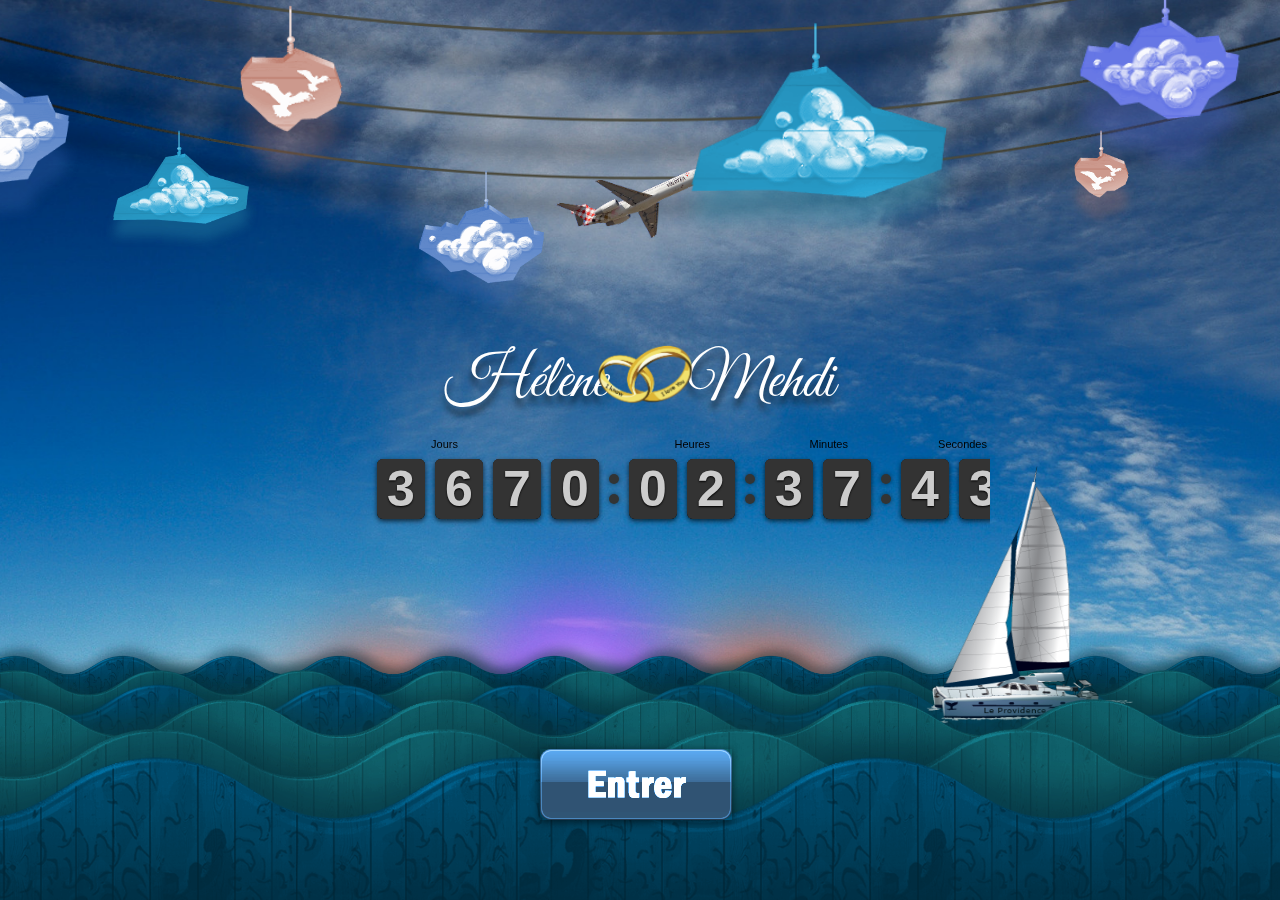
<file: index.html>
<!DOCTYPE html>
<html>
<head>
	<meta charset="utf-8">
	<title>Mariage Hélène &#38; Mehdi</title>
	<meta name="apple-mobile-web-app-capable" content="yes">
	<meta name="viewport" content="width=device-width, initial-scale=1, maximum-scale=1, user-scalable=no">
	<link rel="stylesheet" type="text/css" href="assets/styles/css/styles.css"/>
	<link href='https://fonts.googleapis.com/css?family=Great+Vibes' rel='stylesheet' type='text/css'/>
</head>
<body>
	<div id="container" class="wrapper">
		<ul id="scene" class="scene unselectable"
			data-friction-x="0.1"
			data-friction-y="0.1"
			data-scalar-x="25"
			data-scalar-y="15">
			<li class="layer" data-depth="0.00"></li>
			<li class="layer" data-depth="0.10"><div class="background"></div></li>
			<li class="layer" data-depth="0.10"><div class="light orange b phase-4"></div></li>
			<li class="layer" data-depth="0.10"><div class="light purple c phase-5"></div></li>
			<li class="layer" data-depth="0.10"><div class="light orange d phase-3"></div></li>
			<li class="layer" data-depth="0.15">
				<ul class="rope depth-10">
					<li><img src="assets/images/rope.png" alt="Rope"></li>
					<li class="hanger position-2">
						<div class="board cloud-2 swing-1"></div>
					</li>
					<li class="hanger position-4">
						<div class="board cloud-1 swing-3"></div>
					</li>
					<li class="hanger position-8">
						<div class="board birds swing-5"></div>
					</li>
				</ul>
			</li>
			<li class="layer" data-depth="0.20">

			<h1 class="title">
			<div style="position: absolute;margin: 0pt auto;top: -17px;left: 50%;margin-left: -45px;"><img src="assets/images/alliances3.png" style="width: 100px;" /></div>
			 <span style="font-family: 'Great Vibes';font-size: 60px;">Hélène <em style="color: orange;">&nbsp;&nbsp;&nbsp;&nbsp;&nbsp;&nbsp;</em> Mehdi</span>
			<br/>
			<iframe src="fragment.html" width="700" height="150" frameborder="0" scrolling="no" marginheight="0" marginwidth="0">
			</iframe>
			</h1></li>
			<li class="layer" data-depth="0.30">
				<ul class="rope depth-30">
					<li><img src="assets/images/rope.png" alt="Rope"></li>
					<li class="hanger position-1">
						<div class="board cloud-1 swing-3"></div>
					</li>
					<li class="hanger position-5">
						<div class="board cloud-4 swing-1"></div>
					</li>
				</ul>
			</li>
			<li class="layer" data-depth="0.30"><div class="wave paint depth-30"></div></li>
			<li class="layer" data-depth="0.40"><div class="wave plain depth-40"></div></li>
			<li class="layer" data-depth="0.50"><div class="wave paint depth-50"></div></li>
			<li class="layer" data-depth="0.60"><div class="lighthouse depth-60"></div></li>
			<li class="layer" data-depth="0.60">
				<ul class="rope depth-60">
					<li><img src="assets/images/rope.png" alt="Rope"></li>
					<li class="hanger position-3">
						<div class="board birds swing-5"></div>
					</li>
					<li class="hanger position-6">
						<div class="board cloud-2 swing-2"></div>
					</li>
					<li class="hanger position-8">
						<div class="board cloud-3 swing-4"></div>
					</li>
				</ul>
			</li>
			<li class="layer" data-depth="0.60"><div class="wave plain depth-60"></div></li>
			<li class="layer" data-depth="0.80"><div class="wave plain depth-80"></div></li>
			<li class="layer" data-depth="1.00"><div class="wave paint depth-100"></div></li>
		</ul>
		<a href="view/index.html" class="toggle" style="margin-left: -100px;">
			<img src="assets/images/entrer.png" style="" />
		</a>
	</div>

	<!-- Scripts -->
	<script src="assets/scripts/js/libraries.min.js"></script>
	<script src="assets/scripts/js/jquery.parallax.js"></script>
	<script>

	// jQuery Selections
	var $html = $('html'),
			$container = $('#container'),
			$scene = $('#scene');

	// Hide browser menu.
	(function() {
		setTimeout(function(){window.scrollTo(0,0);},0);
	})();

	// Setup FastClick.
	FastClick.attach(document.body);

	// Add touch functionality.
	if (Hammer.HAS_TOUCHEVENTS) {
		$container.hammer({drag_lock_to_axis: true});
		_.tap($html, 'a,button,[data-tap]');
	}

	// Add touch or mouse class to html element.
	$html.addClass(Hammer.HAS_TOUCHEVENTS ? 'touch' : 'mouse');

	// Resize handler.
	(resize = function() {
		$scene[0].style.width = window.innerWidth + 'px';
		$scene[0].style.height = window.innerHeight + 'px';
	})();

	// Attach window listeners.
	window.onresize = _.debounce(resize, 200);
	window.onscroll = _.debounce(resize, 200);

	// Pretty simple huh?
	$scene.parallax();

	</script>

</body>
</html>
</file>
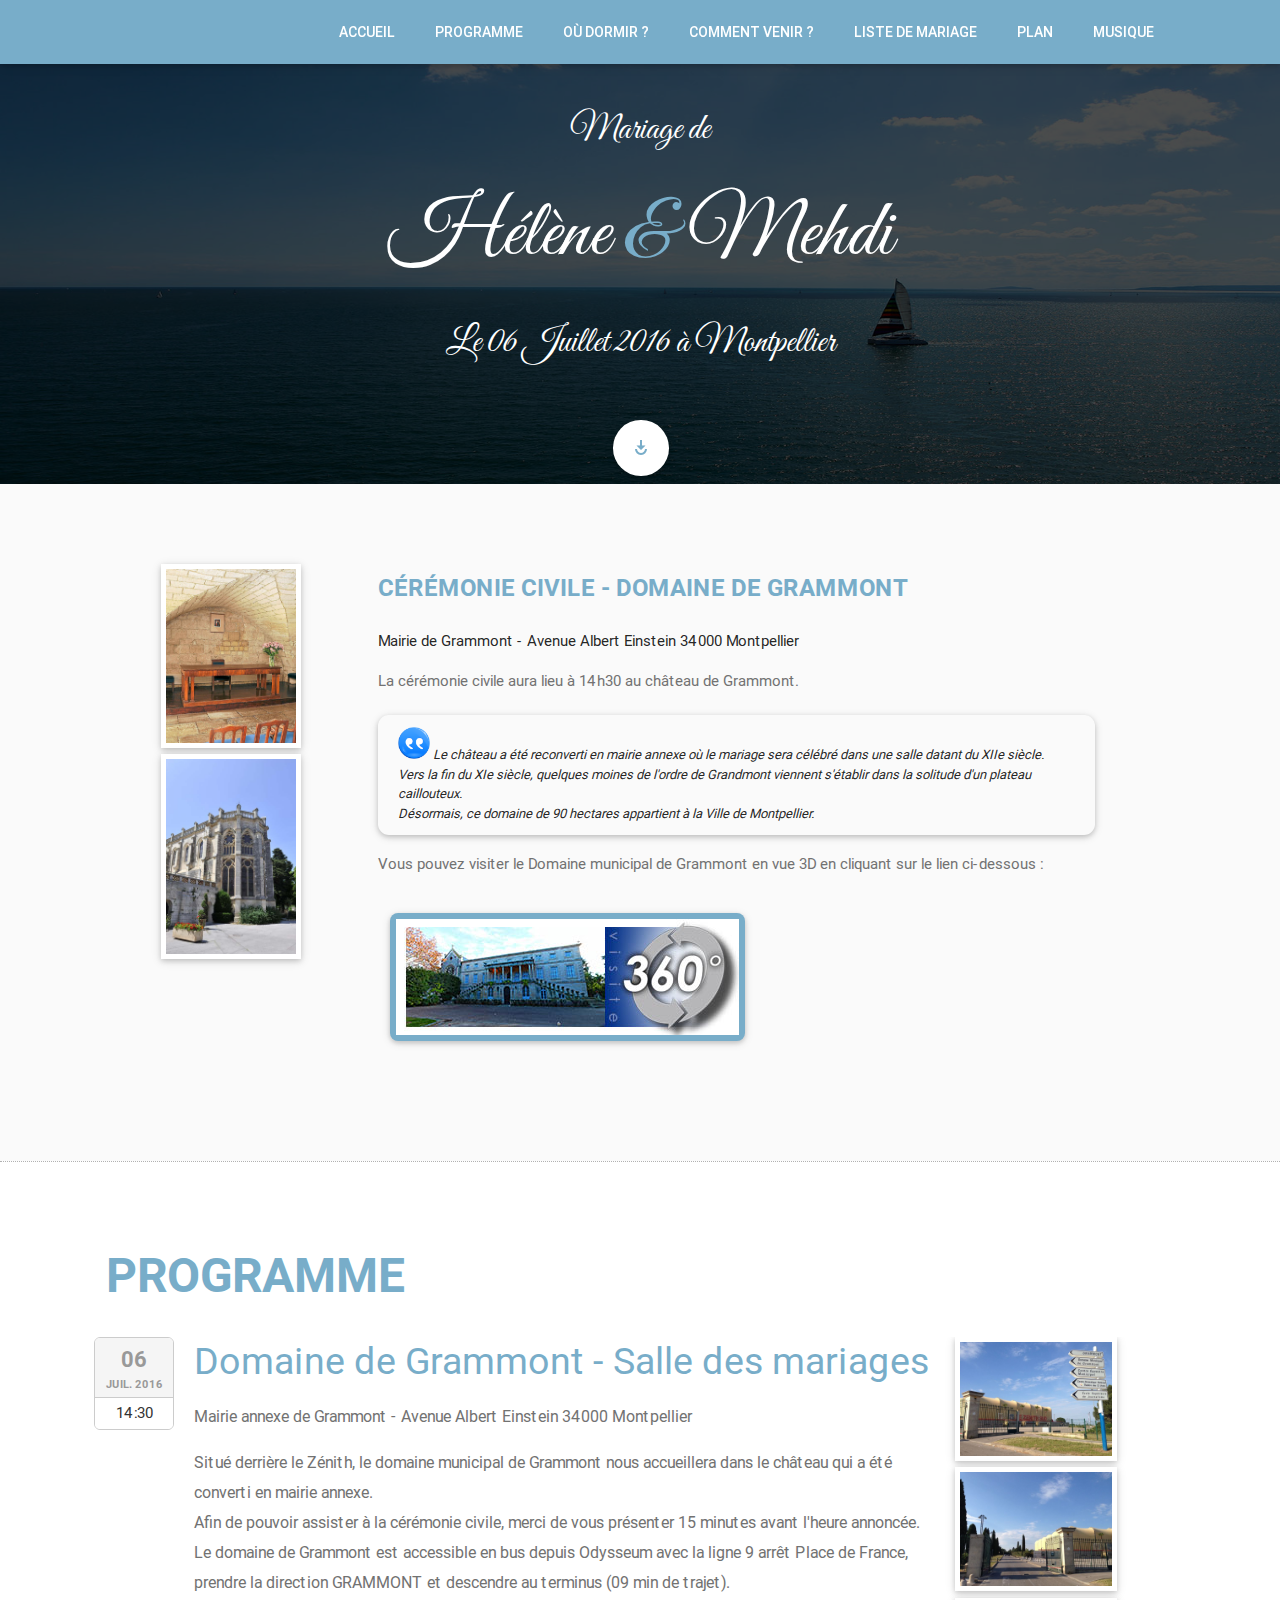
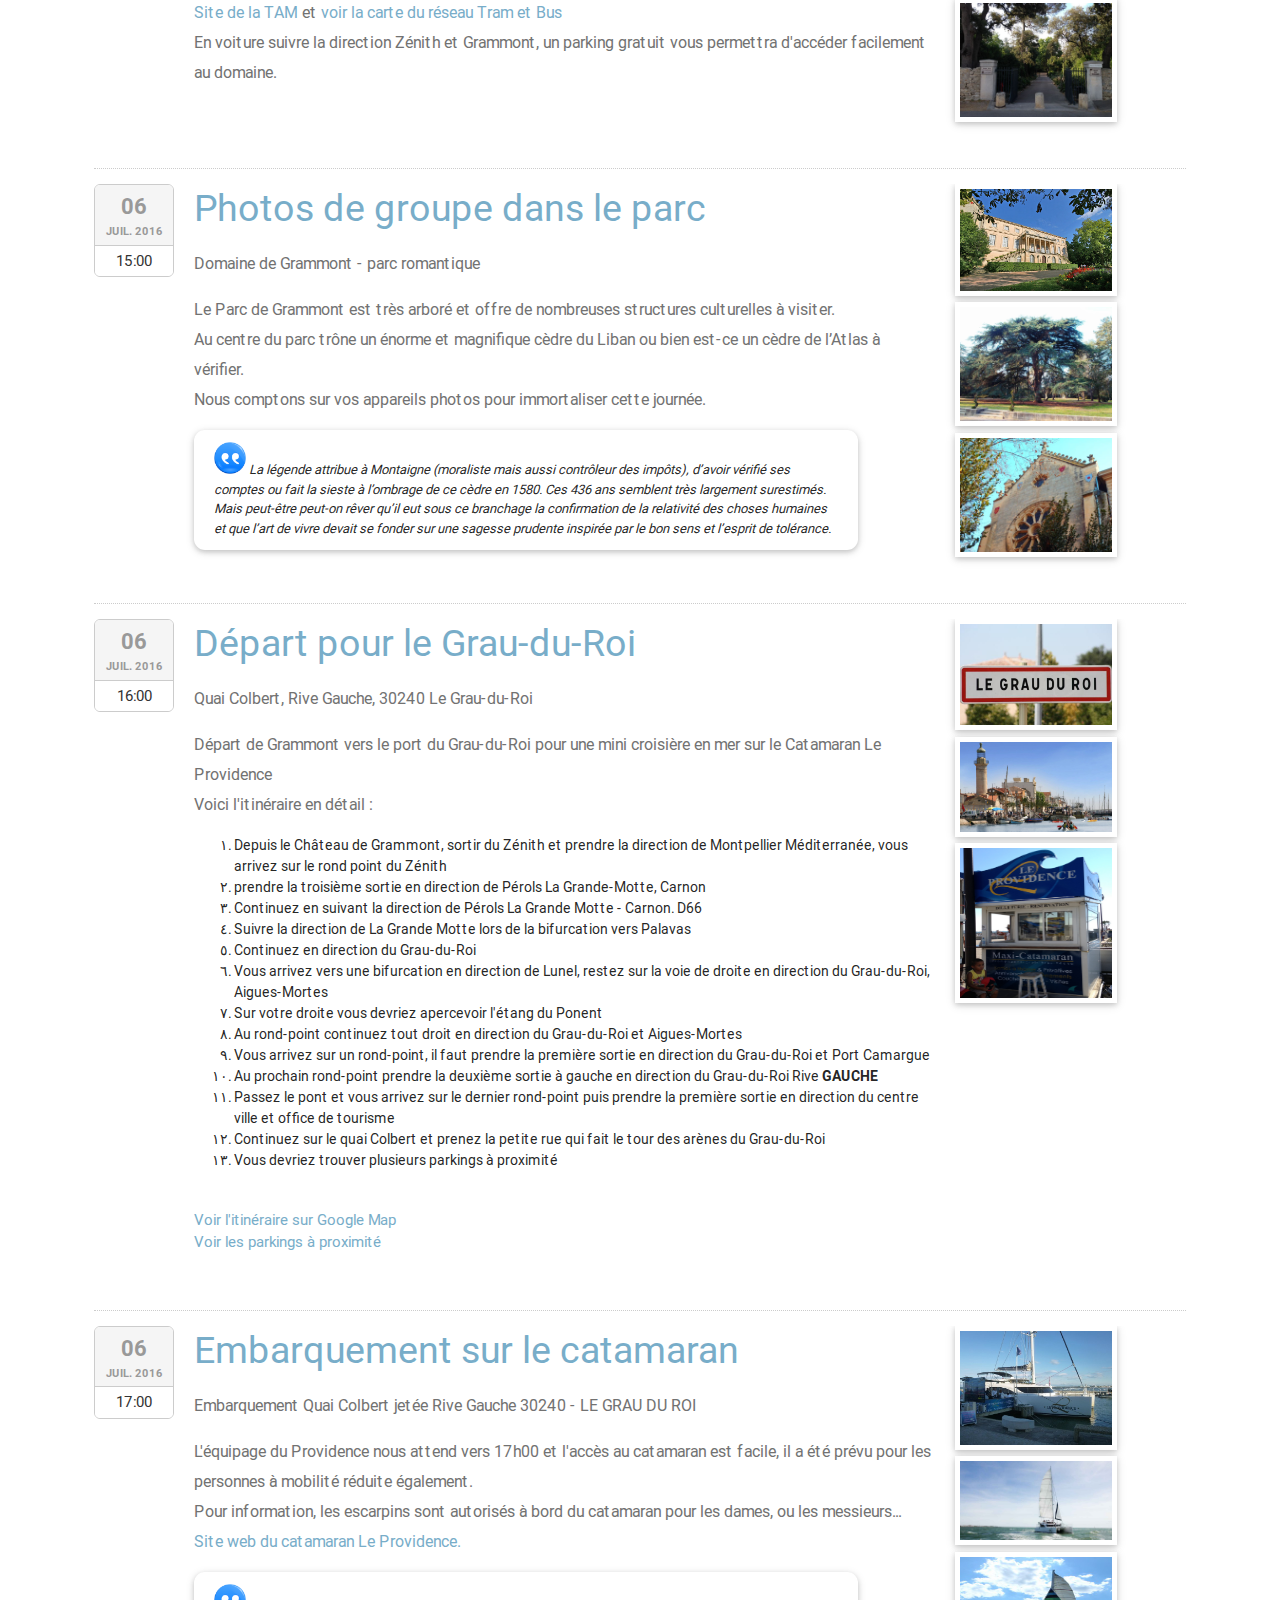
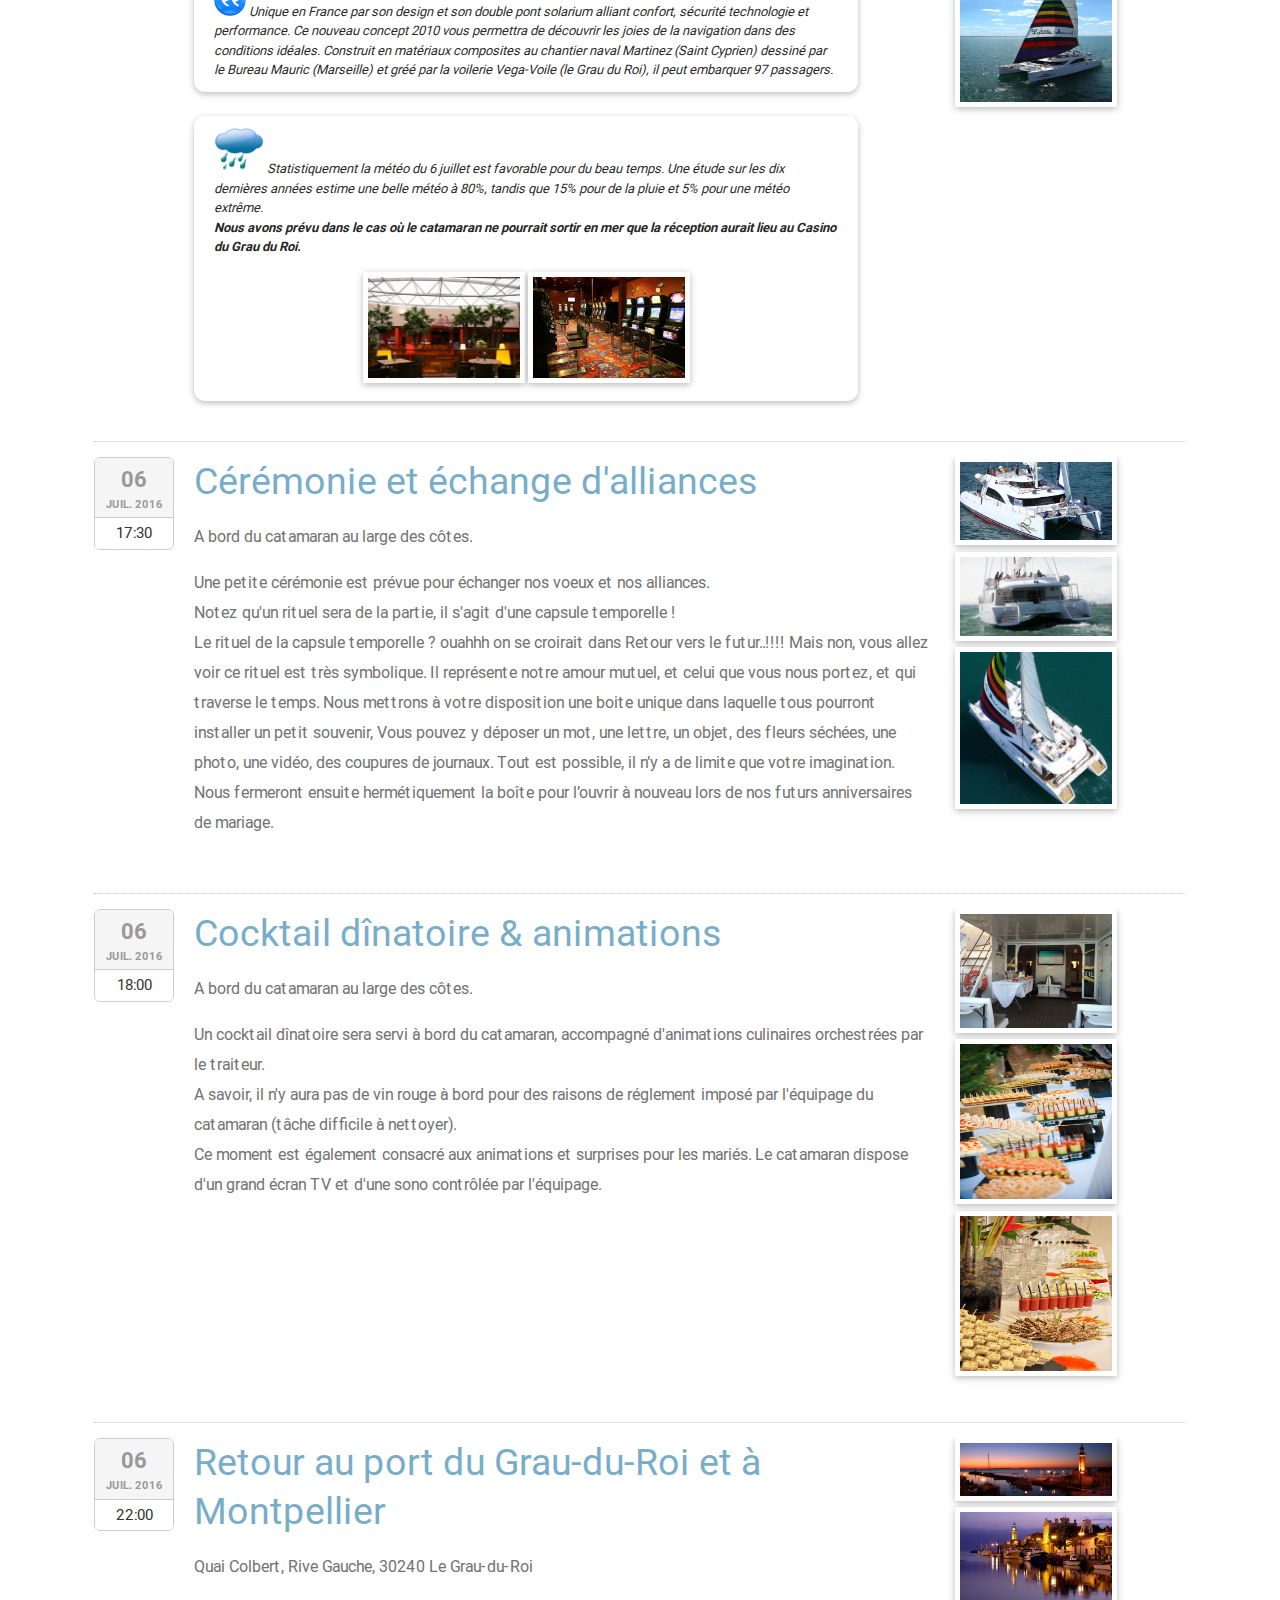
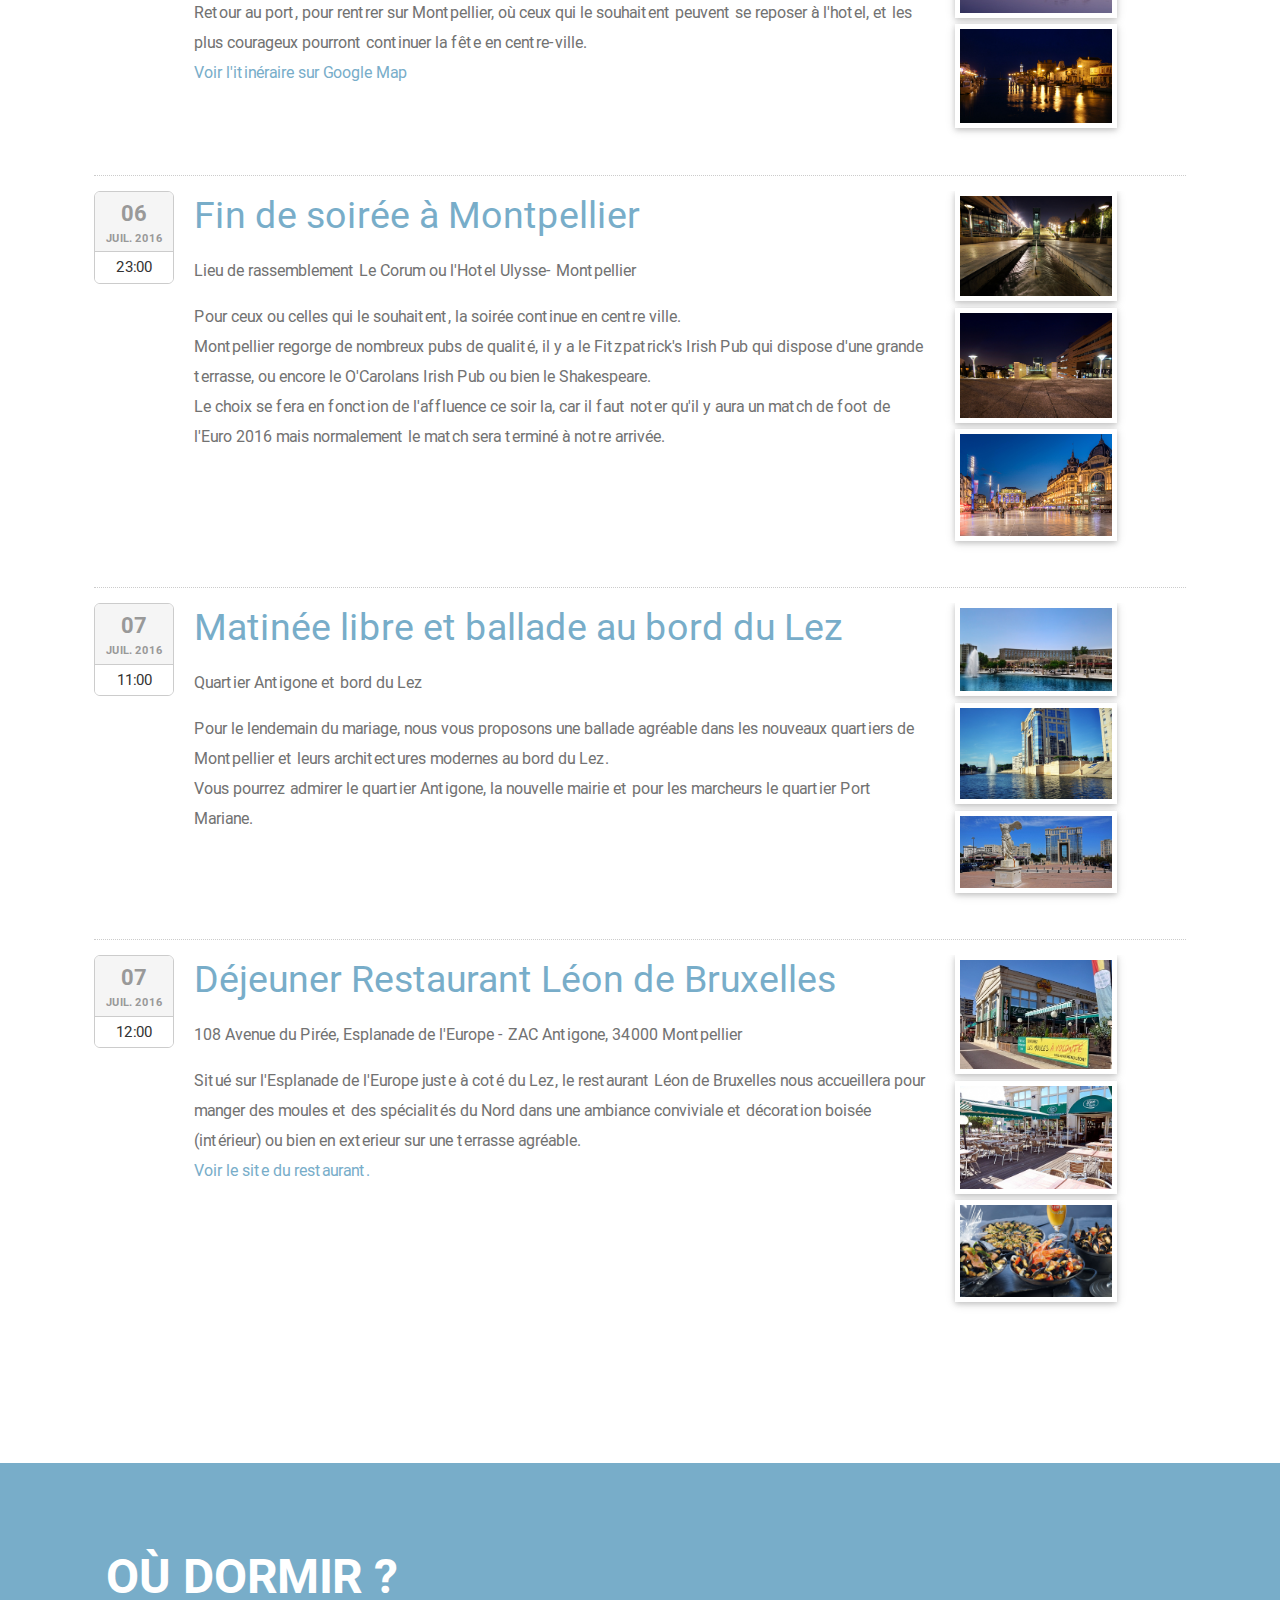
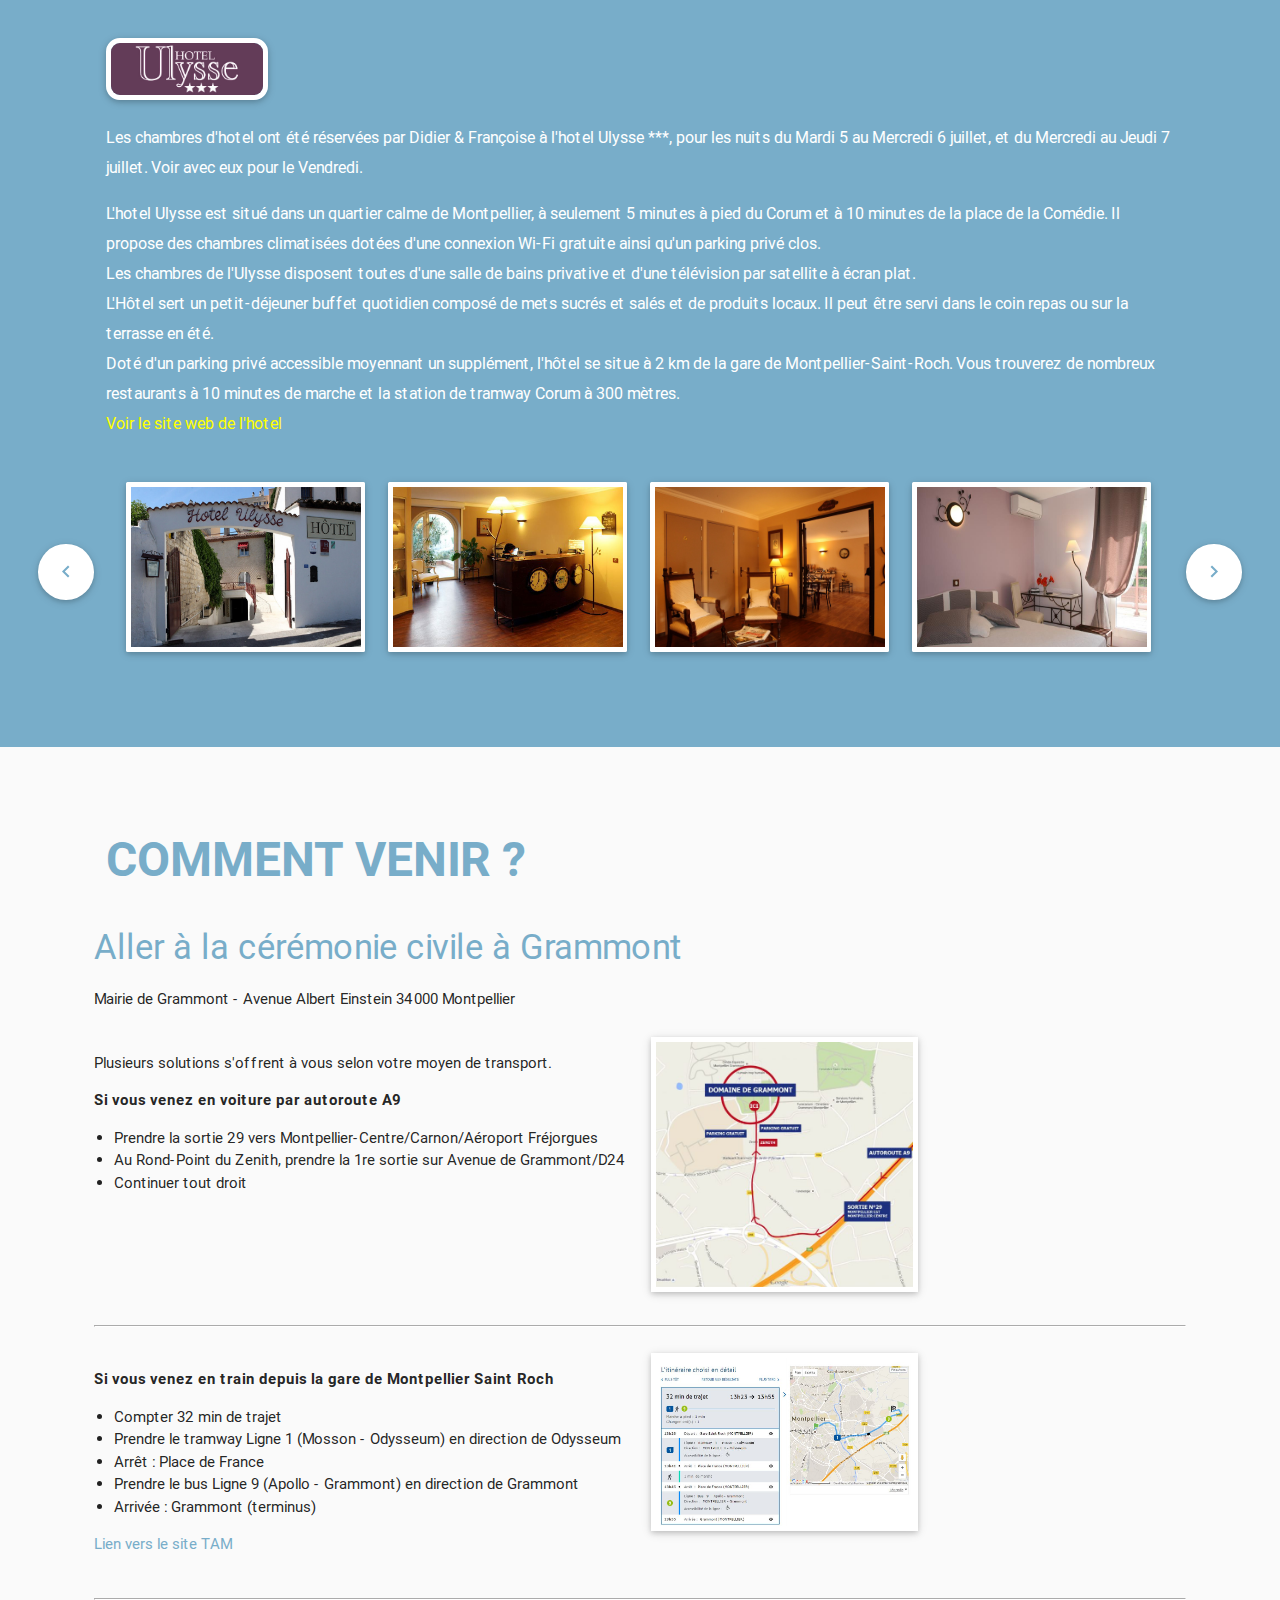
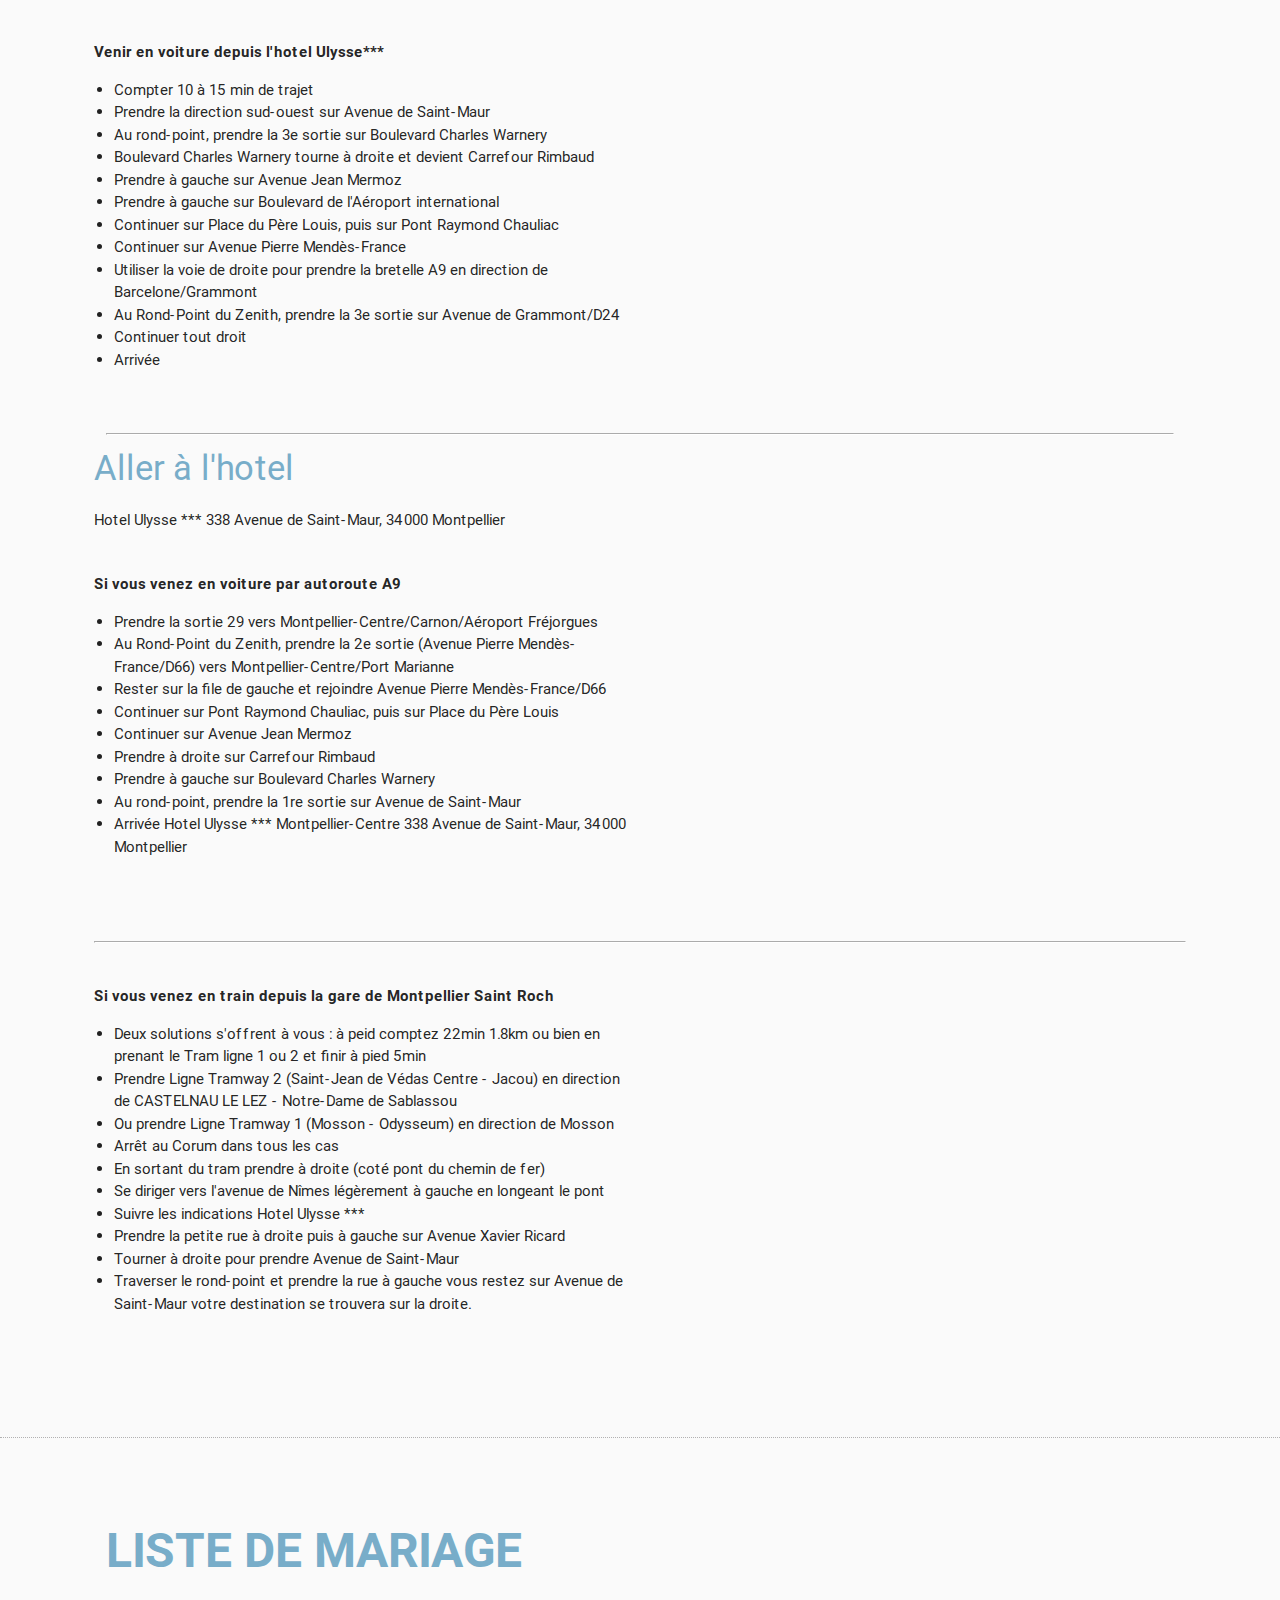
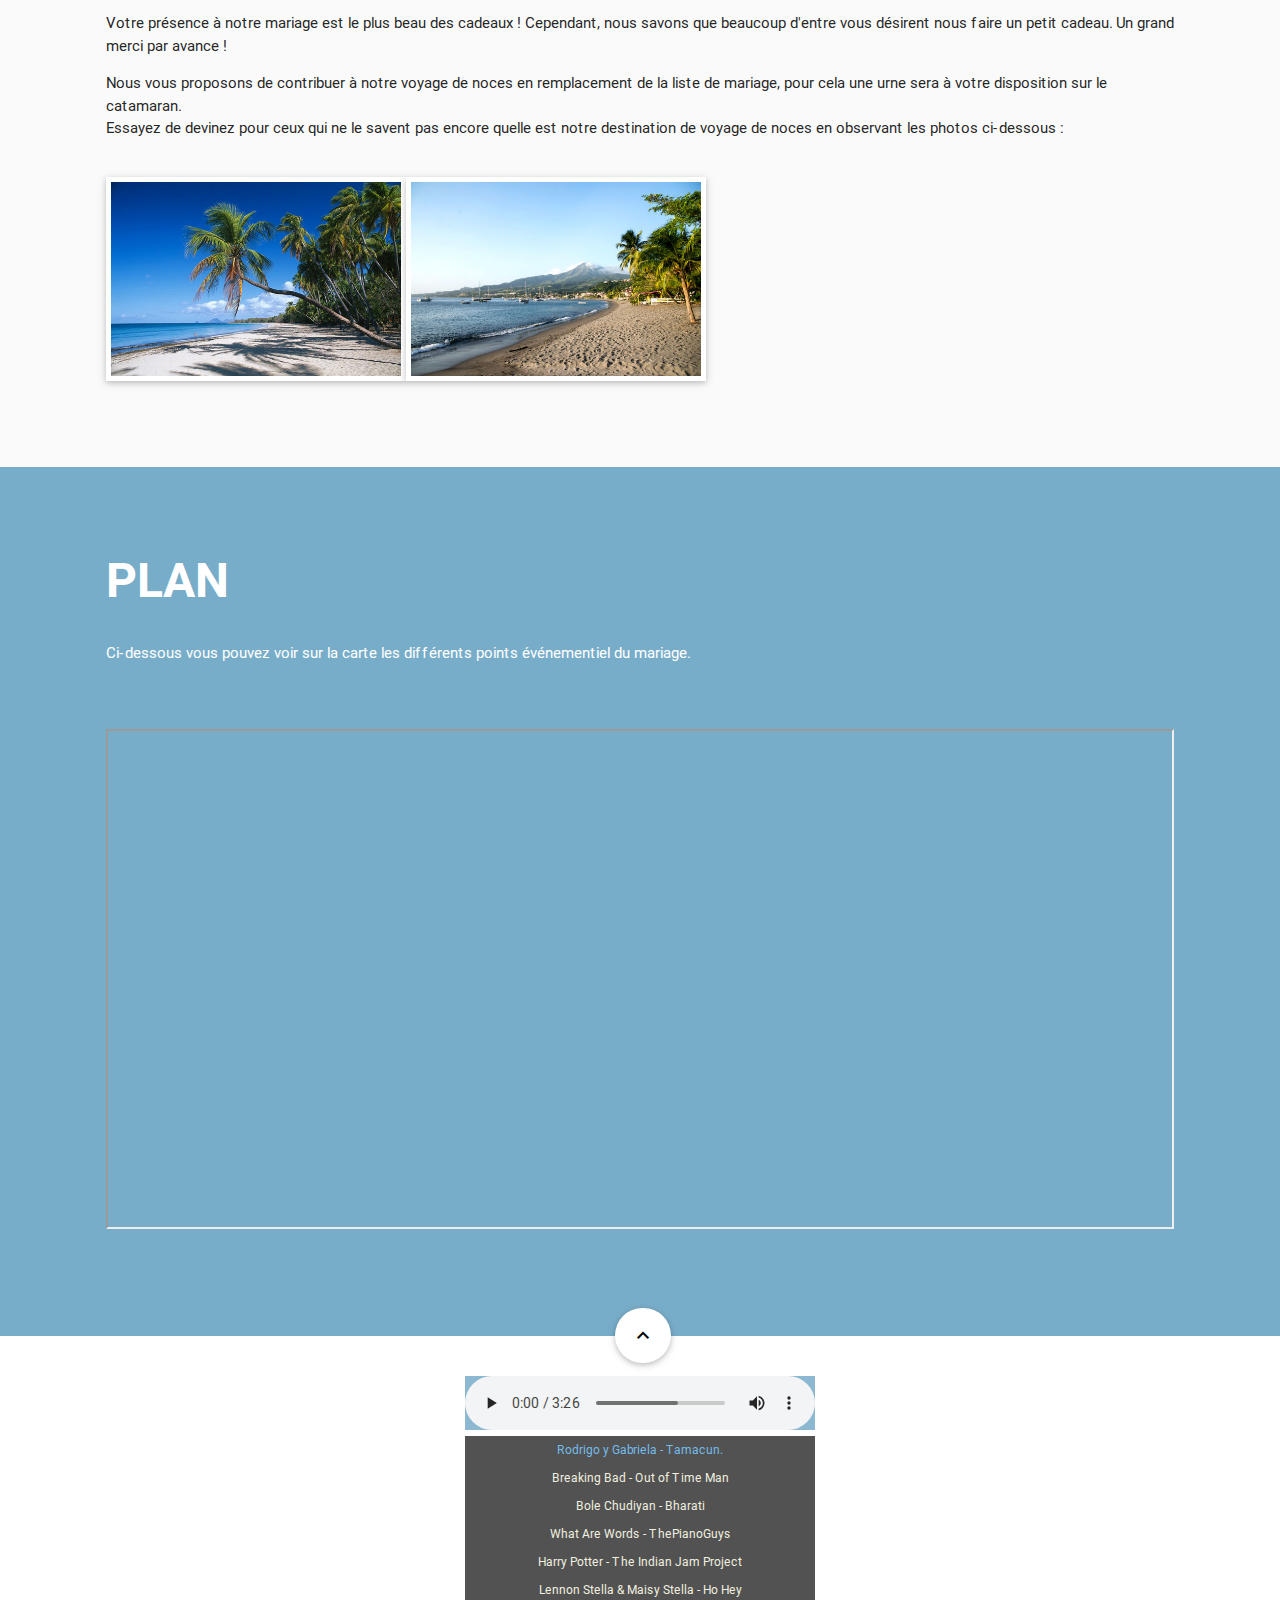
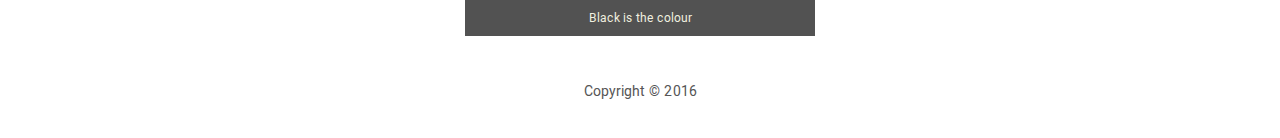
<file: view/index.html>
<!DOCTYPE html>
  <html>
    <head>  
      <meta http-equiv="Content-Type" content="text/html; charset=UTF-8"/>
      <meta name="viewport" content="width=device-width, initial-scale=1, maximum-scale=1.0"/>
      <title>Mariage Hélène &#38; Mehdi</title>
      <link href="css/materialize.css" type="text/css" rel="stylesheet" media="screen,projection"/>
      <link href="css/font-awesome.css" rel="stylesheet"/>
      <link href="css/pro-bars.css" rel="stylesheet" type="text/css" media="all" />
      <link rel="stylesheet" href="css/owl.carousel.css"/>
      <link id="switcher" href="css/themes/blue-theme.css" type="text/css" rel="stylesheet" media="screen,projection"/>     
      <link href="style.css" type="text/css" rel="stylesheet" media="screen,projection"/>
      <link rel="stylesheet" href="magnific-popup/magnific-popup.css"/>
      <link href="http://fonts.googleapis.com/icon?family=Material+Icons" rel="stylesheet"/>
      <link href='https://fonts.googleapis.com/css?family=Great+Vibes' rel='stylesheet' type='text/css'/>
    </head>
    <body>
      <div id="preloader">        
        <div class="progress">
          <div class="indeterminate"></div>
        </div>        
      </div>
      <header id="header" role="banner">
        <div class="navbar-fixed">
          <nav>
            <div class="container">
              <div class="nav-wrapper">
                <ul class="right hide-on-med-and-down custom-nav menu-scroll">
                  <li><a href="#about">Accueil</a></li>
                  <li><a href="#resume">Programme</a></li>
                  <li><a href="#experience">Où dormir ?</a></li>
                  <li><a href="#edcuation">Comment venir ?</a></li>
                  <li><a href="#testimonial">Liste de mariage</a></li>
                  <li><a href="#footer">Plan</a></li>
                  <li><a href="#music">Musique</a></li>
                </ul>
                <!-- For Mobile View -->
                <ul id="slide-out" class="side-nav menu-scroll">
                  <li><a href="#about">Accueil</a></li>
                  <li><a href="#resume">Programme</a></li>
                  <li><a href="#experience">Où dormir ?</a></li>
                  <li><a href="#edcuation">Comment venir ?</a></li>
                  <li><a href="#testimonial">Liste de mariage</a></li>
                  <li><a href="#footer">Plan</a></li>
                  <li><a href="#music">Musique</a></li>
                </ul>
                <a href="#" data-activates="slide-out" class="button-collapse"><i class="mdi-navigation-menu"></i></a>
              </div>
            </div>
          </nav>
        </div>  
      </header>
      <div class="main-wrapper">
        <main role="main">
          <!-- START HOME SECTION -->
          <section id="home">
            <div class="overlay-section">
              <div class="container">
                <div class="row">
                  <div class="col s12">
                    <div class="home-inner">
                      <h1 class="home-title" style="margin: 0px;font-size: 36px;">Mariage de</h1>
                      <h1 class="home-title" style="margin: 37px;">Hélène <span>&amp;</span> Mehdi</h1>
                      <h1 class="home-title" style="margin: 0px;font-size: 36px;">Le 06 Juillet 2016 à Montpellier</h1>
                      <!-- Call to About Button -->
                      <button class="btn btn-floating waves-effect waves-light btn-large white call-to-about">
                        <i class="material-icons">play_for_work</i>
                      </button>
                    </div>
                  </div>  
                </div>
              </div>
            </div>
          </section>
          <!-- START ABOUT SECTION -->
          <section id="about">
            <div class="container">
              <div class="row">
                <div class="col s12">
                  <div class="about-inner">
                    <div class="row">
                      <div class="col s12 m4 l3">
                        <div class="about-inner-left">
                          <a class="image-popup"
                             href="img/grammont2.jpg"
                             title="La salle des mariages.">
                            <img class="profile-img" src="img/grammont2.jpg" alt="Profile Image"/>
                          </a><br/>
                          <a class="image-popup"
                             href="img/grammont4.jpg"
                             title="La chapelle Sainte-Philotée.">
                            <img class="profile-img" src="img/grammont4.jpg" alt="Profile Image"/>
                          </a>
                        </div>
                      </div>
                      <div class="col s12 m8 l9">
                        <div class="about-inner-right">
                          <h3>Cérémonie Civile - Domaine de Grammont</h3>
                          Mairie de Grammont - Avenue Albert Einstein 34000 Montpellier
                          <p style="margin-bottom:20px;">La cérémonie civile aura lieu à 14h30 au château de Grammont.</p>
                          <div class="historic-text">
                            <img src="img/quote.png" style="width: 32px;"/>
                            Le château a été reconverti en mairie annexe où le mariage sera célébré dans une salle datant du XIIe siècle.<br/>
                            Vers la fin du XIe siècle, quelques moines de l'ordre de Grandmont viennent s'établir dans la solitude d'un plateau caillouteux.<br/>
                            Désormais, ce domaine de 90 hectares appartient à la Ville de Montpellier.
                          </div>
                          <p>Vous pouvez visiter le Domaine municipal de Grammont en vue 3D en cliquant sur le lien ci-dessous :</p>
                          <div class="resume-download col s12 m12 l6">
                            <a class="waves-effect waves-light btn-large"
                               style="height: 128px;padding: 6px;border-radius: 8px;"
                               href="http://zooomez.fr/carte/index.php?lat=43.61568&lng=3.92983&z=18&i=4065&b=true"
                               target="_blank">
                              <img src="img/domaine-de-grammont-3D.jpg"/>
                            </a>
                          </div>
                        </div>
                      </div>
                    </div>
                  </div>
                </div>
              </div>
            </div>
          </section>
          <!-- Start Resume -->
          <section id="resume">
            <!-- Start Skill -->
            <section id="skill">
              <div class="container">
                <div class="skill-inner">
                  <h2 class="title">Programme</h2>
                  <div class="calendar-page">
                    <div class="row">
                      <div class="col s12 m12 l12">
                        <div class="event-box js-item-to-hide row mtm">
                          <div class="col-xs-12">
                            <span id="list-schedules">
                              <div data-id="107686" class="agenda-event js-element-wrapper pbm">
                                <div class="agenda-event__when">
                                  <div class="agenda-event__when__date">
                                    <span class="day">06</span><br>
                                    <span class="month">JUIL. 2016</span>
                                  </div>
                                  <div class="agenda-event__when__time">14:30</div>
                                </div>
                                <div class="agenda-event__cont row">
                                  <div class="col s12 m8 l9">
                                    <a rel="nofollow" href="#agendaMap" ref="aview_event_sc_107686" title="" class="button button--inline custom-link">
                                      <h3 class="text-header">Domaine de Grammont - Salle des mariages</h3>
                                    </a>
                                    <p class="place">Mairie annexe de Grammont - Avenue Albert Einstein 34000 Montpellier</p>
                                    <div class="text js-item-to-hide">
                                      <p>Situé derrière le Zénith, le domaine municipal de Grammont nous accueillera dans le château qui a été converti en mairie annexe.
                                      <br/>Afin de pouvoir assister à la cérémonie civile, merci de vous présenter 15 minutes avant l'heure annoncée.<br/>
                                      Le domaine de Grammont est accessible en bus depuis Odysseum avec la ligne 9 arrêt Place de France, prendre la direction GRAMMONT et descendre au terminus (09 min de trajet).
                                      <br/><a href="http://www.tam-voyages.com/" target="_blank">Site de la TAM</a> et <a href="http://tam.cartographie.pro/" target="_blank">voir la carte du réseau Tram et Bus</a>
                                      <br/>En voiture suivre la direction Zénith et Grammont, un parking gratuit vous permettra d'accéder facilement au domaine.</p>
                                    </div>
                                  </div>
                                  <div class="col s12 m4 l3">
                                    <a class="image-popup" href="img/grammont5.jpg" title="Entrée par le Zénith">
                                      <img class="profile-img vignette" src="img/grammont5.jpg" alt="Profile Image"/>
                                    </a>
                                    <br/>
                                    <a class="image-popup" href="img/grammont6.jpg" title="Le domaine de Grammont se trouve au bout de cette rue, il faut traverser le Zénith et se garer sur les nombreux parkings à proximité.">
                                      <img class="profile-img vignette" src="img/grammont6.jpg" alt="Profile Image"/>
                                    </a>
                                    <br/>
                                    <a class="image-popup" href="img/grammont1.jpg" title="Entrée du domaine municipal de Grammont.">
                                      <img class="profile-img vignette" src="img/grammont1.jpg" alt="Profile Image"/>
                                    </a>
                                    <br/>
                                  </div>
                                </div>
                              </div><!--agenda-event-->
                              <div data-id="108203" class="agenda-event js-element-wrapper pbm">
                                <div class="agenda-event__when">
                                  <div class="agenda-event__when__date">
                                    <span class="day">06</span><br>
                                    <span class="month">JUIL. 2016</span>
                                  </div>
                                  <div class="agenda-event__when__time">15:00</div>
                                </div>
                                <div class="agenda-event__cont row">
                                  <div class="col s12 m8 l9">
                                    <a rel="nofollow" href="#agendaMap" ref="aview_event_sc_108203" title="" class="button button--inline custom-link">
                                      <h3 class="text-header">Photos de groupe dans le parc</h3>
                                    </a>
                                    <p class="place">Domaine de Grammont - parc romantique</p>
                                    <div class="text js-item-to-hide">
                                      <p>Le Parc de Grammont est très arboré et offre de nombreuses structures culturelles à visiter.<br/>
                                      Au centre du parc trône un énorme et magnifique cèdre du Liban ou bien est-ce un cèdre de l’Atlas à vérifier.<br/>
                                      Nous comptons sur vos appareils photos pour immortaliser cette journée.</p>
                                      <div class="historic-text">
                                        <img src="img/quote.png" style="width: 32px;"/>
                                        La légende attribue à Montaigne (moraliste mais aussi contrôleur des impôts), d’avoir vérifié ses comptes ou fait la sieste à l’ombrage de ce cèdre en 1580. Ces 436 ans semblent très largement surestimés. Mais peut-être peut-on rêver qu’il eut sous ce branchage la confirmation de la relativité des choses humaines et que l’art de vivre devait se fonder sur une sagesse prudente inspirée par le bon sens et l’esprit de tolérance.
                                      </div>

                                    </div>
                                  </div>
                                  <div class="col s12 m4 l3">
                                    <a class="image-popup" href="img/parc1.jpg" title="Le bâtiment sert de salle des mariages.">
                                      <img class="profile-img vignette" src="img/parc1.jpg" alt="Profile Image"/>
                                    </a>
                                    <br/>
                                    <a class="image-popup" href="img/parc4.jpg" title="Au centre du parc trône un énorme et magnifique  cèdre du Liban ou de l'Atlas.">
                                      <img class="profile-img vignette" src="img/parc4.jpg" alt="Profile Image"/>
                                    </a>
                                    <br/>
                                    <a class="image-popup" href="img/parc5.jpg" title="A coté du batiment des mariages est accolé une chapelle portant 5 blasons.">
                                      <img class="profile-img vignette" src="img/parc5.jpg" alt="Profile Image"/>
                                    </a>
                                    <br/>
                                  </div>
                                </div>
                              </div><!--agenda-event-->
                              <div data-id="108202" class="agenda-event js-element-wrapper pbm">
                                <div class="agenda-event__when">
                                  <div class="agenda-event__when__date">
                                    <span class="day">06</span><br>
                                    <span class="month">JUIL. 2016</span>
                                  </div>
                                  <div class="agenda-event__when__time">16:00</div>
                                </div>
                                <div class="agenda-event__cont row">
                                  <div class="col s12 m8 l9">
                                    <a rel="nofollow" href="#agendaMap" ref="aview_event_sc_108202" title="" class="button button--inline custom-link">
                                      <h3 class="text-header">Départ pour le Grau-du-Roi</h3>
                                    </a>
                                    <p class="place">Quai Colbert, Rive Gauche, 30240 Le Grau-du-Roi</p>
                                    <div class="text js-item-to-hide">
                                      <p>Départ de Grammont vers le port du Grau-du-Roi pour une mini croisière en mer sur le Catamaran Le Providence<br/>
                                      Voici l'itinéraire en détail :
                                        <ul class="grauduroi">
                                         <li>Depuis le Château de Grammont, sortir du Zénith et prendre la direction de Montpellier Méditerranée, vous arrivez sur le rond point du Zénith</li>
                                         <li>prendre la troisième sortie en direction de Pérols La Grande-Motte, Carnon</li>
                                         <li>Continuez en suivant la direction de Pérols La Grande Motte - Carnon. D66</li>
                                         <li>Suivre la direction de La Grande Motte lors de la bifurcation vers Palavas</li>
                                         <li>Continuez en direction du Grau-du-Roi</li>
                                         <li>Vous arrivez vers une bifurcation en direction de Lunel, restez sur la voie de droite en direction du Grau-du-Roi, Aigues-Mortes</li>
                                         <li>Sur votre droite vous devriez apercevoir l'étang du Ponent</li>
                                         <li>Au rond-point continuez tout droit en direction du Grau-du-Roi et Aigues-Mortes</li>
                                         <li>Vous arrivez sur un rond-point, il faut prendre la première sortie en direction du Grau-du-Roi et Port Camargue</li>
                                         <li>Au prochain rond-point prendre la deuxième sortie à gauche en direction du Grau-du-Roi Rive <b>GAUCHE</b></li>
                                         <li>Passez le pont et vous arrivez sur le dernier rond-point puis prendre la première sortie en direction du centre ville et office de tourisme</li>
                                         <li>Continuez sur le quai Colbert et prenez la petite rue qui fait le tour des arènes du Grau-du-Roi</li>
                                         <li>Vous devriez trouver plusieurs parkings à proximité</li>
                                        </ul>
                                        <br/>

                                      <a href="https://www.google.com/maps/dir/Chateau+de+Grammont,+Montpellier,+France/43.53566,4.134002/@43.5606007,3.9657089,11.75z/data=!4m8!4m7!1m5!1m1!1s0x12b6a5a30a76a1ab:0xd3e4cf7a8e1dfd1f!2m2!1d3.9302559!2d43.6157369!1m0" target="_blank">Voir l'itinéraire sur Google Map</a><br/>
                                      <a href="https://www.google.com/maps/search/parking/@43.5377768,4.1411175,346m/data=!3m1!1e3" target="_blank">Voir les parkings à proximité</a>
                                      </p>
                                    </div>
                                  </div>
                                  <div class="col s12 m4 l3">
                                    <a class="image-popup" href="img/grau-du-roi4.jpg" title="">
                                      <img class="profile-img vignette" src="img/grau-du-roi4.jpg" alt="Profile Image"/>
                                    </a>
                                    <br/>
                                    <a class="image-popup" href="img/grau-du-roi1.jpeg" title="Le port du Grau-du-Roi">
                                      <img class="profile-img vignette" src="img/grau-du-roi1.jpeg" alt="Profile Image"/>
                                    </a>
                                    <br/>
                                    <a class="image-popup" href="img/catamaran16.jpg" title="Enseigne du catamaran Le Providence sur le quai Colbert, rive gauche.">
                                      <img class="profile-img vignette" src="img/catamaran16.jpg" alt="Profile Image" style="height: 160px;"/>
                                    </a>
                                    <br/>
                                  </div>
                                </div>
                              </div><!--agenda-event-->
                              <div data-id="111431" class="agenda-event js-element-wrapper pbm">
                                <div class="agenda-event__when">
                                  <div class="agenda-event__when__date">
                                    <span class="day">06</span><br>
                                    <span class="month">JUIL. 2016</span>
                                  </div>
                                  <div class="agenda-event__when__time">17:00</div>
                                </div>
                                <div class="agenda-event__cont row">
                                  <div class="col s12 m8 l9">
                                    <a rel="nofollow" href="#agendaMap" ref="aview_event_sc_111431" title="" class="button button--inline custom-link">
                                      <h3 class="text-header">Embarquement sur le catamaran</h3>
                                    </a>
                                    <p class="place">Embarquement Quai Colbert jetée Rive Gauche 30240 - LE GRAU DU ROI</p>
                                    <div class="text js-item-to-hide">
                                      <p>L'équipage du Providence nous attend vers 17h00 et l'accès au catamaran est facile, il a été prévu pour les personnes à mobilité réduite également.<br/>
                                      Pour information, les escarpins sont autorisés à bord du catamaran pour les dames, ou les messieurs...
                                      <br/><a href="http://www.leprovidence.fr" target="_blank">Site web du catamaran Le Providence.</a><br/></p>
                                      <div class="historic-text">
                                        <img src="img/quote.png" style="width: 32px;"/>
                                        Unique en France par son design et son double pont solarium alliant confort, sécurité technologie et performance. Ce nouveau concept 2010 vous permettra de découvrir les joies de la navigation dans des conditions idéales. Construit en matériaux composites au chantier naval Martinez (Saint Cyprien) dessiné par le Bureau Mauric (Marseille) et gréé par la voilerie Vega-Voile (le Grau du Roi), il peut embarquer 97 passagers.
                                      </div>
                                      <div class="historic-text" style="margin-top: 24px;">
                                        <img src="img/rain.png" style="width: 50px;"/>
                                        Statistiquement la météo du 6 juillet est favorable pour du beau temps. Une étude sur les dix dernières années estime une belle météo à 80%, tandis que 15% pour de la pluie et 5% pour une météo extrême.<br/>
                                        <b>Nous avons prévu dans le cas où le catamaran ne pourrait sortir en mer que la réception aurait lieu au Casino du Grau du Roi.</b>

                                        <div class="" style="margin-top: 15px;text-align: center;">
                                          <a class="image-popup" href="img/casino1.jpg" title="">
                                            <img class="profile-img vignette" src="img/casino1.jpg" alt="Profile Image"/>
                                          </a>
                                          <a class="image-popup" href="img/casino2.jpg" title="">
                                            <img class="profile-img vignette" src="img/casino2.jpg" alt="Profile Image"/>
                                          </a>
                                        </div>

                                      </div>
                                    </div>
                                  </div>
                                  <div class="col s12 m4 l3">
                                    <a class="image-popup" href="img/catamaran12.jpg" title="Le catamaran Le Providence amarré au bord du quai.">
                                      <img class="profile-img vignette" src="img/catamaran12.jpg" alt="Profile Image"/>
                                    </a>
                                    <br/>
                                    <a class="image-popup" href="img/catamaran8.jpg" title="Le catamaran qui prend le large.">
                                      <img class="profile-img vignette" src="img/catamaran8.jpg" alt="Profile Image"/>
                                    </a>
                                    <br/>
                                    <a class="image-popup" href="img/catamaran1.jpg" title="Les voiles hissées du catamaran.">
                                      <img class="profile-img vignette" src="img/catamaran1.jpg" alt="Profile Image" style="height: 155px;" />
                                    </a>
                                    <br/>
                                  </div>
                                </div>
                              </div><!--agenda-event-->
                              <div data-id="111431" class="agenda-event js-element-wrapper pbm">
                                <div class="agenda-event__when">
                                  <div class="agenda-event__when__date">
                                    <span class="day">06</span><br>
                                    <span class="month">JUIL. 2016</span>
                                  </div>
                                  <div class="agenda-event__when__time">17:30</div>
                                </div>
                                <div class="agenda-event__cont row">
                                  <div class="col s12 m8 l9">
                                    <a rel="nofollow" href="#agendaMap" ref="aview_event_sc_111431" title="" class="button button--inline custom-link">
                                      <h3 class="text-header">Cérémonie et échange d'alliances</h3>
                                    </a>
                                    <p class="place">A bord du catamaran au large des côtes.</p>
                                    <div class="text js-item-to-hide">
                                      <p>Une petite cérémonie est prévue pour échanger nos voeux et nos alliances.<br/>
                                      Notez qu'un rituel sera de la partie, il s'agit d'une capsule temporelle !<br/>
                                      Le rituel de la capsule temporelle ?  ouahhh on se croirait dans Retour vers le futur..!!!! Mais non, vous allez voir ce rituel est très symbolique. Il représente notre amour mutuel, et celui que vous nous portez, et qui traverse le temps. Nous mettrons à votre disposition une boite unique dans laquelle tous pourront installer un petit souvenir, Vous pouvez  y déposer un mot, une lettre, un objet, des fleurs séchées, une photo, une vidéo, des coupures de journaux. Tout est possible, il n’y a de limite que votre imagination.<br/>
                                      Nous fermeront ensuite hermétiquement la boîte pour l’ouvrir à nouveau lors de nos futurs anniversaires de mariage.</p>
                                    </div>
                                  </div>
                                  <div class="col s12 m4 l3">
                                    <a class="image-popup" href="img/catamaran3.jpg" title="Vue de la proue du catamaran.">
                                      <img class="profile-img vignette" src="img/catamaran3.jpg" alt="Profile Image"/>
                                    </a>
                                    <br/>
                                    <a class="image-popup" href="img/catamaran7.jpg" title="Vue de la poupe du catamaran.">
                                      <img class="profile-img vignette" src="img/catamaran7.jpg" alt="Profile Image"/>
                                    </a>
                                    <br/>
                                    <a class="image-popup" href="img/catamaran10.jpg" title="Vue du dessus.">
                                      <img class="profile-img vignette" src="img/catamaran10.jpg" alt="Profile Image"/>
                                    </a>
                                    <br/>
                                  </div>
                                </div>
                              </div><!--agenda-event-->
                              <div data-id="111431" class="agenda-event js-element-wrapper pbm">
                                <div class="agenda-event__when">
                                  <div class="agenda-event__when__date">
                                    <span class="day">06</span><br>
                                    <span class="month">JUIL. 2016</span>
                                  </div>
                                  <div class="agenda-event__when__time">18:00</div>
                                </div>
                                <div class="agenda-event__cont row">
                                  <div class="col s12 m8 l9">
                                    <a rel="nofollow" href="#agendaMap" ref="aview_event_sc_111431" title="" class="button button--inline custom-link">
                                      <h3 class="text-header">Cocktail dînatoire &amp; animations</h3>
                                    </a>
                                    <p class="place">A bord du catamaran au large des côtes.</p>
                                    <div class="text js-item-to-hide">
                                      <p>Un cocktail dînatoire sera servi à bord du catamaran, accompagné d'animations culinaires orchestrées par le traiteur.<br/>
                                      A savoir, il n'y aura pas de vin rouge à bord pour des raisons de réglement imposé par l'équipage du catamaran (tâche difficile à nettoyer).<br/>
                                      Ce moment est également consacré aux animations et surprises pour les mariés. Le catamaran dispose d'un grand écran TV et d'une sono contrôlée par l'équipage.</p>
                                    </div>
                                  </div>
                                  <div class="col s12 m4 l3">
                                    <a class="image-popup" href="img/catamaran14.jpg" title="Vue de l'interieur.">
                                      <img class="profile-img vignette" src="img/catamaran14.jpg" alt="Profile Image"/>
                                    </a>
                                    <br/>
                                    <a class="image-popup" href="img/traiteur1.png" title="Buffet servi à bord.">
                                      <img class="profile-img vignette" src="img/traiteur1.png" alt="Profile Image" style="height: 165px;"/>
                                    </a>
                                    <br/>
                                    <a class="image-popup" href="img/traiteur2.jpg" title="Cocktail dînatoire.">
                                      <img class="profile-img vignette" src="img/traiteur2.jpg" alt="Profile Image" style="height: 165px;"/>
                                    </a>
                                    <br/>
                                  </div>
                                </div>
                              </div><!--agenda-event-->
                              <div data-id="111431" class="agenda-event js-element-wrapper pbm">
                                <div class="agenda-event__when">
                                  <div class="agenda-event__when__date">
                                    <span class="day">06</span><br>
                                    <span class="month">JUIL. 2016</span>
                                  </div>
                                  <div class="agenda-event__when__time">22:00</div>
                                </div>
                                <div class="agenda-event__cont row">
                                  <div class="col s12 m8 l9">
                                    <a rel="nofollow" href="#agendaMap" ref="aview_event_sc_111431" title="" class="button button--inline custom-link">
                                      <h3 class="text-header">Retour au port du Grau-du-Roi et à Montpellier</h3>
                                    </a>
                                    <p class="place">Quai Colbert, Rive Gauche, 30240 Le Grau-du-Roi</p>
                                    <div class="text js-item-to-hide">
                                      <p>Retour au port, pour rentrer sur Montpellier, où ceux qui le souhaitent peuvent se reposer à l'hotel, et les plus courageux pourront continuer la fête en centre-ville.<br/>
                                      <a href="https://www.google.com/maps/dir/43.5379141,4.1412012/Hotel+Ulysse+***+Montpellier-Centre,+Avenue+de+Saint-Maur,+Montpellier,+France/@43.5765846,3.9504372,12z/am=t/data=!3m1!4b1!4m9!4m8!1m0!1m5!1m1!1s0x12b6af737cd4b9b7:0x6babe542534bcf0d!2m2!1d3.887854!2d43.615066!3e0" target="_blank">Voir l'itinéraire sur Google Map</a></p>
                                    </div>
                                  </div>
                                  <div class="col s12 m4 l3">
                                    <a class="image-popup" href="img/grau-du-roi3.jpg" title="Le soir au Grau-du-Roi">
                                      <img class="profile-img vignette" src="img/grau-du-roi3.jpg" alt="Profile Image"/>
                                    </a>
                                    <br/>
                                    <a class="image-popup" href="img/grau-du-roi2.jpg" title="Lumières nocturnes au port du Grau-du-Roi.">
                                      <img class="profile-img vignette" src="img/grau-du-roi2.jpg" alt="Profile Image"/>
                                    </a>
                                    <br/>
                                    <a class="image-popup" href="img/grau-du-roi-la-nuit.jpg" title="Grau-du-Roi la nuit.">
                                      <img class="profile-img vignette" src="img/grau-du-roi-la-nuit.jpg" alt="Profile Image"/>
                                    </a>
                                    <br/>
                                  </div>
                                </div>
                              </div><!--agenda-event-->
                              <div data-id="111431" class="agenda-event js-element-wrapper pbm">
                                <div class="agenda-event__when">
                                  <div class="agenda-event__when__date">
                                    <span class="day">06</span><br>
                                    <span class="month">JUIL. 2016</span>
                                  </div>
                                  <div class="agenda-event__when__time">23:00</div>
                                </div>
                                <div class="agenda-event__cont row">
                                  <div class="col s12 m8 l9">
                                    <a rel="nofollow" href="#agendaMap" ref="aview_event_sc_111431" title="" class="button button--inline custom-link">
                                      <h3 class="text-header">Fin de soirée à Montpellier</h3>
                                    </a>
                                    <p class="place">Lieu de rassemblement Le Corum ou l'Hotel Ulysse- Montpellier</p>
                                    <div class="text js-item-to-hide">
                                      <p>Pour ceux ou celles qui le souhaitent, la soirée continue en centre ville.<br/> Montpellier regorge de nombreux pubs de qualité, il y a le Fitzpatrick's Irish Pub qui dispose d'une grande terrasse, ou encore le O'Carolans Irish Pub ou bien le Shakespeare.<br/>
                                      Le choix se fera en fonction de l'affluence ce soir la, car il faut noter qu'il y aura un match de foot de l'Euro 2016 mais normalement le match sera terminé à notre arrivée.</p>
                                    </div>
                                  </div>
                                  <div class="col s12 m4 l3">
                                    <a class="image-popup" href="img/corum.jpg" title="Les escaliers du Corum de nuit.">
                                      <img class="profile-img vignette" src="img/corum.jpg" alt="Profile Image"/>
                                    </a>
                                    <br/>
                                    <a class="image-popup" href="img/corum2.jpg" title="En haut des marches du Corum de nuit.">
                                      <img class="profile-img vignette" src="img/corum2.jpg" alt="Profile Image"/>
                                    </a>
                                    <br/>
                                    <a class="image-popup" href="img/montpellier1.jpg" title="Montpellier place de la comédie de nuit.">
                                      <img class="profile-img vignette" src="img/montpellier1.jpg" alt="Profile Image"/>
                                    </a>
                                    <br/>
                                  </div>
                                </div>
                              </div><!--agenda-event-->
                              <div data-id="111431" class="agenda-event js-element-wrapper pbm">
                                <div class="agenda-event__when">
                                  <div class="agenda-event__when__date">
                                    <span class="day">07</span><br>
                                    <span class="month">JUIL. 2016</span>
                                  </div>
                                  <div class="agenda-event__when__time">11:00</div>
                                </div>
                                <div class="agenda-event__cont row">
                                  <div class="col s12 m8 l9">
                                    <a rel="nofollow" href="#agendaMap" ref="aview_event_sc_111431" title="" class="button button--inline custom-link">
                                      <h3 class="text-header">Matinée libre et ballade au bord du Lez</h3>
                                    </a>
                                    <p class="place">Quartier Antigone et bord du Lez</p>
                                    <div class="text js-item-to-hide">
                                      <p>Pour le lendemain du mariage, nous vous proposons une ballade agréable dans les nouveaux quartiers de Montpellier et leurs architectures modernes au bord du Lez.<br/>
                                      Vous pourrez admirer le quartier Antigone, la nouvelle mairie et pour les marcheurs le quartier Port Mariane.</p>
                                    </div>
                                  </div>
                                  <div class="col s12 m4 l3">
                                    <a class="image-popup" href="img/lez2.jpg" title="">
                                      <img class="profile-img vignette" src="img/lez2.jpg" alt="Profile Image"/>
                                    </a>
                                    <br/>
                                    <a class="image-popup" href="img/lez3.jpg" title="">
                                      <img class="profile-img vignette" src="img/lez3.jpg" alt="Profile Image"/>
                                    </a>
                                    <br/>
                                    <a class="image-popup" href="img/lez4.jpg" title="">
                                      <img class="profile-img vignette" src="img/lez4.jpg" alt="Profile Image"/>
                                    </a>
                                    <br/>
                                  </div>
                                </div>
                              </div><!--agenda-event-->
                              <div data-id="111431" class="agenda-event js-element-wrapper pbm" style="border-bottom: none;">
                                <div class="agenda-event__when">
                                  <div class="agenda-event__when__date">
                                    <span class="day">07</span><br>
                                    <span class="month">JUIL. 2016</span>
                                  </div>
                                  <div class="agenda-event__when__time">12:00</div>
                                </div>
                                <div class="agenda-event__cont row">
                                  <div class="col s12 m8 l9">
                                    <a rel="nofollow" href="#agendaMap" ref="aview_event_sc_111431" title="" class="button button--inline custom-link">
                                      <h3 class="text-header">Déjeuner Restaurant Léon de Bruxelles</h3>
                                    </a>
                                    <p class="place">108 Avenue du Pirée, Esplanade de l'Europe - ZAC Antigone, 34000 Montpellier</p>
                                    <div class="text js-item-to-hide">
                                      <p>Situé sur l'Esplanade de l'Europe juste à coté du Lez, le restaurant Léon de Bruxelles nous accueillera pour manger des moules et des spécialités du Nord dans une ambiance conviviale et décoration boisée (intérieur) ou bien en exterieur sur une terrasse agréable.<br/>
                                      <a href="http://www.leon-de-bruxelles.fr/la-carte/decouvrez-la-carte.php" target="_blank">Voir le site du restaurant.</a></p>
                                    </div>
                                  </div>
                                  <div class="col s12 m4 l3">
                                    <a class="image-popup" href="img/leon1.jpg" title="Vue du restaurant Léon de Bruxelles.">
                                      <img class="profile-img vignette" src="img/leon1.jpg" alt="Profile Image"/>
                                    </a>
                                    <br/>
                                    <a class="image-popup" href="img/leon2.jpg" title="Terrasse du restaurant.">
                                      <img class="profile-img vignette" src="img/leon2.jpg" alt="Profile Image"/>
                                    </a>
                                    <br/>
                                    <a class="image-popup" href="img/leon5.jpg" title="Miam miam.">
                                      <img class="profile-img vignette" src="img/leon5.jpg" alt="Profile Image"/>
                                    </a>
                                    <br/>
                                  </div>
                                </div>
                              </div><!--agenda-event-->
                            </span>
                          </div>
                        </div>
                        </div>
                      </div>
                    </div>
                  </div>
                </div>
            </section>
            <!-- Start Experience -->
            <section id="experience">
              <div class="container">
                <div class="experience-inner">
                  <h2 class="title">Où dormir ?</h2>
                  <a class="image-popup"
                     href="img/hotel2.png"
                     title="">
                    <img class="profile-img vignette" src="img/hotel2.png" style="border-radius: 14px;"/>
                  </a><br/>
                  <p>Les chambres d'hotel ont été réservées par Didier &amp; Françoise à l'hotel Ulysse ***, pour les nuits du Mardi 5 au Mercredi 6 juillet, et du Mercredi au Jeudi 7 juillet. Voir avec eux pour le Vendredi.</p>
                  <p>L'hotel Ulysse est situé dans un quartier calme de Montpellier, à seulement 5 minutes à pied du Corum et à 10 minutes de la place de la Comédie. Il propose des chambres climatisées dotées d'une connexion Wi-Fi gratuite ainsi qu'un parking privé clos.
                    <br/>Les chambres de l'Ulysse disposent toutes d'une salle de bains privative et d'une télévision par satellite à écran plat.
                    <br/>L'Hôtel sert un petit-déjeuner buffet quotidien composé de mets sucrés et salés et de produits locaux. Il peut être servi dans le coin repas ou sur la terrasse en été.
                    <br/>Doté d'un parking privé accessible moyennant un supplément, l'hôtel se situe à 2 km de la gare de Montpellier-Saint-Roch. Vous trouverez de nombreux restaurants à 10 minutes de marche et la station de tramway Corum à 300 mètres.
                    <br/><a href="https://www.hotel-ulysse.fr" target="_blank" style="color: #ffff00;">Voir le site web de l'hotel</a>
                  </p>
                  <div id="owl-carousel" class="experience-slider row">
                    <!-- Start Single Experience -->
                    <div class="col s12">
                      <div class="card">
                        <div class="card-image waves-effect waves-block waves-light gallery-div">
                          <a class="image-popup" href="img/hotel1.jpg" title="">
                            <img class="profile-img vignette gallery-img" src="img/hotel1.jpg"/>
                          </a>
                        </div>
                      </div>
                    </div>
                    <!-- Start Single Experience -->
                    <div class="col s12">
                      <div class="card">
                        <div class="card-image waves-effect waves-block waves-light gallery-div">
                          <a class="image-popup" href="img/hotel3.jpg" title="">
                            <img class="profile-img vignette gallery-img" src="img/hotel3.jpg"/>
                          </a>
                        </div>
                      </div>
                    </div>
                    <!-- Start Single Experience -->
                    <div class="col s12">
                      <div class="card">
                        <div class="card-image waves-effect waves-block waves-light gallery-div">
                          <a class="image-popup" href="img/hotel4.jpg" title="">
                            <img class="profile-img vignette gallery-img" src="img/hotel4.jpg"/>
                          </a>
                        </div>
                      </div>
                    </div>
                    <!-- Start Single Experience -->
                    <div class="col s12">
                      <div class="card">
                        <div class="card-image waves-effect waves-block waves-light gallery-div">
                          <a class="image-popup" href="img/hotel5.jpg" title="">
                            <img class="profile-img vignette gallery-img" src="img/hotel5.jpg"/>
                          </a>
                        </div>
                      </div>
                    </div>
                    <!-- Start Single Experience -->
                    <div class="col s12">
                      <div class="card">
                        <div class="card-image waves-effect waves-block waves-light gallery-div">
                          <a class="image-popup" href="img/hotel6.jpg" title="">
                            <img class="profile-img vignette gallery-img" src="img/hotel6.jpg"/>
                          </a>
                        </div>
                      </div>
                    </div>
                    <!-- Start Single Experience -->
                    <div class="col s12">
                      <div class="card">
                        <div class="card-image waves-effect waves-block waves-light gallery-div">
                          <a class="image-popup" href="img/hotel7.jpg" title="">
                            <img class="profile-img vignette gallery-img" src="img/hotel7.jpg"/>
                          </a>
                        </div>
                      </div>
                    </div>
                    <!-- Start Single Experience -->
                    <div class="col s12">
                      <div class="card">
                        <div class="card-image waves-effect waves-block waves-light gallery-div">
                          <a class="image-popup" href="img/hotel8.jpg" title="">
                            <img class="profile-img vignette gallery-img" src="img/hotel8.jpg"/>
                          </a>
                        </div>
                      </div>
                    </div>
                    <!-- Start Single Experience -->
                    <div class="col s12">
                      <div class="card">
                        <div class="card-image waves-effect waves-block waves-light gallery-div">
                          <a class="image-popup" href="img/hotel9.jpg" title="">
                            <img class="profile-img vignette gallery-img" src="img/hotel9.jpg"/>
                          </a>
                        </div>
                      </div>
                    </div>
                    <!-- Start Single Experience -->
                    <div class="col s12">
                      <div class="card">
                        <div class="card-image waves-effect waves-block waves-light gallery-div">
                          <a class="image-popup" href="img/hotel10.jpg" title="">
                            <img class="profile-img vignette gallery-img" src="img/hotel10.jpg"/>
                          </a>
                        </div>
                      </div>
                    </div>
                    <!-- Start Single Experience -->
                    <div class="col s12">
                      <div class="card">
                        <div class="card-image waves-effect waves-block waves-light gallery-div">
                          <a class="image-popup" href="img/hotel11.jpg" title="">
                            <img class="profile-img vignette gallery-img" src="img/hotel11.jpg"/>
                          </a>
                        </div>
                      </div>
                    </div>
                    <!-- Start Single Experience -->
                    <div class="col s12">
                      <div class="card">
                        <div class="card-image waves-effect waves-block waves-light gallery-div">
                          <a class="image-popup" href="img/hotel13.jpg" title="">
                            <img class="profile-img vignette gallery-img" src="img/hotel13.jpg"/>
                          </a>
                        </div>
                      </div>
                    </div>
                    <!-- Start Single Experience -->
                    <div class="col s12">
                      <div class="card">
                        <div class="card-image waves-effect waves-block waves-light gallery-div">
                          <a class="image-popup" href="img/hotel14.jpg" title="">
                            <img class="profile-img vignette gallery-img" src="img/hotel14.jpg"/>
                          </a>
                        </div>
                      </div>
                    </div>
                    <!-- Start Single Experience -->
                    <div class="col s12">
                      <div class="card">
                        <div class="card-image waves-effect waves-block waves-light gallery-div">
                          <a class="image-popup" href="img/hotel15.jpg" title="">
                            <img class="profile-img vignette gallery-img" src="img/hotel15.jpg"/>
                          </a>
                        </div>
                      </div>
                    </div>
                    <!-- Start Single Experience -->
                    <div class="col s12">
                      <div class="card">
                        <div class="card-image waves-effect waves-block waves-light gallery-div">
                          <a class="image-popup" href="img/hotel16.jpg" title="">
                            <img class="profile-img vignette gallery-img" src="img/hotel16.jpg"/>
                          </a>
                        </div>
                      </div>
                    </div>
                    <!-- Start Single Experience -->
                    <div class="col s12">
                      <div class="card">
                        <div class="card-image waves-effect waves-block waves-light gallery-div">
                          <a class="image-popup" href="img/hotel_corum.jpg" title="">
                            <img class="profile-img vignette gallery-img" src="img/hotel_corum.jpg"/>
                          </a>
                        </div>
                      </div>
                    </div>
                  </div>
                  <!-- owl navigation -->
                  <div class="customNavigation">
                    <a class="btn prev btn-floating waves-effect waves-light btn-large white">
                      <i class="mdi-navigation-chevron-left brand-text"></i>
                    </a>
                    <a class="btn next btn-floating waves-effect waves-light btn-large white">
                      <i class="mdi-navigation-chevron-right brand-text"></i>
                    </a>
                  </div>
                </div>
              </div>
            </section>
            <!-- Start Education -->
            <section id="edcuation">
              <div class="container">
                <div class="education-inner">
                  <h2 class="title">Comment venir ?</h2>
                  <div class="row">
                    <p class="text-header" style="color: #78ADC9;font-size: 2.3rem;">Aller à la cérémonie civile à Grammont</p>
                    <p>Mairie de Grammont - Avenue Albert Einstein 34000 Montpellier</p>
                    <div class="row howtocome">
                      <div class="col s12 m6 l6">
                        <p>Plusieurs solutions s'offrent à vous selon votre moyen de transport.</p>
                        <p style="font-weight: bold;">Si vous venez en voiture par autoroute A9</p>
                        <ul style="padding-left: 20px;">
                          <li>Prendre la sortie 29 vers Montpellier-Centre/Carnon/Aéroport Fréjorgues</li>
                          <li>Au Rond-Point du Zenith, prendre la 1re sortie sur Avenue de Grammont/D24</li>
                          <li>Continuer tout droit</li>
                        </ul>
                      </div>
                      <div class="col s12 m6 l6">
                        <a class="image-popup" href="img/comment_venir1.jpg" title="En venant de l'autoroute pour arriver directement à Grammont">
                          <img class="profile-img vignette" src="img/comment_venir1.jpg" style="width: 50%;" />
                        </a>
                      </div>
                    </div>
                    <hr/>
                    <div class="row howtocome">
                      <div class="col s12 m6 l6">
                        <p style="font-weight: bold;">Si vous venez en train depuis la gare de Montpellier Saint Roch</p>
                        <ul style="padding-left: 20px;">
                          <li>Compter 32 min de trajet</li>
                          <li>Prendre le tramway Ligne 1 (Mosson - Odysseum) en direction de Odysseum</li>
                          <li>Arrêt : Place de France</li>
                          <li>Prendre le bus Ligne 9 (Apollo - Grammont) en direction de Grammont</li>
                          <li>Arrivée : Grammont (terminus)</li>
                        </ul>
                        <p><a href="http://www.tam-voyages.com/ri/?rub_code=4&laction=synthese&comDep=34172&pointDep=5472%24Gare+Saint-Roch%244%2434172&numDep=0&comArr=34172&pointArr=5484%24Grammont%244%2434172&numArr=0&laDate=11%2F05%2F2016&critereRI=1&keywordsDep=Gare+Saint-Roch+%28Arr%C3%AAt%29+-+MONTPELLIER&keywordsArr=Grammont+%28Arr%C3%AAt%29+-+MONTPELLIER&typeDate=65&lHeure=14&laMinute=00&submit=Rechercher&noscript=0#goatSelection" target="_blank">Lien vers le site TAM</a></p>
                      </div>
                      <div class="col s12 m6 l6">
                        <a class="image-popup" href="img/gare_grammont.jpg" title="Itinéraire depuis la gare pour aller à Grammont">
                          <img class="profile-img vignette" src="img/gare_grammont.jpg" style="width: 50%;" />
                        </a>
                      </div>
                    </div>
                    <hr/>
                    <div class="row howtocome">
                      <div class="col s12 m6 l6">
                        <p style="font-weight: bold;">Venir en voiture depuis l'hotel Ulysse***</p>
                        <ul style="padding-left: 20px;">
                          <li>Compter 10 à 15 min de trajet</li>
                          <li>Prendre la direction sud-ouest sur Avenue de Saint-Maur</li>
                          <li>Au rond-point, prendre la 3e sortie sur Boulevard Charles Warnery</li>
                          <li>Boulevard Charles Warnery tourne à droite et devient Carrefour Rimbaud</li>
                          <li>Prendre à gauche sur Avenue Jean Mermoz</li>
                          <li>Prendre à gauche sur Boulevard de l'Aéroport international</li>
                          <li>Continuer sur Place du Père Louis, puis sur Pont Raymond Chauliac</li>
                          <li>Continuer sur Avenue Pierre Mendès-France</li>
                          <li>Utiliser la voie de droite pour prendre la bretelle A9 en direction de Barcelone/Grammont</li>
                          <li>Au Rond-Point du Zenith, prendre la 3e sortie sur Avenue de Grammont/D24</li>
                          <li>Continuer tout droit</li>
                          <li>Arrivée</li>
                        </ul>
                      </div>
                      <div class="col s12 m6 l6">
                        <iframe src="https://www.google.com/maps/embed?pb=!1m28!1m12!1m3!1d17067.626971592927!2d3.903941411842415!3d43.611142733591976!2m3!1f0!2f0!3f0!3m2!1i1024!2i768!4f13.1!4m13!3e6!4m5!1s0x12b6af737cd4b9b7%3A0x6babe542534bcf0d!2sHotel+Ulysse+*2A*2A*2A+Montpellier-Centre%2C+338+Avenue+de+Saint-Maur%2C+34000+Montpellier!3m2!1d43.615066!2d3.887854!4m5!1s0x12b6a5a30a76a1ab%3A0xd3e4cf7a8e1dfd1f!2sChateau+de+Grammont%2C+Montpellier!3m2!1d43.615736899999995!2d3.9302558999999997!5e1!3m2!1sfr!2sfr!4v1461958302544" width="400" height="350" frameborder="0" style="border:0" allowfullscreen></iframe>
                      </div>
                    </div>
                  </div>
                  <hr/>
                  <div class="row">
                    <p class="text-header" style="color: #78ADC9;font-size: 2.3rem;">Aller à l'hotel</p>
                    <p>Hotel Ulysse *** 338 Avenue de Saint-Maur, 34000 Montpellier</p>
                    <div class="row howtocome">
                      <div class="col s12 m6 l6">
                        <p style="font-weight: bold;">Si vous venez en voiture par autoroute A9</p>
                        <ul style="padding-left: 20px;">
                          <li>Prendre la sortie 29 vers Montpellier-Centre/Carnon/Aéroport Fréjorgues</li>
                          <li>Au Rond-Point du Zenith, prendre la 2e sortie (Avenue Pierre Mendès-France/D66) vers Montpellier-Centre/Port Marianne</li>
                          <li>Rester sur la file de gauche et rejoindre Avenue Pierre Mendès-France/D66</li>
                          <li>Continuer sur Pont Raymond Chauliac, puis sur Place du Père Louis</li>
                          <li>Continuer sur Avenue Jean Mermoz</li>
                          <li>Prendre à droite sur Carrefour Rimbaud</li>
                          <li>Prendre à gauche sur Boulevard Charles Warnery</li>
                          <li>Au rond-point, prendre la 1re sortie sur Avenue de Saint-Maur</li>
                          <li>Arrivée Hotel Ulysse *** Montpellier-Centre 338 Avenue de Saint-Maur, 34000 Montpellier</li>
                        </ul>
                      </div>
                      <div class="col s12 m6 l6">
                        <iframe src="https://www.google.com/maps/embed?pb=!1m26!1m12!1m3!1d17123.07757066232!2d3.906557904203285!3d43.6134270201426!2m3!1f0!2f0!3f0!3m2!1i1024!2i768!4f13.1!4m11!3e6!4m3!3m2!1d43.6167534!2d3.9474185!4m5!1s0x12b6af737cd4b9b7%3A0x6babe542534bcf0d!2sHotel+Ulysse+*2A*2A*2A+Montpellier-Centre%2C+338+Avenue+de+Saint-Maur%2C+34000+Montpellier!3m2!1d43.615066!2d3.887854!5e1!3m2!1sfr!2sfr!4v1461959129087" width="400" height="350" frameborder="0" style="border:0" allowfullscreen></iframe>
                      </div>
                    </div>
                    <hr/>
                    <div class="row howtocome">
                      <div class="col s12 m6 l6">
                        <p style="font-weight: bold;">Si vous venez en train depuis la gare de Montpellier Saint Roch</p>
                        <ul style="padding-left: 20px;">
                          <li>Deux solutions s'offrent à vous : à peid comptez 22min 1.8km ou bien en prenant le Tram ligne 1 ou 2 et finir à pied 5min</li>
                          <li>Prendre Ligne Tramway 2 (Saint-Jean de Védas Centre - Jacou) en direction de CASTELNAU LE LEZ - Notre-Dame de Sablassou</li>
                          <li>Ou prendre Ligne Tramway 1 (Mosson - Odysseum) en direction de Mosson</li>
                          <li>Arrêt au Corum dans tous les cas</li>
                          <li>En sortant du tram prendre à droite (coté pont du chemin de fer)</li>
                          <li>Se diriger vers l'avenue de Nîmes légèrement à gauche en longeant le pont</li>
                          <li>Suivre les indications Hotel Ulysse ***</li>
                          <li>Prendre la petite rue à droite puis à gauche sur Avenue Xavier Ricard</li>
                          <li>Tourner à droite pour prendre Avenue de Saint-Maur</li>
                          <li>Traverser le rond-point et prendre la rue à gauche vous restez sur Avenue de Saint-Maur votre destination se trouvera sur la droite.</li>
                        </ul>
                      </div>
                      <div class="col s12 m6 l6">
                        <iframe src="https://www.google.com/maps/embed?pb=!1m28!1m12!1m3!1d5777.677348163682!2d3.87747571414751!3d43.60990052139446!2m3!1f0!2f0!3f0!3m2!1i1024!2i768!4f13.1!4m13!3e3!4m5!1s0x12b6afa406650bbd%3A0x1766935f25749770!2sGare+de+Montpellier+Saint-Roch%2C+Place+Auguste+Gibert%2C+Montpellier!3m2!1d43.6044652!2d3.8808217999999997!4m5!1s0x12b6af737cd4b9b7%3A0x6babe542534bcf0d!2sHotel+Ulysse+*2A*2A*2A+Montpellier-Centre%2C+Avenue+de+Saint-Maur%2C+Montpellier!3m2!1d43.615066!2d3.887854!5e0!3m2!1sfr!2sfr!4v1461959873750" width="400" height="350" frameborder="0" style="border:0" allowfullscreen></iframe>
                      </div>
                    </div>
                  </div>
                </div>
              </div>
            </section>
            <section id="testimonial">
              <div class="container">
                <div class="testimonial-inner">
                  <h2 class="title">Liste de mariage</h2>
                  <p>Votre présence à notre mariage est le plus beau des cadeaux ! Cependant, nous savons que beaucoup d'entre vous désirent nous faire un petit cadeau. Un grand merci par avance !</p>
                  <p>Nous vous proposons de contribuer à notre voyage de noces en remplacement de la liste de mariage, pour cela une urne sera à votre disposition sur le catamaran.<br/>
                  Essayez de devinez pour ceux qui ne le savent pas encore quelle est notre destination de voyage de noces en observant les photos ci-dessous : </p>
                  <br/>
                  <div class="row">
                    <div class="col">
                      <a class="image-popup" href="img/martinique1.jpg" title="C'est pas très dur" style="float: left;">
                        <img class="profile-img vignette" src="img/martinique1.jpg" style="width: 300px;" />
                      </a>
                      <a class="image-popup" href="img/martinique-montagne-pelee.jpg" title="C'est vraiment pas très dur...  :)" style="float: left;">
                        <img class="profile-img vignette" src="img/martinique-montagne-pelee.jpg" style="width: 300px;"/>
                      </a>
                    </div>
                </div>
              </div>
            </section>
          </section>
          <!-- Start Portfolio -->
          <!--section id="portfolio">
            <div class="portfolio-top">
              <div class="container">
                <div class="portfolio-top-inner">
                   <h2 class="title">Gallerie photos</h2>
                   <div class="controls">  
                    <button class="filter waves-effect waves-light btn" data-filter="all">All</button>
                    <button class="filter waves-effect waves-light btn" data-filter=".html">HTMl</button>
                    <button class="filter waves-effect waves-light btn" data-filter=".design">Design</button>
                    <button class="filter waves-effect waves-light btn" data-filter=".fashion">Fashion</button>
                </div>
              </div>
            </div>
            </div>
            <div class="portfolio-bottom">
              <div class="container">
                <div class="portfolio-bottom-inner">
                  <div id="portfolio-list">                    
                    <div class="mix html" data-value="2">
                      <a href="img/portfolio/html/html-2.jpg" class="image-popup">
                        <img src="img/portfolio/html/html-2.jpg" alt="img">
                        <i class="material-icons view-icon">pageview</i>
                      </a>
                    </div>
                    <div class="mix fashion" data-value="4">
                      <a href="img/portfolio/fashion/fashion-1.jpg" class="image-popup">
                        <img src="img/portfolio/fashion/fashion-1.jpg" alt="img">
                        <i class="material-icons view-icon">pageview</i>           
                      </a>
                    </div>
                    <div class="mix design" data-value="1">
                      <a href="img/portfolio/design/design-1.jpg" class="image-popup">
                        <img src="img/portfolio/design/design-1.jpg" alt="img">
                        <i class="material-icons view-icon">pageview</i>
                      </a>
                    </div>
                    <div class="mix html" data-value="5">
                      <a href="img/portfolio/html/html-1.jpg" class="image-popup">
                        <img src="img/portfolio/html/html-1.jpg" alt="img">
                        <i class="material-icons view-icon">pageview</i>
                      </a>
                    </div>
                    <div class="mix fashion" data-value="3">
                      <a href="img/portfolio/fashion/fashion-2.jpg" class="image-popup">
                        <img src="img/portfolio/fashion/fashion-2.jpg" alt="img">
                        <i class="material-icons view-icon">pageview</i>
                      </a>
                    </div>
                    <div class="mix design" data-value="9">
                      <a href="img/portfolio/design/design-2.jpg" class="image-popup">
                        <img src="img/portfolio/design/design-2.jpg" alt="img">
                        <i class="material-icons view-icon">pageview</i>
                      </a>
                    </div>
                    <div class="mix html" data-value="12">
                      <a href="img/portfolio/html/html-3.jpg" class="image-popup">
                        <img src="img/portfolio/html/html-3.jpg" alt="img">
                        <i class="material-icons view-icon">pageview</i>
                      </a>
                    </div>
                    <div class="mix fashion" data-value="7">
                      <a href="img/portfolio/fashion/fashion-3.jpg" class="image-popup">
                        <img src="img/portfolio/fashion/fashion-3.jpg" alt="img">
                        <i class="material-icons view-icon">pageview</i>
                      </a>
                    </div>
                    <div class="mix design" data-value="6">
                      <a href="img/portfolio/design/design-3.jpg" class="image-popup">
                        <img src="img/portfolio/design/design-3.jpg" alt="img">
                        <i class="material-icons view-icon">pageview</i>
                      </a>
                    </div>

                  </div>
                </div>
              </div>
            </div>
          </section-->
          
          <!-- Start Footer -->
          <footer id="footer" role="contentinfo">
            <!-- Start Footer Top -->
            <div class="footer-top">
              <div class="container">
                <div class="row">
                  <div class="col s12">
                    <div class="footer-top-inner">
                      <h2 class="title">Plan</h2>
                      <p>Ci-dessous vous pouvez voir sur la carte les différents points événementiel du mariage.</p>
                      <div class="contact">
                        <div class="row">
                          <div class="col s12">
                            <iframe src="https://www.google.com/maps/d/embed?mid=1sOclA9YrUrQiQwkP9RM-L4WtPXc" width="100%" height="500"></iframe>
                          </div>
                        </div>
                      </div>
                    </div>
                  </div>
                </div>
              </div>
            </div>
            <div class="footer-bottom" id="music">
              <div class="container">
                <div class="row">
                  <div class="col s12">
                    <div class="footer-inner">
                      <button class="btn-floating btn-large up-btn"><i class="mdi-navigation-expand-less"></i></button>
                     
                      <div id="audioplayer" style="margin-top: 20px;">
                         <audio id="audio" preload="auto" tabindex="0" controls="" type="audio/mpeg">
                          <source type="audio/mp3" src="music/tamacun.mp3"/>
                            Sorry, your browser does not support HTML5 audio.
                        </audio>
                        <ul id="playlist">
                            <li class="active"><a href="music/tamacun.mp3">Rodrigo y Gabriela - Tamacun.</a></li>
                            <li><a href="music/outoftimeman.mp3">Breaking Bad - Out of Time Man</a></li>
                            <li><a href="music/BoleChudiyan.mp3">Bole Chudiyan - Bharati</a></li>
                            <li><a href="music/WhatAreWordsThePianoGuys.mp3">What Are Words - ThePianoGuys</a></li>
                            <li><a href="music/HarryPotterIndianJam.mp3">Harry Potter - The Indian Jam Project</a></li>
                            <li><a href="music/LennonStellaMaisyStella.mp3">Lennon Stella &amp; Maisy Stella - Ho Hey</a></li>
                            <li><a href="music/BlackColour.mp3">Black is the colour</a></li>
                            <li><a href="music/WhenComesAlong.mp3">When the Right One Comes Along</a></li>
                            <li><a href="music/MythbustersTheme.mp3">Mythbusters Theme</a></li>
                            <li><a href="music/InglouriousBasterds.mp3">Inglourious Basterds</a></li>
                            <li><a href="music/LastOfTheMohicans.mp3">Last Of The Mohicans</a></li>
                            <li><a href="music/Gladiator.mp3">Gladiator</a></li>
                            <li><a href="music/HansZimmerOneDay.mp3">Pirates of the Carribean - Ends</a></li>
                            <li><a href="music/PiratesoftheCaribbeanUpIsDown.mp3">Pirates of the Caribbean - Up Is Down</a></li>
                            <li><a href="music/MonnomestPersonne.mp3">Mon nom est Personne - La horde sauvage</a></li>
                        </ul>
                      </div><br/>
                      <p class="design-info">Copyright © 2016</p>

                    </div>
                  </div>
                </div>
              </div>
            </div>
          </footer>
        </main>
      </div>
      <script type="text/javascript" src="js/jquery-2.1.1.min.js"></script>
      <script type="text/javascript" src="js/materialize.min.js"></script>
      <script src="js/appear.min.js" type="text/javascript"></script>
      <script src="js/pro-bars.min.js" type="text/javascript"></script>
      <script src="js/owl.carousel.min.js"></script>    
      <script src="js/jquery.mixitup.min.js"></script>
      <script src="js/waypoints.min.js"></script>
      <script src="js/jquery.counterup.min.js"></script>
      <script src="magnific-popup/jquery.magnific-popup.min.js"></script>
      <script src="js/custom.js"></script>
      <script type="text/javascript">
        $(document).ready(function() {
          $('.image-popup').magnificPopup({
            type: 'image',
            closeOnContentClick: true,
            //closeBtnInside: false,
            fixedContentPos: true,
            autoFocusLast:false,
            mainClass: 'mfp-with-zoom', // class to remove default margin from left and right side
            image: {
              verticalFit: true
            },
            zoom: {
              enabled: true,
              duration: 300 // don't foget to change the duration also in CSS
            }
          });

          //audio
          var audio;
          var playlist;
          var tracks;
          var current;

          function initMusic(){
            current = 0;
            audio = $('#audio');
            playlist = $('#playlist');
            tracks = playlist.find('li a');
            length = tracks.length;
            audio[0].volume = .30;
            //audio[0].play();
            playlist.find('a').click(function(e){
              e.preventDefault();
              var link = $(this);
              current = link.parent().index();
              runMusic(link, audio[0]);
            });
            audio[0].addEventListener('ended',function(e){
              current++;
              if(current == length){
                  current = 0;
                  link = playlist.find('a')[0];
              }else{
                  link = playlist.find('a')[current];    

              }
              runMusic($(link),audio[0]);
            });
          }
          function runMusic(link, player){
                  player.src = link.attr('href');
                  par = link.parent();
                  par.addClass('active').siblings().removeClass('active');
                  audio[0].load();
                  audio[0].play();
          }
          initMusic();


        });
      </script>
    </body>
  </html>
</file>
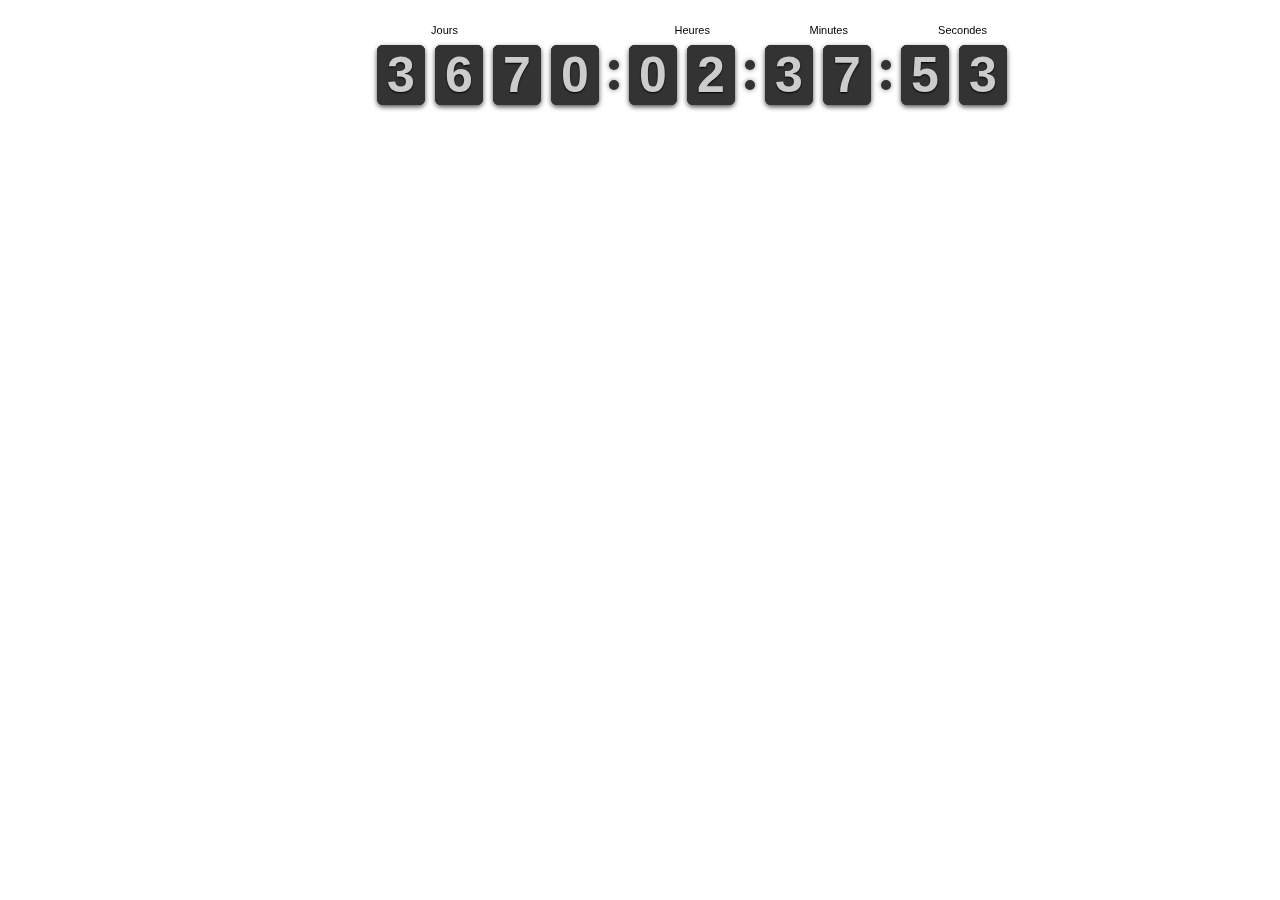
<file: fragment.html>
<!DOCTYPE html>
<html>
<head>
	<meta charset="utf-8">
	<link rel="stylesheet" type="text/css" href="assets/flipclock/flipclock.css"/>
	<!--link rel="stylesheet" type="text/css" href="assets/flipclock/flipclock.bak.css"/-->
</head>
<body>
	<div class="countdown">
		<div class="clock" style="margin:2em;"></div>
	</div>
	<script src="assets/scripts/js/jquery-1.12.2.min.js"></script>
	<script src="assets/flipclock/flipclock.min.js"></script>
	<script type="text/javascript">
      	var clock;		
		$(document).ready(function() {
			var clock;
			var end = new Date('2016-07-06T14:30:00+02:00');
			//var end = new Date('2016-03-14T20:00:00+01:00');
			var now = new Date();
			var distance = (end.getTime()/1000) - (now.getTime()/1000);
			var timer;
			var countdown;
			if(distance > 0 ){
				timer = Math.floor(distance);
				countdown = true;
			}else {
				timer = Math.floor(-1* distance);
				countdown = false;
			}
			clock = $('.clock').FlipClock(timer,{
		        clockFace: 'DailyCounter',
		        countdown: countdown,
		        language: 'fr',
		        autoStart: false,
		        callbacks: {
		        	stop: function() {
		        		clock.setCountdown(false);
		        		clock.start();
		        	}
		        }
		    });
		    clock.start();

		});
    </script>
    <style type="text/css">
      .countdown {
      	position: absolute;
    	left: 50%;
    	margin-left: -290px;
    	/*margin-left: -366px;*/
    	margin-top: 10px;
      }
    </style>
</body>
</html>
</file>
<file: assets/styles/css/styles.css>
/*@import url("http://fonts.googleapis.com/css?family=Dosis:600|Roboto+Slab:100,300,400,700");*/
article,
aside,
details,
figcaption,
figure,
footer,
header,
hgroup,
nav,
section,
summary {
  display: block;
}

audio,
canvas,
video {
  display: inline-block;
  *display: inline;
  *zoom: 1;
}

audio:not([controls]) {
  display: none;
  height: 0;
}

[hidden] {
  display: none;
}

html {
  font-size: 100%;
  -webkit-text-size-adjust: 100%;
  -ms-text-size-adjust: 100%;
  overflow: hidden !important;
}

html,
button,
input,
select,
textarea {
  font-family: sans-serif;
}

body {
  margin: 0;
}

a:focus {
  outline: thin dotted;
}

a:hover,
a:active {
  outline: 0;
}

abbr[title] {
  border-bottom: 1px dotted;
}

b,
strong {
  font-weight: bold;
}

dfn {
  font-style: italic;
}

mark {
  background: yellow;
  color: black;
}

pre,
code,
kbd,
samp {
  font-family: monospace, serif;
  _font-family: "courier new", monospace;
  font-size: 1em;
}

q {
  quotes: none;
}

q:before,
q:after {
  content: "";
  content: none;
}

small {
  font-size: 75%;
}

sub,
sup {
  font-size: 75%;
  line-height: 0;
  position: relative;
  vertical-align: baseline;
}

sup {
  top: -0.5em;
}

sub {
  bottom: -0.25em;
}

dl,
menu,
ol,
ul {
  margin: 1em 0;
}

dd {
  margin: 0 0 0 40px;
}

menu,
ol,
ul {
  padding: 0 0 0 40px;
}

nav ul,
nav ol {
  list-style: none;
  list-style-image: none;
}

img {
  border: 0;
  -ms-interpolation-mode: bicubic;
}

svg:not(:root) {
  overflow: hidden;
}

figure {
  margin: 0;
}

form {
  margin: 0;
}

fieldset {
  border: 1px solid silver;
  margin: 0 0;
  padding: 0.35em 0.625em 0.75em;
}

legend {
  border: 0;
  padding: 0;
  white-space: normal;
  *margin-left: -7px;
}

button,
input,
select,
textarea {
  font-size: 100%;
  margin: 0;
  vertical-align: baseline;
  *vertical-align: middle;
}

button,
input {
  line-height: normal;
}

button,
input[type="button"],
input[type="reset"],
input[type="submit"] {
  cursor: pointer;
  -webkit-appearance: button;
  *overflow: visible;
}

button[disabled],
input[disabled] {
  cursor: default;
}

input[type="checkbox"],
input[type="radio"] {
  box-sizing: border-box;
  padding: 0;
  *height: 13px;
  *width: 13px;
}

input[type="search"] {
  -webkit-appearance: textfield;
  -moz-box-sizing: content-box;
  -webkit-box-sizing: content-box;
  box-sizing: content-box;
}

input[type="search"]::-webkit-search-decoration,
input[type="search"]::-webkit-search-cancel-button {
  -webkit-appearance: none;
}

button::-moz-focus-inner,
input::-moz-focus-inner {
  border: 0;
  padding: 0;
}

textarea {
  overflow: auto;
  vertical-align: top;
}

table {
  border-collapse: collapse;
  border-spacing: 0;
}

@font-face {
  font-family: "icons";
  src: url("../../fonts/icons/icons.eot");
  src: url("../../fonts/icons/icons.eot?#iefix") format("embedded-opentype"), url("../../fonts/icons/icons.woff") format("woff"), url("../../fonts/icons/icons.ttf") format("truetype"), url("../../fonts/icons/icons.svg#icons") format("svg");
  font-weight: normal;
  font-style: normal;
}

::selection {
  text-shadow: none;
  background: black;
  color: white;
}

::-moz-selection {
  text-shadow: none;
  background: black;
  color: white;
}

html {
  font-family: "Roboto Slab", sans-serif;
  font-size: 12px;
}

body {
  -webkit-font-smoothing: antialiased;
  text-rendering: optimizeLegibility;
  line-height: 1.4em;
  background-color: #002536;
  text-align: center;
  color: white;
}

h1, h2, h3 {
  line-height: 1.4em;
  font-weight: 300;
  margin: 0;
}

h1 {
  font-size: 2.83333em;
}

h2 {
  font-size: 2.33333em;
}

p {
  margin: 0 0 1.4em;
}

em {
  font-style: normal;
  color: #d92400;
}

img {
  display: block;
  width: 100%;
}

ul {
  list-style: none;
  display: block;
  padding: 0;
  margin: 0;
}

a {
  text-decoration: none;
  color: #d92400;
}

button {
  -webkit-font-smoothing: antialiased;
  -webkit-border-radius: 24px;
  -moz-border-radius: 24px;
  border-radius: 24px;
  -webkit-background-clip: padding-box;
  -moz-background-clip: padding-box;
  background-clip: padding-box;
  font-size: 1.33333em;
  line-height: 45.6px;
  font-family: "Dosis", sans-serif;
  background-color: #f2f2f2;
  font-weight: 600;
  height: 48px;
  width: 48px;
  position: relative;
  display: block;
  margin: 0 auto;
  outline: none;
  border: none;
}
button.hide {
  opacity: 0;
}

footer {
  position: absolute;
  text-align: right;
  line-height: 0;
  font-size: 0;
  bottom: 0;
  right: 0;
  left: 0;
}
footer .fb-like {
  display: inline-block;
  position: absolute;
  margin-left: 12px;
  bottom: 48px;
  right: 22px;
}
footer .twitter-share-button {
  display: inline-block;
  position: absolute;
  margin-left: 12px;
  bottom: 20px;
  right: 10px;
}

.accelerate {
  -webkit-transform: translate3d(0,0,0);
  -moz-transform: translate3d(0,0,0);
  transform: translate3d(0,0,0);
  -webkit-transform-style: preserve-3d;
  -moz-transform-style: preserve-3d;
  transform-style: preserve-3d;
  -webkit-backface-visibility: hidden;
  -moz-backface-visibility: hidden;
  backface-visibility: hidden;
}

.center {
  max-width: 400px;
  margin: 0 auto;
  width: 88%;
}

.wrapper {
  min-height: 460px;
  position: absolute;
  overflow: hidden;
  display: table;
  height: 100%;
  width: 100%;
  left: 0;
  top: 0;
}

.cell {
  vertical-align: middle;
  display: table-cell;
}

.panel {
  -webkit-box-shadow: 0 2px 8px rgba(0, 0, 0, 0.6);
  -moz-box-shadow: 0 2px 8px rgba(0, 0, 0, 0.6);
  box-shadow: 0 2px 8px rgba(0, 0, 0, 0.6);
  -webkit-border-radius: 6px;
  -moz-border-radius: 6px;
  border-radius: 6px;
  -webkit-background-clip: padding-box;
  -moz-background-clip: padding-box;
  background-clip: padding-box;
  -webkit-transform: translate3d(0,0,0);
  -moz-transform: translate3d(0,0,0);
  transform: translate3d(0,0,0);
  position: relative;
}

.about {
  -webkit-font-smoothing: auto;
  -webkit-perspective: 1000px;
  -moz-perspective: 1000px;
  perspective: 1000px;
  color: #666666;
}
.about:after {
  background-image: -webkit-linear-gradient(top, rgba(0, 0, 0, 0.8) 0%, rgba(0, 0, 0, 0) 100%);
  background-image: -moz-linear-gradient(top, rgba(0, 0, 0, 0.8) 0%, rgba(0, 0, 0, 0) 100%);
  background-image: linear-gradient(top, rgba(0, 0, 0, 0.8) 0%, rgba(0, 0, 0, 0) 100%);
  position: absolute;
  display: block;
  width: 100%;
  content: "";
  height: 5%;
  left: 0;
  top: 0;
}
.about.hide .cables {
  -webkit-transform: translate3d(0,-10%,0) rotateX(-90deg);
  -moz-transform: translate3d(0,-10%,0) rotateX(-90deg);
  transform: translate3d(0,-10%,0) rotateX(-90deg);
  opacity: 0;
}
.about.hide .panel {
  -webkit-transform: rotateX(-20deg);
  -moz-transform: rotateX(-20deg);
  transform: rotateX(-20deg);
}
.about .panel,
.about .cables {
  -webkit-transform: translate3d(0,0,0);
  -moz-transform: translate3d(0,0,0);
  transform: translate3d(0,0,0);
  -webkit-transform-style: preserve-3d;
  -moz-transform-style: preserve-3d;
  transform-style: preserve-3d;
  -webkit-backface-visibility: hidden;
  -moz-backface-visibility: hidden;
  backface-visibility: hidden;
  position: relative;
}
.about .cables {
  -webkit-transform-origin: 50% -100%;
  -moz-transform-origin: 50% -100%;
  transform-origin: 50% -100%;
}
.about .cables:before {
  left: 10%;
  background: transparent url(../../images/cable.png) 0 0 no-repeat;
  position: absolute;
  display: block;
  height: 860px;
  width: 30px;
  content: "";
  top: -837px;
  z-index: 1;
}
.about .cables:after {
  right: 10%;
  background: transparent url(../../images/cable.png) 0 0 no-repeat;
  position: absolute;
  display: block;
  height: 860px;
  width: 30px;
  content: "";
  top: -837px;
  z-index: 1;
}
.about .panel {
  -webkit-transform-origin: 50% 0%;
  -moz-transform-origin: 50% 0%;
  transform-origin: 50% 0%;
  background: #f2f2f2 url(../../images/panel.jpg) -7px 0;
  background-size: 399px 357px;
}
.about .panel:before {
  border-left: 1px dashed rgba(29, 31, 39, 0.2);
  position: absolute;
  display: block;
  height: 100%;
  content: "";
  left: 5%;
  top: 0;
}
.about .panel:after {
  -webkit-border-radius: 0 0 6px 0;
  -moz-border-radius: 0 0 6px 0;
  border-radius: 0 0 6px 0;
  -webkit-background-clip: padding-box;
  -moz-background-clip: padding-box;
  background-clip: padding-box;
  background: transparent url(../../images/compass.png) 0 0 no-repeat;
  background-size: 224px 224px;
  position: absolute;
  display: block;
  height: 160px;
  width: 120px;
  opacity: 0.2;
  content: "";
  bottom: 0;
  right: 0;
}
.about .panel header {
  padding: 1em 0 1em;
}
.about .panel header:before {
  -webkit-border-radius: 6px 0 0 0;
  -moz-border-radius: 6px 0 0 0;
  border-radius: 6px 0 0 0;
  -webkit-background-clip: padding-box;
  -moz-background-clip: padding-box;
  background-clip: padding-box;
  background: transparent url(../../images/map.png) 0 0 no-repeat;
  background-size: 60.5px 82.5px;
  position: absolute;
  display: block;
  height: 150px;
  width: 110px;
  opacity: 0.8;
  content: "";
  left: 0;
  top: 0;
}
.about .panel h1 {
  font-weight: 100;
  color: #d92400;
}
.about .panel h1 em {
  color: #1d1f27;
}
.about .panel p {
  margin: 0 8% 1.2em;
  position: relative;
  z-index: 1;
}
.about .panel p strong {
  font-weight: 700;
  color: #1d1f27;
}
.about .panel .social {
  margin: 1.4em 0 1em;
  position: relative;
  z-index: 1;
}
.about .panel .twitter-follow-button {
  display: inline-block;
  margin-bottom: 0.8em;
}
.about .panel .twitter-follow-button + .twitter-follow-button {
  margin-left: 0.4em;
}
.about .panel .links {
  zoom: 1;
  -webkit-box-shadow: 0 0 8px 4px rgba(0, 0, 0, 0.1);
  -moz-box-shadow: 0 0 8px 4px rgba(0, 0, 0, 0.1);
  box-shadow: 0 0 8px 4px rgba(0, 0, 0, 0.1);
  border-top: 1px solid rgba(0, 0, 0, 0.2);
  position: relative;
  z-index: 1;
}
.about .panel .links:after, .about .panel .links:before {
  display: table;
  content: "";
}
.about .panel .links:after {
  clear: both;
}
.about .panel .links li {
  -webkit-box-sizing: border-box;
  -moz-box-sizing: border-box;
  box-sizing: border-box;
  display: block;
  float: left;
  width: 50%;
}
.about .panel .links li a {
  -webkit-border-radius: 0 0 0 5px;
  -moz-border-radius: 0 0 0 5px;
  border-radius: 0 0 0 5px;
  -webkit-background-clip: padding-box;
  -moz-background-clip: padding-box;
  background-clip: padding-box;
}
.about .panel .links li + li {
  border-left: 1px solid rgba(0, 0, 0, 0.2);
}
.about .panel .links li + li a {
  -webkit-border-radius: 0 0 5px 0;
  -moz-border-radius: 0 0 5px 0;
  border-radius: 0 0 5px 0;
  -webkit-background-clip: padding-box;
  -moz-background-clip: padding-box;
  background-clip: padding-box;
}
.about .panel .links a {
  -webkit-font-smoothing: antialiased;
  font-size: 1.33333em;
  font-family: "Dosis", sans-serif;
  text-transform: uppercase;
  font-weight: 600;
  padding: 1em 0 1.1em;
  display: block;
}
.about .panel .links a.github:before, .about .panel .links a.download:before {
  content: "";
  font-family: "icons";
  text-transform: none;
  font-weight: normal;
  font-style: normal;
  line-height: 1em;
  font-size: 0.8em;
  margin-right: 0.5em;
  margin-left: -0.8em;
  position: relative;
  top: -1px;
}
.about .panel .links a.download:before {
  content: "d";
}
.about .panel .links a.github:before {
  margin-right: 0.4em;
  content: "g";
}

.toggle {
  -webkit-box-shadow: 0 2px 8px rgba(0, 0, 0, 0.6);
  -moz-box-shadow: 0 2px 8px rgba(0, 0, 0, 0.6);
  box-shadow: 0 2px 8px rgba(0, 0, 0, 0.6);
  margin: -24px;
  position: absolute;
  bottom: 11.6%;
  left: 50%;
}
.toggle.i .cross {
  -webkit-transform: rotateZ(0deg);
  -moz-transform: rotateZ(0deg);
  transform: rotateZ(0deg);
}
.toggle.i .cross .x {
  margin-left: -2px;
  width: 4px;
  margin-top: -12px;
}
.toggle.i .cross .y {
  margin-top: -4px;
  height: 16px;
}

.cross {
  -webkit-transform: rotateZ(45deg);
  -moz-transform: rotateZ(45deg);
  transform: rotateZ(45deg);
  position: absolute;
  left: 50%;
  top: 50%;
}
.cross .x, .cross .y {
  -webkit-border-radius: 2px;
  -moz-border-radius: 2px;
  border-radius: 2px;
  -webkit-background-clip: padding-box;
  -moz-background-clip: padding-box;
  background-clip: padding-box;
  background-color: #1d1f27;
  height: 4px;
  width: 4px;
  margin: -2px;
  position: absolute;
  left: 0;
  top: 0;
}
.cross .x {
  margin-left: -12px;
  margin-top: -2px;
  width: 24px;
}
.cross .y {
  margin-top: -12px;
  height: 24px;
}

.prompt.hide {
  visibility: hidden;
}
.prompt.hide .panel {
  -webkit-transform: translate3d(0,250%,0) rotateY(360deg);
  -moz-transform: translate3d(0,250%,0) rotateY(360deg);
  transform: translate3d(0,250%,0) rotateY(360deg);
  opacity: 0;
}
.prompt .cell {
  -webkit-perspective: 1000px;
  -moz-perspective: 1000px;
  perspective: 1000px;
}
.prompt .dismiss {
  -webkit-transform: scale(0.5);
  -moz-transform: scale(0.5);
  transform: scale(0.5);
  background-color: transparent;
  position: absolute;
  right: 4px;
  top: 4px;
}
.prompt .x, .prompt .y {
  background: white;
}
.prompt .center {
  max-width: 300px;
  width: 82%;
}
.prompt .panel {
  -webkit-perspective: none;
  -moz-perspective: none;
  perspective: none;
  -webkit-transform-style: flat;
  -moz-transform-style: flat;
  transform-style: flat;
  -webkit-transition: all 1.8s cubic-bezier(0.77, 0, 0.175, 1);
  -moz-transition: all 1.8s cubic-bezier(0.77, 0, 0.175, 1);
  transition: all 1.8s cubic-bezier(0.77, 0, 0.175, 1);
  border: 1px solid rgba(255, 255, 255, 0.15);
  background-color: rgba(0, 0, 0, 0.65);
  padding: 1.2em 0 1.8em;
}
.prompt .panel img {
  margin: 0.6em auto;
  width: 100px;
}
.prompt .panel h2 {
  margin: 0 0 0.4em;
}
.prompt .panel p {
  font-size: 1.25em;
  margin: 0 10% 1.25em;
  line-height: 1.25em;
  color: #999999;
}
.prompt .tilt-scene {
  -webkit-perspective: 1000px;
  -moz-perspective: 1000px;
  perspective: 1000px;
  -webkit-transform: translate3d(0,0,100px);
  -moz-transform: translate3d(0,0,100px);
  transform: translate3d(0,0,100px);
  margin: 0 auto;
  width: 60%;
}
.prompt .tilt {
  -webkit-animation: tilt 4s infinite alternate cubic-bezier(0.455, 0.03, 0.515, 0.955);
  -moz-animation: tilt 4s infinite alternate cubic-bezier(0.455, 0.03, 0.515, 0.955);
  animation: tilt 4s infinite alternate cubic-bezier(0.455, 0.03, 0.515, 0.955);
}

.scene,
.layer {
  display: block;
  height: 100%;
  width: 100%;
  padding: 0;
  margin: 0;
}

.scene {
  min-height: 460px;
  position: relative;
  overflow: hidden;
}

.layer {
  position: absolute;
}
.layer div {
  -webkit-transform: translate3d(0,0,0);
  -moz-transform: translate3d(0,0,0);
  transform: translate3d(0,0,0);
  -webkit-transform-style: preserve-3d;
  -moz-transform-style: preserve-3d;
  transform-style: preserve-3d;
  -webkit-backface-visibility: hidden;
  -moz-backface-visibility: hidden;
  backface-visibility: hidden;
}

.title {
  font-size: 3em;
  text-shadow: 0 8px 6px rgba(0, 0, 0, 0.6);
  margin-top: -0.7em;
  position: absolute;
  width: 100%;
  top: 42%;
}

.background {
  background: url(../../images/background7.jpg) no-repeat 50% 100%;
  bottom: 96px;
  background-size: cover;
  position: absolute;
  width: 110%;
  left: -5%;
  top: -5%;
}

.lighthouse {
  -webkit-transform-origin: 50% 90%;
  -moz-transform-origin: 50% 90%;
  transform-origin: 50% 90%;
  -webkit-animation: lighthouse 4s 0.1s infinite alternate cubic-bezier(0.455, 0.03, 0.515, 0.955);
  -moz-animation: lighthouse 4s 0.1s infinite alternate cubic-bezier(0.455, 0.03, 0.515, 0.955);
  animation: lighthouse 4s 0.1s infinite alternate cubic-bezier(0.455, 0.03, 0.515, 0.955);
  margin: 0px -64px;
  background-size: 128px 224px;
  height: 224px;
  width: 128px;
  background-image: url(../../images/catamaran3.png);
  background-repeat: no-repeat;
  bottom: 64px;
  position: absolute;
  right: 20%;
}

.wave {
  background: transparent repeat-x;
  position: absolute;
  width: 300%;
  left: -100%;
}
.wave:after {
  background-color: #002536;
  position: absolute;
  display: block;
  content: "";
  height: 500px;
  width: 100%;
  top: 100%;
  left: 0;
}
.wave.plain {
  background-image: url(../../images/wave-plain.png);
}
.wave.paint {
  background-image: url(../../images/wave-paint.png);
}

.light {
  margin: -120px -120px;
  background-size: 240px 240px;
  height: 240px;
  width: 240px;
  background-repeat: no-repeat;
  bottom: 112px;
  position: absolute;
  left: 50%;
}
.light.orange {
  background-image: url(../../images/light-orange.png);
}
.light.purple {
  background-image: url(../../images/light-purple.png);
}
.light.a {
  bottom: 80px;
  left: 20%;
}
.light.b {
  bottom: 80px;
  left: 30%;
}
.light.c {
  bottom: 112px;
  left: 45%;
}
.light.d {
  bottom: 96px;
  left: 60%;
}
.light.e {
  bottom: 112px;
  left: 75%;
}
.light.f {
  bottom: 64px;
  left: 80%;
}
.light.phase-1 {
  -webkit-animation: phase 20s 0.1s infinite linear;
  -moz-animation: phase 20s 0.1s infinite linear;
  animation: phase 20s 0.1s infinite linear;
}
.light.phase-2 {
  -webkit-animation: phase 18s 0.1s infinite linear;
  -moz-animation: phase 18s 0.1s infinite linear;
  animation: phase 18s 0.1s infinite linear;
}
.light.phase-3 {
  -webkit-animation: phase 16s 0.1s infinite linear;
  -moz-animation: phase 16s 0.1s infinite linear;
  animation: phase 16s 0.1s infinite linear;
}
.light.phase-4 {
  -webkit-animation: phase 14s 0.1s infinite linear;
  -moz-animation: phase 14s 0.1s infinite linear;
  animation: phase 14s 0.1s infinite linear;
}
.light.phase-5 {
  -webkit-animation: phase 12s 0.1s infinite linear;
  -moz-animation: phase 12s 0.1s infinite linear;
  animation: phase 12s 0.1s infinite linear;
}
.light.phase-6 {
  -webkit-animation: phase 10s 0.1s infinite linear;
  -moz-animation: phase 10s 0.1s infinite linear;
  animation: phase 10s 0.1s infinite linear;
}

.rope {
  width: 120%;
  position: relative;
  left: -10%;
  position: relative;
}

.hanger {
  -webkit-transform-origin: 0% 0%;
  -moz-transform-origin: 0% 0%;
  transform-origin: 0% 0%;
  position: absolute;
}
.hanger.position-1 {
  top: 28%;
}
.hanger.position-2 {
  top: 46%;
}
.hanger.position-3 {
  top: 59%;
}
.hanger.position-4 {
  top: 66.5%;
}
.hanger.position-5 {
  top: 69.5%;
}
.hanger.position-6 {
  top: 66.5%;
}
.hanger.position-7 {
  top: 59%;
}
.hanger.position-8 {
  top: 46%;
}
.hanger.position-9 {
  top: 28%;
}
.hanger.position-1 {
  left: 10%;
}
.hanger.position-2 {
  left: 20%;
}
.hanger.position-3 {
  left: 30%;
}
.hanger.position-4 {
  left: 40%;
}
.hanger.position-5 {
  left: 50%;
}
.hanger.position-6 {
  left: 60%;
}
.hanger.position-7 {
  left: 70%;
}
.hanger.position-8 {
  left: 80%;
}
.hanger.position-9 {
  left: 90%;
}

.board {
  -webkit-transform-origin: 50% 0%;
  -moz-transform-origin: 50% 0%;
  transform-origin: 50% 0%;
  margin: 0px -140px;
  background-size: 280px 280px;
  height: 280px;
  width: 280px;
  background-repeat: no-repeat;
  position: absolute;
  top: -4px;
  left: 0;
}
.board.birds {
  background-image: url(../../images/board-birds.png);
}
.board.cloud-1 {
  background-image: url(../../images/board-cloud-1.png);
}
.board.cloud-2 {
  background-image: url(../../images/board-cloud-2.png);
}
.board.cloud-3 {
  background-image: url(../../images/board-cloud-3.png);
}
.board.cloud-4 {
  background-image: url(../../images/board-cloud-4.png);
}

.swing-1 {
  -webkit-animation: swing 4s infinite alternate cubic-bezier(0.455, 0.03, 0.515, 0.955);
  -moz-animation: swing 4s infinite alternate cubic-bezier(0.455, 0.03, 0.515, 0.955);
  animation: swing 4s infinite alternate cubic-bezier(0.455, 0.03, 0.515, 0.955);
}

.swing-2 {
  -webkit-animation: swing 3.5s infinite alternate cubic-bezier(0.455, 0.03, 0.515, 0.955);
  -moz-animation: swing 3.5s infinite alternate cubic-bezier(0.455, 0.03, 0.515, 0.955);
  animation: swing 3.5s infinite alternate cubic-bezier(0.455, 0.03, 0.515, 0.955);
}

.swing-3 {
  -webkit-animation: swing 3s infinite alternate cubic-bezier(0.455, 0.03, 0.515, 0.955);
  -moz-animation: swing 3s infinite alternate cubic-bezier(0.455, 0.03, 0.515, 0.955);
  animation: swing 3s infinite alternate cubic-bezier(0.455, 0.03, 0.515, 0.955);
}

.swing-4 {
  -webkit-animation: swing 2.5s infinite alternate cubic-bezier(0.455, 0.03, 0.515, 0.955);
  -moz-animation: swing 2.5s infinite alternate cubic-bezier(0.455, 0.03, 0.515, 0.955);
  animation: swing 2.5s infinite alternate cubic-bezier(0.455, 0.03, 0.515, 0.955);
}

.swing-5 {
  -webkit-animation: swing 2s infinite alternate cubic-bezier(0.455, 0.03, 0.515, 0.955);
  -moz-animation: swing 2s infinite alternate cubic-bezier(0.455, 0.03, 0.515, 0.955);
  animation: swing 2s infinite alternate cubic-bezier(0.455, 0.03, 0.515, 0.955);
}

.wave.depth-10 {
  -webkit-animation: wave 8s 0.1s infinite linear;
  -moz-animation: wave 8s 0.1s infinite linear;
  animation: wave 8s 0.1s infinite linear;
  bottom: 140px;
  margin: 0px 0px;
  background-size: 40px 16px;
  height: 16px;
}
.wave.depth-10:after {
  height: 144px;
}

.rope.depth-10 {
  -webkit-transform: scale(1);
  -moz-transform: scale(1);
  transform: scale(1);
  top: 20%;
}
.rope.depth-10 .hanger {
  -webkit-transform: scale(0.25);
  -moz-transform: scale(0.25);
  transform: scale(0.25);
}

.wave.depth-20 {
  -webkit-animation: wave 7.55556s 0.1s infinite linear;
  -moz-animation: wave 7.55556s 0.1s infinite linear;
  animation: wave 7.55556s 0.1s infinite linear;
  bottom: 120px;
  margin: 0px 0px;
  background-size: 80px 32px;
  height: 32px;
}
.wave.depth-20:after {
  height: 128px;
}

.rope.depth-20 {
  -webkit-transform: scale(1.02778);
  -moz-transform: scale(1.02778);
  transform: scale(1.02778);
  top: 16.66667%;
}
.rope.depth-20 .hanger {
  -webkit-transform: scale(0.27778);
  -moz-transform: scale(0.27778);
  transform: scale(0.27778);
}

.wave.depth-30 {
  -webkit-animation: wave 7.11111s 0.1s infinite linear;
  -moz-animation: wave 7.11111s 0.1s infinite linear;
  animation: wave 7.11111s 0.1s infinite linear;
  bottom: 100px;
  margin: 0px 0px;
  background-size: 120px 48px;
  height: 48px;
}
.wave.depth-30:after {
  height: 112px;
}

.rope.depth-30 {
  -webkit-transform: scale(1.05556);
  -moz-transform: scale(1.05556);
  transform: scale(1.05556);
  top: 13.33333%;
}
.rope.depth-30 .hanger {
  -webkit-transform: scale(0.30556);
  -moz-transform: scale(0.30556);
  transform: scale(0.30556);
}

.wave.depth-40 {
  -webkit-animation: wave 6.66667s 0.1s infinite linear;
  -moz-animation: wave 6.66667s 0.1s infinite linear;
  animation: wave 6.66667s 0.1s infinite linear;
  bottom: 80px;
  margin: 0px 0px;
  background-size: 160px 64px;
  height: 64px;
}
.wave.depth-40:after {
  height: 96px;
}

.rope.depth-40 {
  -webkit-transform: scale(1.08333);
  -moz-transform: scale(1.08333);
  transform: scale(1.08333);
  top: 10.0%;
}
.rope.depth-40 .hanger {
  -webkit-transform: scale(0.33333);
  -moz-transform: scale(0.33333);
  transform: scale(0.33333);
}

.wave.depth-50 {
  -webkit-animation: wave 6.22222s 0.1s infinite linear;
  -moz-animation: wave 6.22222s 0.1s infinite linear;
  animation: wave 6.22222s 0.1s infinite linear;
  bottom: 60px;
  margin: 0px 0px;
  background-size: 200px 80px;
  height: 80px;
}
.wave.depth-50:after {
  height: 80px;
}

.rope.depth-50 {
  -webkit-transform: scale(1.11111);
  -moz-transform: scale(1.11111);
  transform: scale(1.11111);
  top: 6.66667%;
}
.rope.depth-50 .hanger {
  -webkit-transform: scale(0.36111);
  -moz-transform: scale(0.36111);
  transform: scale(0.36111);
}

.wave.depth-60 {
  -webkit-animation: wave 5.77778s 0.1s infinite linear;
  -moz-animation: wave 5.77778s 0.1s infinite linear;
  animation: wave 5.77778s 0.1s infinite linear;
  bottom: 40px;
  margin: 0px 0px;
  background-size: 240px 96px;
  height: 96px;
}
.wave.depth-60:after {
  height: 64px;
}

.rope.depth-60 {
  -webkit-transform: scale(1.13889);
  -moz-transform: scale(1.13889);
  transform: scale(1.13889);
  top: 3.33333%;
}
.rope.depth-60 .hanger {
  -webkit-transform: scale(0.38889);
  -moz-transform: scale(0.38889);
  transform: scale(0.38889);
}

.wave.depth-70 {
  -webkit-animation: wave 5.33333s 0.1s infinite linear;
  -moz-animation: wave 5.33333s 0.1s infinite linear;
  animation: wave 5.33333s 0.1s infinite linear;
  bottom: 20px;
  margin: 0px 0px;
  background-size: 280px 112px;
  height: 112px;
}
.wave.depth-70:after {
  height: 48px;
}

.rope.depth-70 {
  -webkit-transform: scale(1.16667);
  -moz-transform: scale(1.16667);
  transform: scale(1.16667);
  top: 0.0%;
}
.rope.depth-70 .hanger {
  -webkit-transform: scale(0.41667);
  -moz-transform: scale(0.41667);
  transform: scale(0.41667);
}

.wave.depth-80 {
  -webkit-animation: wave 4.88889s 0.1s infinite linear;
  -moz-animation: wave 4.88889s 0.1s infinite linear;
  animation: wave 4.88889s 0.1s infinite linear;
  bottom: 0px;
  margin: 0px 0px;
  background-size: 320px 128px;
  height: 128px;
}
.wave.depth-80:after {
  height: 32px;
}

.rope.depth-80 {
  -webkit-transform: scale(1.19444);
  -moz-transform: scale(1.19444);
  transform: scale(1.19444);
  top: -3.33333%;
}
.rope.depth-80 .hanger {
  -webkit-transform: scale(0.44444);
  -moz-transform: scale(0.44444);
  transform: scale(0.44444);
}

.wave.depth-90 {
  -webkit-animation: wave 4.44444s 0.1s infinite linear;
  -moz-animation: wave 4.44444s 0.1s infinite linear;
  animation: wave 4.44444s 0.1s infinite linear;
  bottom: -20px;
  margin: 0px 0px;
  background-size: 360px 144px;
  height: 144px;
}
.wave.depth-90:after {
  height: 16px;
}

.rope.depth-90 {
  -webkit-transform: scale(1.22222);
  -moz-transform: scale(1.22222);
  transform: scale(1.22222);
  top: -6.66667%;
}
.rope.depth-90 .hanger {
  -webkit-transform: scale(0.47222);
  -moz-transform: scale(0.47222);
  transform: scale(0.47222);
}

.wave.depth-100 {
  -webkit-animation: wave 4s 0.1s infinite linear;
  -moz-animation: wave 4s 0.1s infinite linear;
  animation: wave 4s 0.1s infinite linear;
  bottom: -40px;
  margin: 0px 0px;
  background-size: 400px 160px;
  height: 160px;
}
.wave.depth-100:after {
  height: 0px;
}

.rope.depth-100 {
  -webkit-transform: scale(1.25);
  -moz-transform: scale(1.25);
  transform: scale(1.25);
  top: -10%;
}
.rope.depth-100 .hanger {
  -webkit-transform: scale(0.5);
  -moz-transform: scale(0.5);
  transform: scale(0.5);
}

@media all and (min-width: 400px) {
  html {
    font-size: 12px;
  }

  .wrapper {
    min-height: 360px;
  }

  .about .panel header:before {
    background-size: 66px 90px;
  }

  .toggle {
    bottom: 12%;
  }

  .prompt .panel img {
    width: 80px;
  }

  .scene {
    min-height: 360px;
  }

  .rope.depth-10 {
    top: 10%;
  }
  .rope.depth-10 .hanger {
    -webkit-transform: scale(0.3);
    -moz-transform: scale(0.3);
    transform: scale(0.3);
  }

  .rope.depth-20 {
    top: 6.11111%;
  }
  .rope.depth-20 .hanger {
    -webkit-transform: scale(0.33333);
    -moz-transform: scale(0.33333);
    transform: scale(0.33333);
  }

  .rope.depth-30 {
    top: 2.22222%;
  }
  .rope.depth-30 .hanger {
    -webkit-transform: scale(0.36667);
    -moz-transform: scale(0.36667);
    transform: scale(0.36667);
  }

  .rope.depth-40 {
    top: -1.66667%;
  }
  .rope.depth-40 .hanger {
    -webkit-transform: scale(0.4);
    -moz-transform: scale(0.4);
    transform: scale(0.4);
  }

  .rope.depth-50 {
    top: -5.55556%;
  }
  .rope.depth-50 .hanger {
    -webkit-transform: scale(0.43333);
    -moz-transform: scale(0.43333);
    transform: scale(0.43333);
  }

  .rope.depth-60 {
    top: -9.44444%;
  }
  .rope.depth-60 .hanger {
    -webkit-transform: scale(0.46667);
    -moz-transform: scale(0.46667);
    transform: scale(0.46667);
  }

  .rope.depth-70 {
    top: -13.33333%;
  }
  .rope.depth-70 .hanger {
    -webkit-transform: scale(0.5);
    -moz-transform: scale(0.5);
    transform: scale(0.5);
  }

  .rope.depth-80 {
    top: -17.22222%;
  }
  .rope.depth-80 .hanger {
    -webkit-transform: scale(0.53333);
    -moz-transform: scale(0.53333);
    transform: scale(0.53333);
  }

  .rope.depth-90 {
    top: -21.11111%;
  }
  .rope.depth-90 .hanger {
    -webkit-transform: scale(0.56667);
    -moz-transform: scale(0.56667);
    transform: scale(0.56667);
  }

  .rope.depth-100 {
    top: -25%;
  }
  .rope.depth-100 .hanger {
    -webkit-transform: scale(0.6);
    -moz-transform: scale(0.6);
    transform: scale(0.6);
  }
}
@media all and (min-width: 600px) {
  html {
    font-size: 15px;
  }

  button {
    -webkit-border-radius: 28px;
    -moz-border-radius: 28px;
    border-radius: 28px;
    -webkit-background-clip: padding-box;
    -moz-background-clip: padding-box;
    background-clip: padding-box;
    height: 56px;
    width: 56px;
  }

  footer {
    padding: 0 10px 20px;
  }
  footer .fb-like,
  footer .twitter-share-button {
    position: static;
    bottom: auto;
    right: auto;
  }

  .center {
    max-width: 440px;
  }

  .about .panel:after {
    background-size: 252px 252px;
    height: 180px;
    width: 140px;
  }
  .about .panel header:before {
    background-size: 82.5px 112.5px;
  }

  .prompt {
    overflow: visible;
    display: block;
    width: 0;
  }
  .prompt.hide .panel {
    -webkit-transform: translate3d(0,50%,400px) rotateX(90deg);
    -moz-transform: translate3d(0,50%,400px) rotateX(90deg);
    transform: translate3d(0,50%,400px) rotateX(90deg);
  }
  .prompt .cell {
    position: absolute;
    display: block;
    bottom: 25px;
    left: 25px;
  }
  .prompt .dismiss {
    right: 0px;
    top: 0px;
  }
  .prompt .panel {
    -webkit-transition: all 1.2s cubic-bezier(0.77, 0, 0.175, 1);
    -moz-transition: all 1.2s cubic-bezier(0.77, 0, 0.175, 1);
    transition: all 1.2s cubic-bezier(0.77, 0, 0.175, 1);
    -webkit-transform-origin: 50% 100%;
    -moz-transform-origin: 50% 100%;
    transform-origin: 50% 100%;
    padding: 1em 0 0.8em;
    width: 220px;
  }
  .prompt .panel img {
    margin: 0.4em auto 0.6em;
    width: 80px;
  }
  .prompt .panel h2 {
    font-size: 1.6em;
  }
  .prompt .panel p {
    font-size: 0.93333em;
    margin: 0 10% 1.3em;
    line-height: 1.3em;
  }

  .toggle {
    margin: -28px;
    bottom: 15%;
  }

  .title {
    font-size: 3.46667em;
  }

  .background {
    bottom: 96px;
  }

  .lighthouse {
    margin: 0px -96px;
    background-size: 192px 336px;
    height: 336px;
    width: 192px;
    bottom: 128px;
  }

  .light {
    margin: -140px -140px;
    background-size: 280px 280px;
    height: 280px;
    width: 280px;
  }
  .light.a {
    bottom: 144px;
  }
  .light.b {
    bottom: 144px;
  }
  .light.c {
    bottom: 192px;
  }
  .light.d {
    bottom: 160px;
  }
  .light.e {
    bottom: 192px;
  }
  .light.f {
    bottom: 128px;
  }

  .wave.depth-10 {
    bottom: 210px;
    margin: 0px 0px;
    background-size: 60px 24px;
    height: 24px;
  }
  .wave.depth-10:after {
    height: 216px;
  }

  .rope.depth-10 {
    top: 20%;
  }
  .rope.depth-10 .hanger {
    -webkit-transform: scale(0.5);
    -moz-transform: scale(0.5);
    transform: scale(0.5);
  }

  .wave.depth-20 {
    bottom: 180px;
    margin: 0px 0px;
    background-size: 120px 48px;
    height: 48px;
  }
  .wave.depth-20:after {
    height: 192px;
  }

  .rope.depth-20 {
    top: 16.66667%;
  }
  .rope.depth-20 .hanger {
    -webkit-transform: scale(0.55556);
    -moz-transform: scale(0.55556);
    transform: scale(0.55556);
  }

  .wave.depth-30 {
    bottom: 150px;
    margin: 0px 0px;
    background-size: 180px 72px;
    height: 72px;
  }
  .wave.depth-30:after {
    height: 168px;
  }

  .rope.depth-30 {
    top: 13.33333%;
  }
  .rope.depth-30 .hanger {
    -webkit-transform: scale(0.61111);
    -moz-transform: scale(0.61111);
    transform: scale(0.61111);
  }

  .wave.depth-40 {
    bottom: 120px;
    margin: 0px 0px;
    background-size: 240px 96px;
    height: 96px;
  }
  .wave.depth-40:after {
    height: 144px;
  }

  .rope.depth-40 {
    top: 10.0%;
  }
  .rope.depth-40 .hanger {
    -webkit-transform: scale(0.66667);
    -moz-transform: scale(0.66667);
    transform: scale(0.66667);
  }

  .wave.depth-50 {
    bottom: 90px;
    margin: 0px 0px;
    background-size: 300px 120px;
    height: 120px;
  }
  .wave.depth-50:after {
    height: 120px;
  }

  .rope.depth-50 {
    top: 6.66667%;
  }
  .rope.depth-50 .hanger {
    -webkit-transform: scale(0.72222);
    -moz-transform: scale(0.72222);
    transform: scale(0.72222);
  }

  .wave.depth-60 {
    bottom: 60px;
    margin: 0px 0px;
    background-size: 360px 144px;
    height: 144px;
  }
  .wave.depth-60:after {
    height: 96px;
  }

  .rope.depth-60 {
    top: 3.33333%;
  }
  .rope.depth-60 .hanger {
    -webkit-transform: scale(0.77778);
    -moz-transform: scale(0.77778);
    transform: scale(0.77778);
  }

  .wave.depth-70 {
    bottom: 30px;
    margin: 0px 0px;
    background-size: 420px 168px;
    height: 168px;
  }
  .wave.depth-70:after {
    height: 72px;
  }

  .rope.depth-70 {
    top: 0.0%;
  }
  .rope.depth-70 .hanger {
    -webkit-transform: scale(0.83333);
    -moz-transform: scale(0.83333);
    transform: scale(0.83333);
  }

  .wave.depth-80 {
    bottom: 0px;
    margin: 0px 0px;
    background-size: 480px 192px;
    height: 192px;
  }
  .wave.depth-80:after {
    height: 48px;
  }

  .rope.depth-80 {
    top: -3.33333%;
  }
  .rope.depth-80 .hanger {
    -webkit-transform: scale(0.88889);
    -moz-transform: scale(0.88889);
    transform: scale(0.88889);
  }

  .wave.depth-90 {
    bottom: -30px;
    margin: 0px 0px;
    background-size: 540px 216px;
    height: 216px;
  }
  .wave.depth-90:after {
    height: 24px;
  }

  .rope.depth-90 {
    top: -6.66667%;
  }
  .rope.depth-90 .hanger {
    -webkit-transform: scale(0.94444);
    -moz-transform: scale(0.94444);
    transform: scale(0.94444);
  }

  .wave.depth-100 {
    bottom: -60px;
    margin: 0px 0px;
    background-size: 600px 240px;
    height: 240px;
  }
  .wave.depth-100:after {
    height: 0px;
  }

  .rope.depth-100 {
    top: -10%;
  }
  .rope.depth-100 .hanger {
    -webkit-transform: scale(1);
    -moz-transform: scale(1);
    transform: scale(1);
  }
}
@media all and (min-width: 900px) {
  html {
    font-size: 15px;
  }

  .center {
    max-width: 560px;
  }

  .about .panel:after {
    background-size: 280px 280px;
    height: 200px;
    width: 160px;
  }
  .about .panel header:before {
    background-size: 82.5px 112.5px;
  }
  .about .panel .links a {
    padding: 1.2em 0 1.3em;
  }

  .toggle {
    margin: -28px;
    bottom: 12%;
  }

  .title {
    font-size: 3.46667em;
  }

  .background {
    bottom: 160px;
  }

  .lighthouse {
    margin: 0px -104px;
    background-size: 208px 364px;
    height: 364px;
    width: 208px;
    bottom: 128px;
  }

  .light {
    margin: -160px -160px;
    background-size: 320px 320px;
    height: 320px;
    width: 320px;
  }
  .light.a {
    bottom: 112px;
    left: 15%;
  }
  .light.b {
    bottom: 160px;
  }
  .light.c {
    bottom: 208px;
  }
  .light.d {
    bottom: 176px;
  }
  .light.e {
    bottom: 208px;
  }
  .light.f {
    bottom: 128px;
    left: 85%;
  }

  .wave.depth-10 {
    bottom: 238px;
    margin: 0px 0px;
    background-size: 68px 27.2px;
    height: 27px;
  }
  .wave.depth-10:after {
    height: 244.8px;
  }

  .rope.depth-10 {
    top: 10%;
  }
  .rope.depth-10 .hanger {
    -webkit-transform: scale(0.5);
    -moz-transform: scale(0.5);
    transform: scale(0.5);
  }

  .wave.depth-20 {
    bottom: 204px;
    margin: 0px 0px;
    background-size: 136px 54.4px;
    height: 54px;
  }
  .wave.depth-20:after {
    height: 217.6px;
  }

  .rope.depth-20 {
    top: 6.66667%;
  }
  .rope.depth-20 .hanger {
    -webkit-transform: scale(0.56111);
    -moz-transform: scale(0.56111);
    transform: scale(0.56111);
  }

  .wave.depth-30 {
    bottom: 170px;
    margin: 0px 0px;
    background-size: 204px 81.6px;
    height: 82px;
  }
  .wave.depth-30:after {
    height: 190.4px;
  }

  .rope.depth-30 {
    top: 3.33333%;
  }
  .rope.depth-30 .hanger {
    -webkit-transform: scale(0.62222);
    -moz-transform: scale(0.62222);
    transform: scale(0.62222);
  }

  .wave.depth-40 {
    bottom: 136px;
    margin: 0px 0px;
    background-size: 272px 108.8px;
    height: 109px;
  }
  .wave.depth-40:after {
    height: 163.2px;
  }

  .rope.depth-40 {
    top: 0.0%;
  }
  .rope.depth-40 .hanger {
    -webkit-transform: scale(0.68333);
    -moz-transform: scale(0.68333);
    transform: scale(0.68333);
  }

  .wave.depth-50 {
    bottom: 102px;
    margin: 0px 0px;
    background-size: 340px 136px;
    height: 136px;
  }
  .wave.depth-50:after {
    height: 136px;
  }

  .rope.depth-50 {
    top: -3.33333%;
  }
  .rope.depth-50 .hanger {
    -webkit-transform: scale(0.74444);
    -moz-transform: scale(0.74444);
    transform: scale(0.74444);
  }

  .wave.depth-60 {
    bottom: 68px;
    margin: 0px 0px;
    background-size: 408px 163.2px;
    height: 163px;
  }
  .wave.depth-60:after {
    height: 108.8px;
  }

  .rope.depth-60 {
    top: -6.66667%;
  }
  .rope.depth-60 .hanger {
    -webkit-transform: scale(0.80556);
    -moz-transform: scale(0.80556);
    transform: scale(0.80556);
  }

  .wave.depth-70 {
    bottom: 34px;
    margin: 0px 0px;
    background-size: 476.0px 190.4px;
    height: 190px;
  }
  .wave.depth-70:after {
    height: 81.6px;
  }

  .rope.depth-70 {
    top: -10.0%;
  }
  .rope.depth-70 .hanger {
    -webkit-transform: scale(0.86667);
    -moz-transform: scale(0.86667);
    transform: scale(0.86667);
  }

  .wave.depth-80 {
    bottom: 0px;
    margin: 0px 0px;
    background-size: 544px 217.6px;
    height: 218px;
  }
  .wave.depth-80:after {
    height: 54.4px;
  }

  .rope.depth-80 {
    top: -13.33333%;
  }
  .rope.depth-80 .hanger {
    -webkit-transform: scale(0.92778);
    -moz-transform: scale(0.92778);
    transform: scale(0.92778);
  }

  .wave.depth-90 {
    bottom: -34px;
    margin: 0px 0px;
    background-size: 612px 244.8px;
    height: 245px;
  }
  .wave.depth-90:after {
    height: 27.2px;
  }

  .rope.depth-90 {
    top: -16.66667%;
  }
  .rope.depth-90 .hanger {
    -webkit-transform: scale(0.98889);
    -moz-transform: scale(0.98889);
    transform: scale(0.98889);
  }

  .wave.depth-100 {
    bottom: -68px;
    margin: 0px 0px;
    background-size: 680px 272px;
    height: 272px;
  }
  .wave.depth-100:after {
    height: 0px;
  }

  .rope.depth-100 {
    top: -20%;
  }
  .rope.depth-100 .hanger {
    -webkit-transform: scale(1.05);
    -moz-transform: scale(1.05);
    transform: scale(1.05);
  }
}
@media all and (min-width: 1200px) {
  html {
    font-size: 16px;
  }

  .center {
    max-width: 620px;
  }

  .about .panel:after {
    background-size: 280px 280px;
    height: 200px;
    width: 170px;
  }
  .about .panel header:before {
    background-size: 93.5px 127.5px;
  }

  .prompt .panel {
    width: 240px;
  }

  .lighthouse {
    margin: 0px -112px;
    background-size: 224px 392px;
    height: 392px;
    width: 224px;
  }

  .light {
    margin: -200px -200px;
    background-size: 400px 400px;
    height: 400px;
    width: 400px;
  }

  .wave.depth-10 {
    bottom: 252px;
    margin: 0px 0px;
    background-size: 72px 28.8px;
    height: 29px;
  }
  .wave.depth-10:after {
    height: 259.2px;
  }

  .rope.depth-10 {
    top: 5%;
  }
  .rope.depth-10 .hanger {
    -webkit-transform: scale(0.6);
    -moz-transform: scale(0.6);
    transform: scale(0.6);
  }

  .wave.depth-20 {
    bottom: 216px;
    margin: 0px 0px;
    background-size: 144px 57.6px;
    height: 58px;
  }
  .wave.depth-20:after {
    height: 230.4px;
  }

  .rope.depth-20 {
    top: 1.66667%;
  }
  .rope.depth-20 .hanger {
    -webkit-transform: scale(0.67778);
    -moz-transform: scale(0.67778);
    transform: scale(0.67778);
  }

  .wave.depth-30 {
    bottom: 180px;
    margin: 0px 0px;
    background-size: 216px 86.4px;
    height: 86px;
  }
  .wave.depth-30:after {
    height: 201.6px;
  }

  .rope.depth-30 {
    top: -1.66667%;
  }
  .rope.depth-30 .hanger {
    -webkit-transform: scale(0.75556);
    -moz-transform: scale(0.75556);
    transform: scale(0.75556);
  }

  .wave.depth-40 {
    bottom: 144px;
    margin: 0px 0px;
    background-size: 288px 115.2px;
    height: 115px;
  }
  .wave.depth-40:after {
    height: 172.8px;
  }

  .rope.depth-40 {
    top: -5.0%;
  }
  .rope.depth-40 .hanger {
    -webkit-transform: scale(0.83333);
    -moz-transform: scale(0.83333);
    transform: scale(0.83333);
  }

  .wave.depth-50 {
    bottom: 108px;
    margin: 0px 0px;
    background-size: 360px 144px;
    height: 144px;
  }
  .wave.depth-50:after {
    height: 144px;
  }

  .rope.depth-50 {
    top: -8.33333%;
  }
  .rope.depth-50 .hanger {
    -webkit-transform: scale(0.91111);
    -moz-transform: scale(0.91111);
    transform: scale(0.91111);
  }

  .wave.depth-60 {
    bottom: 72px;
    margin: 0px 0px;
    background-size: 432px 172.8px;
    height: 173px;
  }
  .wave.depth-60:after {
    height: 115.2px;
  }

  .rope.depth-60 {
    top: -11.66667%;
  }
  .rope.depth-60 .hanger {
    -webkit-transform: scale(0.98889);
    -moz-transform: scale(0.98889);
    transform: scale(0.98889);
  }

  .wave.depth-70 {
    bottom: 36px;
    margin: 0px 0px;
    background-size: 504.0px 201.6px;
    height: 202px;
  }
  .wave.depth-70:after {
    height: 86.4px;
  }

  .rope.depth-70 {
    top: -15.0%;
  }
  .rope.depth-70 .hanger {
    -webkit-transform: scale(1.06667);
    -moz-transform: scale(1.06667);
    transform: scale(1.06667);
  }

  .wave.depth-80 {
    bottom: 0px;
    margin: 0px 0px;
    background-size: 576px 230.4px;
    height: 230px;
  }
  .wave.depth-80:after {
    height: 57.6px;
  }

  .rope.depth-80 {
    top: -18.33333%;
  }
  .rope.depth-80 .hanger {
    -webkit-transform: scale(1.14444);
    -moz-transform: scale(1.14444);
    transform: scale(1.14444);
  }

  .wave.depth-90 {
    bottom: -36px;
    margin: 0px 0px;
    background-size: 648px 259.2px;
    height: 259px;
  }
  .wave.depth-90:after {
    height: 28.8px;
  }

  .rope.depth-90 {
    top: -21.66667%;
  }
  .rope.depth-90 .hanger {
    -webkit-transform: scale(1.22222);
    -moz-transform: scale(1.22222);
    transform: scale(1.22222);
  }

  .wave.depth-100 {
    bottom: -72px;
    margin: 0px 0px;
    background-size: 720px 288px;
    height: 288px;
  }
  .wave.depth-100:after {
    height: 0px;
  }

  .rope.depth-100 {
    top: -25%;
  }
  .rope.depth-100 .hanger {
    -webkit-transform: scale(1.3);
    -moz-transform: scale(1.3);
    transform: scale(1.3);
  }
}
a, button {
  -webkit-transition: color 0.6s cubic-bezier(0.165, 0.84, 0.44, 1), background-color 0.6s cubic-bezier(0.165, 0.84, 0.44, 1), opacity 0.6s cubic-bezier(0.165, 0.84, 0.44, 1);
  -moz-transition: color 0.6s cubic-bezier(0.165, 0.84, 0.44, 1), background-color 0.6s cubic-bezier(0.165, 0.84, 0.44, 1), opacity 0.6s cubic-bezier(0.165, 0.84, 0.44, 1);
  transition: color 0.6s cubic-bezier(0.165, 0.84, 0.44, 1), background-color 0.6s cubic-bezier(0.165, 0.84, 0.44, 1), opacity 0.6s cubic-bezier(0.165, 0.84, 0.44, 1);
}

.cross, .x, .y {
  -webkit-transition: all 0.3s cubic-bezier(0.165, 0.84, 0.44, 1);
  -moz-transition: all 0.3s cubic-bezier(0.165, 0.84, 0.44, 1);
  transition: all 0.3s cubic-bezier(0.165, 0.84, 0.44, 1);
}

.about .panel,
.about .cables {
  -webkit-transition: all 0.8s cubic-bezier(0.77, 0, 0.175, 1);
  -moz-transition: all 0.8s cubic-bezier(0.77, 0, 0.175, 1);
  transition: all 0.8s cubic-bezier(0.77, 0, 0.175, 1);
}

@-webkit-keyframes phase {
  0% {
    opacity: 1;
  }

  25% {
    opacity: 0.4;
  }

  50% {
    opacity: 0.8;
  }

  75% {
    opacity: 0.4;
  }

  100% {
    opacity: 1;
  }
}

@-moz-keyframes phase {
  0% {
    opacity: 1;
  }

  25% {
    opacity: 0.4;
  }

  50% {
    opacity: 0.8;
  }

  75% {
    opacity: 0.4;
  }

  100% {
    opacity: 1;
  }
}

@-ms-keyframes phase {
  0% {
    opacity: 1;
  }

  25% {
    opacity: 0.4;
  }

  50% {
    opacity: 0.8;
  }

  75% {
    opacity: 0.4;
  }

  100% {
    opacity: 1;
  }
}

@keyframes phase {
  0% {
    opacity: 1;
  }

  25% {
    opacity: 0.4;
  }

  50% {
    opacity: 0.8;
  }

  75% {
    opacity: 0.4;
  }

  100% {
    opacity: 1;
  }
}

@-webkit-keyframes tilt {
  0% {
    -webkit-transform: rotateX(-30deg);
    -moz-transform: rotateX(-30deg);
    transform: rotateX(-30deg);
  }

  25% {
    -webkit-transform: rotateX( 30deg);
    -moz-transform: rotateX( 30deg);
    transform: rotateX( 30deg);
  }

  50% {
    -webkit-transform: rotateY(-30deg);
    -moz-transform: rotateY(-30deg);
    transform: rotateY(-30deg);
  }

  75% {
    -webkit-transform: rotateY( 30deg);
    -moz-transform: rotateY( 30deg);
    transform: rotateY( 30deg);
  }

  100% {
    -webkit-transform: rotateZ( 20deg);
    -moz-transform: rotateZ( 20deg);
    transform: rotateZ( 20deg);
  }
}

@-moz-keyframes tilt {
  0% {
    -webkit-transform: rotateX(-30deg);
    -moz-transform: rotateX(-30deg);
    transform: rotateX(-30deg);
  }

  25% {
    -webkit-transform: rotateX( 30deg);
    -moz-transform: rotateX( 30deg);
    transform: rotateX( 30deg);
  }

  50% {
    -webkit-transform: rotateY(-30deg);
    -moz-transform: rotateY(-30deg);
    transform: rotateY(-30deg);
  }

  75% {
    -webkit-transform: rotateY( 30deg);
    -moz-transform: rotateY( 30deg);
    transform: rotateY( 30deg);
  }

  100% {
    -webkit-transform: rotateZ( 20deg);
    -moz-transform: rotateZ( 20deg);
    transform: rotateZ( 20deg);
  }
}

@-ms-keyframes tilt {
  0% {
    -webkit-transform: rotateX(-30deg);
    -moz-transform: rotateX(-30deg);
    transform: rotateX(-30deg);
  }

  25% {
    -webkit-transform: rotateX( 30deg);
    -moz-transform: rotateX( 30deg);
    transform: rotateX( 30deg);
  }

  50% {
    -webkit-transform: rotateY(-30deg);
    -moz-transform: rotateY(-30deg);
    transform: rotateY(-30deg);
  }

  75% {
    -webkit-transform: rotateY( 30deg);
    -moz-transform: rotateY( 30deg);
    transform: rotateY( 30deg);
  }

  100% {
    -webkit-transform: rotateZ( 20deg);
    -moz-transform: rotateZ( 20deg);
    transform: rotateZ( 20deg);
  }
}

@keyframes tilt {
  0% {
    -webkit-transform: rotateX(-30deg);
    -moz-transform: rotateX(-30deg);
    transform: rotateX(-30deg);
  }

  25% {
    -webkit-transform: rotateX( 30deg);
    -moz-transform: rotateX( 30deg);
    transform: rotateX( 30deg);
  }

  50% {
    -webkit-transform: rotateY(-30deg);
    -moz-transform: rotateY(-30deg);
    transform: rotateY(-30deg);
  }

  75% {
    -webkit-transform: rotateY( 30deg);
    -moz-transform: rotateY( 30deg);
    transform: rotateY( 30deg);
  }

  100% {
    -webkit-transform: rotateZ( 20deg);
    -moz-transform: rotateZ( 20deg);
    transform: rotateZ( 20deg);
  }
}

@-webkit-keyframes wave {
  0% {
    -webkit-transform: rotateZ(0deg) translate3d(0,10%,0) rotateZ(0deg);
    -moz-transform: rotateZ(0deg) translate3d(0,10%,0) rotateZ(0deg);
    transform: rotateZ(0deg) translate3d(0,10%,0) rotateZ(0deg);
  }

  100% {
    -webkit-transform: rotateZ(360deg) translate3d(0,10%,0) rotateZ(-360deg);
    -moz-transform: rotateZ(360deg) translate3d(0,10%,0) rotateZ(-360deg);
    transform: rotateZ(360deg) translate3d(0,10%,0) rotateZ(-360deg);
  }
}

@-moz-keyframes wave {
  0% {
    -webkit-transform: rotateZ(0deg) translate3d(0,10%,0) rotateZ(0deg);
    -moz-transform: rotateZ(0deg) translate3d(0,10%,0) rotateZ(0deg);
    transform: rotateZ(0deg) translate3d(0,10%,0) rotateZ(0deg);
  }

  100% {
    -webkit-transform: rotateZ(360deg) translate3d(0,10%,0) rotateZ(-360deg);
    -moz-transform: rotateZ(360deg) translate3d(0,10%,0) rotateZ(-360deg);
    transform: rotateZ(360deg) translate3d(0,10%,0) rotateZ(-360deg);
  }
}

@-ms-keyframes wave {
  0% {
    -webkit-transform: rotateZ(0deg) translate3d(0,10%,0) rotateZ(0deg);
    -moz-transform: rotateZ(0deg) translate3d(0,10%,0) rotateZ(0deg);
    transform: rotateZ(0deg) translate3d(0,10%,0) rotateZ(0deg);
  }

  100% {
    -webkit-transform: rotateZ(360deg) translate3d(0,10%,0) rotateZ(-360deg);
    -moz-transform: rotateZ(360deg) translate3d(0,10%,0) rotateZ(-360deg);
    transform: rotateZ(360deg) translate3d(0,10%,0) rotateZ(-360deg);
  }
}

@keyframes wave {
  0% {
    -webkit-transform: rotateZ(0deg) translate3d(0,10%,0) rotateZ(0deg);
    -moz-transform: rotateZ(0deg) translate3d(0,10%,0) rotateZ(0deg);
    transform: rotateZ(0deg) translate3d(0,10%,0) rotateZ(0deg);
  }

  100% {
    -webkit-transform: rotateZ(360deg) translate3d(0,10%,0) rotateZ(-360deg);
    -moz-transform: rotateZ(360deg) translate3d(0,10%,0) rotateZ(-360deg);
    transform: rotateZ(360deg) translate3d(0,10%,0) rotateZ(-360deg);
  }
}

@-webkit-keyframes lighthouse {
  0% {
    -webkit-transform: translate3d(15%,0,0) rotateZ(10deg);
    -moz-transform: translate3d(15%,0,0) rotateZ(10deg);
    transform: translate3d(15%,0,0) rotateZ(10deg);
  }

  100% {
    -webkit-transform: translate3d(-15%,0,0) rotateZ(-10deg);
    -moz-transform: translate3d(-15%,0,0) rotateZ(-10deg);
    transform: translate3d(-15%,0,0) rotateZ(-10deg);
  }
}

@-moz-keyframes lighthouse {
  0% {
    -webkit-transform: translate3d(15%,0,0) rotateZ(10deg);
    -moz-transform: translate3d(15%,0,0) rotateZ(10deg);
    transform: translate3d(15%,0,0) rotateZ(10deg);
  }

  100% {
    -webkit-transform: translate3d(-15%,0,0) rotateZ(-10deg);
    -moz-transform: translate3d(-15%,0,0) rotateZ(-10deg);
    transform: translate3d(-15%,0,0) rotateZ(-10deg);
  }
}

@-ms-keyframes lighthouse {
  0% {
    -webkit-transform: translate3d(15%,0,0) rotateZ(10deg);
    -moz-transform: translate3d(15%,0,0) rotateZ(10deg);
    transform: translate3d(15%,0,0) rotateZ(10deg);
  }

  100% {
    -webkit-transform: translate3d(-15%,0,0) rotateZ(-10deg);
    -moz-transform: translate3d(-15%,0,0) rotateZ(-10deg);
    transform: translate3d(-15%,0,0) rotateZ(-10deg);
  }
}

@keyframes lighthouse {
  0% {
    -webkit-transform: translate3d(15%,0,0) rotateZ(10deg);
    -moz-transform: translate3d(15%,0,0) rotateZ(10deg);
    transform: translate3d(15%,0,0) rotateZ(10deg);
  }

  100% {
    -webkit-transform: translate3d(-15%,0,0) rotateZ(-10deg);
    -moz-transform: translate3d(-15%,0,0) rotateZ(-10deg);
    transform: translate3d(-15%,0,0) rotateZ(-10deg);
  }
}

@-webkit-keyframes swing {
  0% {
    -webkit-transform: rotateZ(10deg);
    -moz-transform: rotateZ(10deg);
    transform: rotateZ(10deg);
  }

  100% {
    -webkit-transform: rotateZ(-10deg);
    -moz-transform: rotateZ(-10deg);
    transform: rotateZ(-10deg);
  }
}

@-moz-keyframes swing {
  0% {
    -webkit-transform: rotateZ(10deg);
    -moz-transform: rotateZ(10deg);
    transform: rotateZ(10deg);
  }

  100% {
    -webkit-transform: rotateZ(-10deg);
    -moz-transform: rotateZ(-10deg);
    transform: rotateZ(-10deg);
  }
}

@-ms-keyframes swing {
  0% {
    -webkit-transform: rotateZ(10deg);
    -moz-transform: rotateZ(10deg);
    transform: rotateZ(10deg);
  }

  100% {
    -webkit-transform: rotateZ(-10deg);
    -moz-transform: rotateZ(-10deg);
    transform: rotateZ(-10deg);
  }
}

@keyframes swing {
  0% {
    -webkit-transform: rotateZ(10deg);
    -moz-transform: rotateZ(10deg);
    transform: rotateZ(10deg);
  }

  100% {
    -webkit-transform: rotateZ(-10deg);
    -moz-transform: rotateZ(-10deg);
    transform: rotateZ(-10deg);
  }
}

html.mouse a:hover, html.mouse button:hover {
  -webkit-transition: color 0.2s cubic-bezier(0.165, 0.84, 0.44, 1), background-color 0.2s cubic-bezier(0.165, 0.84, 0.44, 1), opacity 0.2s cubic-bezier(0.165, 0.84, 0.44, 1);
  -moz-transition: color 0.2s cubic-bezier(0.165, 0.84, 0.44, 1), background-color 0.2s cubic-bezier(0.165, 0.84, 0.44, 1), opacity 0.2s cubic-bezier(0.165, 0.84, 0.44, 1);
  transition: color 0.2s cubic-bezier(0.165, 0.84, 0.44, 1), background-color 0.2s cubic-bezier(0.165, 0.84, 0.44, 1), opacity 0.2s cubic-bezier(0.165, 0.84, 0.44, 1);
}
html.mouse a:hover {
  color: #ff755a;
}
html.mouse button:hover {
  background-color: #d92400;
  color: white;
}
html.mouse .toggle:hover .x, html.mouse .toggle:hover .y {
  background-color: white;
}
html.mouse .links a:hover {
  background-color: #d92400;
  color: white;
}

html.touch a.tap, html.touch button.tap {
  -webkit-transition: color 0s cubic-bezier(0.25, 0.46, 0.45, 0.94), background-color 0s cubic-bezier(0.25, 0.46, 0.45, 0.94), opacity 0s cubic-bezier(0.25, 0.46, 0.45, 0.94);
  -moz-transition: color 0s cubic-bezier(0.25, 0.46, 0.45, 0.94), background-color 0s cubic-bezier(0.25, 0.46, 0.45, 0.94), opacity 0s cubic-bezier(0.25, 0.46, 0.45, 0.94);
  transition: color 0s cubic-bezier(0.25, 0.46, 0.45, 0.94), background-color 0s cubic-bezier(0.25, 0.46, 0.45, 0.94), opacity 0s cubic-bezier(0.25, 0.46, 0.45, 0.94);
}
html.touch a.tap {
  color: #ff755a;
}
html.touch button.tap {
  background-color: #d92400;
  color: white;
}
html.touch .toggle.tap .x, html.touch .toggle.tap .y {
  background-color: white;
}
html.touch .links a.tap {
  background-color: #d92400;
  color: white;
}
</file>
<file: view/css/pro-bars.css>
/*	ProBars v1.1, Copyright 2014, Joe Mottershaw, https://github.com/joemottershaw/
//	=============================================================================== */

	.pro-bar-container {
		-moz-box-sizing: content-box;
		-webkit-box-sizing: content-box;
		box-sizing: content-box;
		width: 100%;
		height: 15px;
		margin: 0 0 20px 0;
		border: 2px solid #222;
		-webkit-border-radius: 20px;
		-moz-border-radius: 20px;
		border-radius: 20px;
		background: #222;
		overflow: hidden;
	}

	/* Colors used with the FlatUI Color Scheme - http://www.flatuicolors.com/ */
		.pro-bar-container.color-turquoise		{ border-color: #1abc9c; background: #1abc9c; }
		.pro-bar-container.color-green-sea		{ border-color: #16a085; background: #16a085; }
		.pro-bar-container.color-emerald		{ border-color: #2ecc71; background: #2ecc71; }
		.pro-bar-container.color-nephritis		{ border-color: #27ae60; background: #27ae60; }
		.pro-bar-container.color-peter-river	{ border-color: #3498db; background: #3498db; }
		.pro-bar-container.color-belize-hole	{ border-color: #2980b9; background: #2980b9; }
		.pro-bar-container.color-amethyst		{ border-color: #9b59b6; background: #9b59b6; }
		.pro-bar-container.color-wisteria		{ border-color: #8e44ad; background: #8e44ad; }
		.pro-bar-container.color-wet-asphalt	{ border-color: #34495e; background: #34495e; }
		.pro-bar-container.color-midnight-blue	{ border-color: #2c3e50; background: #2c3e50; }
		.pro-bar-container.color-sun-flower		{ border-color: #f1c40f; background: #f1c40f; }
		.pro-bar-container.color-orange			{ border-color: #f39c12; background: #f39c12; }
		.pro-bar-container.color-carrot			{ border-color: #e67e22; background: #e67e22; }
		.pro-bar-container.color-pumpkin		{ border-color: #d35400; background: #d35400; }
		.pro-bar-container.color-alizarin		{ border-color: #e74c3c; background: #e74c3c; }
		.pro-bar-container.color-pomegranate	{ border-color: #c0392b; background: #c0392b; }
		.pro-bar-container.color-clouds			{ border-color: #ecf0f1; background: #ecf0f1; }
		.pro-bar-container.color-silver			{ border-color: #bdc3c7; background: #bdc3c7; }
		.pro-bar-container.color-concrete		{ border-color: #95a5a6; background: #95a5a6; }
		.pro-bar-container.color-asbestos		{ border-color: #7f8c8d; background: #7f8c8d; }

	.pro-bar {
		-moz-box-sizing: content-box;
		-webkit-box-sizing: content-box;
		box-sizing: content-box;
		width: 0%;
		height: 15px;
		-webkit-border-radius: 20px;
		-moz-border-radius: 20px;
		border-radius: 20px;
		background: #444;
	}

	.pro-bar.bar-100	{ width: 100%; }
	.pro-bar.bar-99		{ width: 99%;  }
	.pro-bar.bar-98		{ width: 98%;  }
	.pro-bar.bar-97		{ width: 97%;  }
	.pro-bar.bar-96		{ width: 96%;  }
	.pro-bar.bar-95		{ width: 95%;  }
	.pro-bar.bar-94		{ width: 94%;  }
	.pro-bar.bar-93		{ width: 93%;  }
	.pro-bar.bar-92		{ width: 92%;  }
	.pro-bar.bar-91		{ width: 91%;  }
	.pro-bar.bar-90		{ width: 90%;  }
	.pro-bar.bar-89		{ width: 89%;  }
	.pro-bar.bar-88		{ width: 88%;  }
	.pro-bar.bar-87		{ width: 87%;  }
	.pro-bar.bar-86		{ width: 86%;  }
	.pro-bar.bar-85		{ width: 85%;  }
	.pro-bar.bar-84		{ width: 84%;  }
	.pro-bar.bar-83		{ width: 83%;  }
	.pro-bar.bar-82		{ width: 82%;  }
	.pro-bar.bar-81		{ width: 81%;  }
	.pro-bar.bar-80		{ width: 80%;  }
	.pro-bar.bar-79		{ width: 79%;  }
	.pro-bar.bar-78		{ width: 78%;  }
	.pro-bar.bar-77		{ width: 77%;  }
	.pro-bar.bar-76		{ width: 76%;  }
	.pro-bar.bar-75		{ width: 75%;  }
	.pro-bar.bar-74		{ width: 74%;  }
	.pro-bar.bar-73		{ width: 73%;  }
	.pro-bar.bar-72		{ width: 72%;  }
	.pro-bar.bar-71		{ width: 71%;  }
	.pro-bar.bar-70		{ width: 70%;  }
	.pro-bar.bar-69		{ width: 69%;  }
	.pro-bar.bar-68		{ width: 68%;  }
	.pro-bar.bar-67		{ width: 67%;  }
	.pro-bar.bar-66		{ width: 66%;  }
	.pro-bar.bar-65		{ width: 65%;  }
	.pro-bar.bar-64		{ width: 64%;  }
	.pro-bar.bar-63		{ width: 63%;  }
	.pro-bar.bar-62		{ width: 62%;  }
	.pro-bar.bar-61		{ width: 61%;  }
	.pro-bar.bar-60		{ width: 60%;  }
	.pro-bar.bar-59		{ width: 59%;  }
	.pro-bar.bar-58		{ width: 58%;  }
	.pro-bar.bar-57		{ width: 57%;  }
	.pro-bar.bar-56		{ width: 56%;  }
	.pro-bar.bar-55		{ width: 55%;  }
	.pro-bar.bar-54		{ width: 54%;  }
	.pro-bar.bar-53		{ width: 53%;  }
	.pro-bar.bar-52		{ width: 52%;  }
	.pro-bar.bar-51		{ width: 51%;  }
	.pro-bar.bar-50		{ width: 50%;  }
	.pro-bar.bar-49		{ width: 49%;  }
	.pro-bar.bar-48		{ width: 48%;  }
	.pro-bar.bar-47		{ width: 47%;  }
	.pro-bar.bar-46		{ width: 46%;  }
	.pro-bar.bar-45		{ width: 45%;  }
	.pro-bar.bar-44		{ width: 44%;  }
	.pro-bar.bar-43		{ width: 43%;  }
	.pro-bar.bar-42		{ width: 42%;  }
	.pro-bar.bar-41		{ width: 41%;  }
	.pro-bar.bar-40		{ width: 40%;  }
	.pro-bar.bar-39		{ width: 39%;  }
	.pro-bar.bar-38		{ width: 38%;  }
	.pro-bar.bar-37		{ width: 37%;  }
	.pro-bar.bar-36		{ width: 36%;  }
	.pro-bar.bar-35		{ width: 35%;  }
	.pro-bar.bar-34		{ width: 34%;  }
	.pro-bar.bar-33		{ width: 33%;  }
	.pro-bar.bar-32		{ width: 32%;  }
	.pro-bar.bar-31		{ width: 31%;  }
	.pro-bar.bar-30		{ width: 30%;  }
	.pro-bar.bar-29		{ width: 29%;  }
	.pro-bar.bar-28		{ width: 28%;  }
	.pro-bar.bar-27		{ width: 27%;  }
	.pro-bar.bar-26		{ width: 26%;  }
	.pro-bar.bar-25		{ width: 25%;  }
	.pro-bar.bar-24		{ width: 24%;  }
	.pro-bar.bar-23		{ width: 23%;  }
	.pro-bar.bar-22		{ width: 22%;  }
	.pro-bar.bar-21		{ width: 21%;  }
	.pro-bar.bar-20		{ width: 20%;  }
	.pro-bar.bar-19		{ width: 19%;  }
	.pro-bar.bar-18		{ width: 18%;  }
	.pro-bar.bar-17		{ width: 17%;  }
	.pro-bar.bar-16		{ width: 16%;  }
	.pro-bar.bar-15		{ width: 15%;  }
	.pro-bar.bar-14		{ width: 14%;  }
	.pro-bar.bar-13		{ width: 13%;  }
	.pro-bar.bar-12		{ width: 12%;  }
	.pro-bar.bar-11		{ width: 11%;  }
	.pro-bar.bar-10		{ width: 10%;  }
	.pro-bar.bar-9		{ width: 9%;   }
	.pro-bar.bar-8		{ width: 8%;   }
	.pro-bar.bar-7		{ width: 7%;   }
	.pro-bar.bar-6		{ width: 6%;   }
	.pro-bar.bar-5		{ width: 5%;   }
	.pro-bar.bar-4		{ width: 4%;   }
	.pro-bar.bar-3		{ width: 3%;   }
	.pro-bar.bar-2		{ width: 2%;   }
	.pro-bar.bar-1		{ width: 1%;   }
	.pro-bar.bar-0		{ width: 0%;   }

	.pro-bar.color-turquoise		{ background: #1abc9c; }
	.pro-bar.color-green-sea		{ background: #16a085; }

	.pro-bar.color-emerald			{ background: #2ecc71; }
	.pro-bar.color-nephritis		{ background: #27ae60; }

	.pro-bar.color-peter-river		{ background: #3498db; }
	.pro-bar.color-belize-hole		{ background: #2980b9; }

	.pro-bar.color-amethyst			{ background: #9b59b6; }
	.pro-bar.color-wisteria			{ background: #8e44ad; }

	.pro-bar.color-wet-asphalt		{ background: #34495e; }
	.pro-bar.color-midnight-blue	{ background: #2c3e50; }

	.pro-bar.color-sun-flower		{ background: #f1c40f; }
	.pro-bar.color-orange			{ background: #f39c12; }

	.pro-bar.color-carrot			{ background: #e67e22; }
	.pro-bar.color-pumpkin			{ background: #d35400; }

	.pro-bar.color-alizarin			{ background: #e74c3c; }
	.pro-bar.color-pomegranate		{ background: #c0392b; }

	.pro-bar.color-clouds			{ background: #ecf0f1; }
	.pro-bar.color-silver			{ background: #bdc3c7; }

	.pro-bar.color-concrete			{ background: #95a5a6; }
	.pro-bar.color-asbestos			{ background: #7f8c8d; }

	@-webkit-keyframes progressStripeLTR {
		to { background-position: 30px 0; }
	}

	@-moz-keyframes progressStripeLTR {
		to { background-position: 30px 0; }
	}

	@-ms-keyframes progressStripeLTR {
		to { background-position: 30px 0; }
	}

	@-o-keyframes progressStripeLTR {
		to { background-position: 30px 0; }
	}

	@keyframes progressStripeLTR {
		to { background-position: 30px 0; }
	}

	@-webkit-keyframes progressStripeRTL {
		to { background-position: -30px 0; }
	}

	@-moz-keyframes progressStripeRTL {
		to { background-position: -30px 0; }
	}

	@-ms-keyframes progressStripeRTL {
		to { background-position: -30px 0; }
	}

	@-o-keyframes progressStripeRTL {
		to { background-position: -30px 0; }
	}

	@keyframes progressStripeRTL {
		to { background-position: -30px 0; }
	}

	.pro-bar-candy {
		width: 100%;
		height: 15px;
		-webkit-border-radius: 20px;
		-moz-border-radius: 20px;
		border-radius: 20px;
		background-image: -webkit-linear-gradient(-45deg, rgba(255, 255, 255, 0.25) 25%, transparent 25%, transparent 50%, rgba(255, 255, 255, 0.25) 50%, rgba(255, 255, 255, 0.25) 75%, transparent 75%, transparent);
		background-image: -moz-linear-gradient(-45deg, rgba(255, 255, 255, 0.25) 25%, transparent 25%, transparent 50%, rgba(255, 255, 255, 0.25) 50%, rgba(255, 255, 255, 0.25) 75%, transparent 75%, transparent);
		background-image: -ms-linear-gradient(-45deg, rgba(255, 255, 255, 0.25) 25%, transparent 25%, transparent 50%, rgba(255, 255, 255, 0.25) 50%, rgba(255, 255, 255, 0.25) 75%, transparent 75%, transparent);
		background-image: -o-linear-gradient(-45deg, rgba(255, 255, 255, 0.25) 25%, transparent 25%, transparent 50%, rgba(255, 255, 255, 0.25) 50%, rgba(255, 255, 255, 0.25) 75%, transparent 75%, transparent);
		background-image: linear-gradient(-45deg, rgba(255, 255, 255, 0.25) 25%, transparent 25%, transparent 50%, rgba(255, 255, 255, 0.25) 50%, rgba(255, 255, 255, 0.25) 75%, transparent 75%, transparent);
		background-repeat: repeat-x;
		background-size: 30px 30px;
	}

	.pro-bar-candy.candy-ltr {
		-webkit-animation: progressStripeLTR .6s linear infinite;
		-moz-animation: progressStripeLTR .6s linear infinite;
		-ms-animation: progressStripeLTR .6s linear infinite;
		-o-animation: progressStripeLTR .6s linear infinite;
		animation: progressStripeLTR .6s linear infinite;
	}

	.pro-bar-candy.candy-rtl {
		-webkit-animation: progressStripeRTL .6s linear infinite;
		-moz-animation: progressStripeRTL .6s linear infinite;
		-ms-animation: progressStripeRTL .6s linear infinite;
		-o-animation: progressStripeRTL .6s linear infinite;
		animation: progressStripeRTL .6s linear infinite;
	}
</file>
<file: view/css/themes/blue-theme.css>
/*=======================================
Template Design By MarkUps.
Author URI : http://www.markups.io/
========================================*/

a {
  color: #78ADC9;
}

.navbar-fixed nav {
  background-color: #78ADC9;
}

.side-nav li:hover{
  background-color: #78ADC9;  
}
.btn ,.btn-large{
  background-color: #78ADC9;
}
.btn:hover, .btn-large:hover {
  background-color: #78ADC9;
}
.home-title span{
  color: #78ADC9;
}
.about-inner-right>h3{
  color: #78ADC9;
}
.personal-information>h3{
  color: #78ADC9;
}
.title{
  color: #78ADC9;
}

.card-subtitle {
  color: #78ADC9;
}
.portfolio-top{
  background-color: #78ADC9;
}
.filter {
  color: #78ADC9;
}
.filter:focus{
  background-color: #78ADC9;
}
#portfolio-list .mix:hover > a::before {
  background-color: #78ADC9;
}
.counter{
  color: #78ADC9;
}

.pro-bar-container.color-wisteria {
  border-color: #78ADC9;
}

.pro-bar.color-amethyst {
  background-color: #78ADC9;
}
.call-to-about i{
  color: #78ADC9;
}

.blog-post .card-action a{
  color: #78ADC9;
}

.post-comment:hover{
  color: #78ADC9 !important;
}

.readmore-btn:hover{
  background-color: #78ADC9;
}
#experience{
  background-color: #78ADC9;
}

.card-title i {
  color: #78ADC9;
}
.customNavigation i{
  color: #78ADC9;
}
#testimonial{
  background-color: #78ADC9;  
}
.testimonial-content h3 {
  color: #78ADC9;
}
.footer-top{
  background-color:#78ADC9; 
}
input[type="text"]:focus:not([readonly]) + label,
input[type="password"]:focus:not([readonly]) + label,
input[type="email"]:focus:not([readonly]) + label,
input[type="url"]:focus:not([readonly]) + label,
input[type="time"]:focus:not([readonly]) + label,
input[type="date"]:focus:not([readonly]) + label,
input[type="datetime-local"]:focus:not([readonly]) + label,
input[type="tel"]:focus:not([readonly]) + label,
input[type="number"]:focus:not([readonly]) + label,
input[type="search"]:focus:not([readonly]) + label,
textarea.materialize-textarea:focus:not([readonly]) + label {
  color: #78ADC9;
}
input[type="text"]:focus:not([readonly]),
input[type="password"]:focus:not([readonly]),
input[type="email"]:focus:not([readonly]),
input[type="url"]:focus:not([readonly]),
input[type="time"]:focus:not([readonly]),
input[type="date"]:focus:not([readonly]),
input[type="datetime-local"]:focus:not([readonly]),
input[type="tel"]:focus:not([readonly]),
input[type="number"]:focus:not([readonly]),
input[type="search"]:focus:not([readonly]),
textarea.materialize-textarea:focus:not([readonly]) {
  border-bottom: 1px solid #78ADC9;
  box-shadow: 0 1px 0 0 #78ADC9;
}
.submit-btn{
  color: #78ADC9;  
}
.submit-btn:hover,
.submit-btn:focus{
  background-color: #78ADC9;
}
.overlay-header{
  background-color: #78ADC9;
}
.blog-content blockquote {
  border-left: 5px solid #78ADC9;
}
.share-area h4 i,
.tag-area h4 i {
  color: #78ADC9;
}
.share-area a:hover,
.share-area a:focus{
  color: #78ADC9;
}
.author-comments {
  background-color: #78ADC9 !important;
}
.reply-btn:hover{
  background-color: #78ADC9; 
}
.pagination li.active{
  background-color: #78ADC9;
}
.card .card-action a {
  color: #78ADC9;  
}
.tagcloud a:hover,
.tagcloud a:focus{
  color: #fff;
  background-color: #78ADC9;
  border-color: #78ADC9;
}
.prev-post:hover,
.prev-post:focus,
.next-post:hover,
.next-post:focus{
  background-color: #78ADC9;
}
.submit-btn{
  color: #78ADC9;  
}
.side-nav li:hover,
.side-nav li.active {
  background-color: #78ADC9; 
}
.progress .indeterminate {
  background-color: #78ADC9;
}

/*=======================================
Template Design By MarkUps.
Author URI : http://www.markups.io/
========================================*/
</file>
<file: view/style.css>
/*
Template Name: MU Material
Author: MarkUps
Author URI: http://www.markups.io/
Description: MU Material - Responsive Personal Portfolio Template with Material Design
Version: 1.0
Tags: light, white,One page,Personal,Portfolio,Material,Flat,custom-colors,Multi Color,responsive, html5, css3
*/


/* Table of Content
==================================================

  #BASIC TYPOGRAPHY
  #HOME 
  #ABOUT SECTION
  #RESUME SECTION
  #PORTFOLIO SECTION
  #FACTS SECTION
  #TESTIMONIAL SECTION
  #HOME BLOG  
  #FOOTER 
  #BLOG PAGE  
  #RESPONSIVE CSS

*/


/*--------------------*/
/* BASIC TYPOGRAPHY */
/*--------------------*/

h1,
h2,
h3,
h4,
h5,
h6{
  font-family: "Roboto",sans-serif;
}


.custom-nav li a{
  font-family: "Roboto",sans-serif;
  font-size: 14px;
  font-weight: 500;
  line-height: 14px;
  padding: 25px 20px;
  text-transform: uppercase;
  -webkit-transition: all 0.3s ease-out 0s;
  -ms-transition: all 0.3s ease-out 0s;
  -o-transition: all 0.3s ease-out 0s;
  transition: all 0.3s ease-out 0s;
}


nav .brand-logo {    
  font-weight: bold;  
  text-transform: uppercase;
}


nav .brand-logo img {
  height: 45px;
  margin-top: 10px;
}


.side-nav a {  
  text-transform: uppercase;
}


.side-nav li:hover{
  color: #fff;
}


.side-nav li a:hover{
  color: #fff;
}


.main-wrapper{
  display: inline;
  width: 100%;
  float: left;
}


/* Preloader */

#preloader {
  position: fixed;
  top:0;
  left:0;
  right:0;
  bottom:0;
  background-color:#fff; /* change if the mask should have another color then white */
  z-index:99999; /* makes sure it stays on top */ 
}


.progress{
  background-color: #ccc;
}


/*--------------------*/
/* Home */
/*--------------------*/


#home {
  background-image: url("img/catamaran2.jpg");
  background-position: 100% 100%;
  background-size: 100% 130%;
  display: inline;
  float: left;
  height: 420px;
  position: relative;
  width: 100%;
}


#home .overlay-section {
  background: rgba(0, 0, 0, 0.7) none repeat scroll 0 0;
  height: 100%;
  width: 100%;
}


.home-inner {
  display: inline;
  float: left;
  padding: 31px 100px;
  text-align: center;
  position: relative;
  width: 100%;
}


.home-title{
  color: #fff;
  font-size: 82px;
  margin-bottom: 15px;

  font-family: 'Great Vibes';
  text-transform: none;
  font-weight: normal;
}


.home-inner>p{
  color: #fff;
  font-size: 18px;
  font-weight: 300;
  margin-bottom: 38px;
  text-transform: uppercase;
}


.call-to-about {
  bottom: -68px;  
  left: 47.5%;
  position: absolute;
}


/*--------------------*/
/* ABOUT */
/*--------------------*/

#about{
  background-color: #fafafa;
  float: left;
  display: inline;
  padding: 80px 0px; 
  width: 100%;  
}


.about-inner{
  display: inline;
  min-height: 300px;
  float: left;
  width: 100%;
}


.about-inner-left{  
  display: inline;
  text-align: center;
  float: left;
  width: 100%;
}


.profile-img {
  border: 5px solid #fff;
  box-shadow: 0 2px 5px 0 rgba(0, 0, 0, 0.16), 0 2px 10px 0 rgba(0, 0, 0, 0.12);
  margin: 0 auto;
  width: 140px;
}


.about-inner-right{ 
  min-height: 250px;
  display: inline;
  float: left;
  width: 100%;
}


.about-inner-right>p{
  color: #727272;
  font-size: 15px;
  line-height: 28px;
  margin-bottom: 35px;
}


.about-inner-right>h3{
  margin-top: 0px;
  font-size: 24px;
  font-weight: 600;  
  text-transform: uppercase;
}


.personal-information{
  display: inline;
  float: left;
  width: 100%;
}


.personal-information>h3{
  margin-top: 0px;
  font-size: 24px;
  font-weight: 600;  
  text-transform: uppercase;
}


.personal-information ul li{
  border-bottom: 1px solid #eeeeee;
  color: #727272;
  font-size: 15px;
  margin-bottom: 12px;
  padding-bottom: 12px;
}


.resume-btn{
  margin-top: 160px;
  margin-left: 50px;
}


.pro-bar-container.color-wisteria {
  background-color: #eee;
}


/*--------------------*/
/* RESUME */
/*--------------------*/


#resume{
  display: inline;
  float: left;
  width: 100%;
}


#skill{
  background-color: #fff;
  display: inline;
  padding: 60px 0;
  float: left;
  width: 100%;
  border-top: 1px dotted #b1b1b1;
}


.skill-inner{
  display: inline;
  float: left;
  width: 100%;
}


.skill-inner p{
  color: #727272;
  font-size: 16px;
  line-height: 30px;
  font-weight: 400;
} 


.title{
  font-size: 48px;
  font-weight: 700;
  line-height: 1.1;
  margin-bottom: 35px;
  text-transform: uppercase;
}


.skill-progress-bar{
  display: inline;  
  float: left;  
  width: 100%;  
}


.skill-progress-bar span {
  color: #727272;
  display: inline-block;
  font-size: 16px;
  font-weight: bold;
  margin-bottom: 5px;
  text-transform: uppercase;
}


.pro-bar-container {
  border-radius: 0;
  height: 30px;  
}


.pro-bar {
  border-radius: 0px;
  height: 30px; 
}


#experience{  
  display: inline;
  padding: 60px 0;
  float: left;
  width: 100%;
}


.experience-inner{
  display: inline;
  float: left;
  width: 100%;
}


.experience-inner .title{
  color: #fff;
}


.experience-inner > p {
  color: #fff;
  font-size: 16px;
  font-weight: 400;
  line-height: 30px;
}


.experience-slider{
  display: inline;
  float: left;
  margin-top: 20px;
  padding-left: 20px;
  width: 100%;
}


.experience-title {
  border-bottom: 1px solid #eee;
  color: #727272;
  font-size: 17px;
  font-weight: 400;
  line-height: 1.7;
  margin-bottom: 0;
  margin-top: 0;
  padding: 15px 20px;
  text-align: center;
}


.experience-slider .card .card-content {  
  padding: 0 20px 20px;
}


.card-subtitle {
  border-bottom: 1px solid #eee;
  display: block;
  padding-bottom: 10px;
}


.reveal-title {
  color: #727272 !important;
  font-size: 20px !important;
}


.experience-slider .card-reveal p {
  color: #727272;
  font-size: 15px;
  line-height: 25px;  
}


.prev {
  left: 3%;
  margin-top: 90px;
  position: absolute;
}


.next{
  right: 3%;
  margin-top: 90px;
  position: absolute;
}



.prev1 {
  left: 3%;
  margin-top: 15.5%;
  position: absolute;
}


.next1{
  right: 3%;
  margin-top: 15.5%;
  position: absolute;
}


#edcuation{
  background-color: #fafafa;
  display: inline;
  padding: 60px 0;
  float: left;
  width: 100%;
}

#edcuation hr{
  border-color: #fff;
}

#edcuation ul li {
    list-style-type: disc;
}

.howtocome{
  margin-bottom: 20pt;
  margin-top: 20pt;
}

.education-inner{
  display: inline;
  float: left;
  width: 100%;
}



/*--------------------*/
/* PORTFOLIO */
/*--------------------*/


#portfolio{ 
  display: inline;
  padding-bottom: 100px;
  float: left;
  width: 100%;
}


.portfolio-top{
  display: inline;  
  padding-top: 60px;
  float: left;
  width: 100%; 
}


.portfolio-top-inner{
  display: inline;
  float: left;
  width: 100%;
}


.portfolio-top-inner h2{
  color: #fff;
}


.controls{
  display: inline;
  float: left;
  width: 100%;
  margin-bottom: 20px;
}


.filter {
  background-color: #fff;
  font-size: 14px;
  font-weight: bold;
  margin-right: 5px;
}


.filter:hover{
  color: #fff;
}


.filter:focus{
  color: #fff;
}


.portfolio-bottom{
  display: inline;
  padding-top: 50px;
  width: 100%;
  float: left;
}


.portfolio-bottom-inner{
  display: inline;
  float: left;
  width: 100%;
}


#portfolio-list{
  display: inline;
  float: left;
  margin-left: -1%;
  width: 100%;
}


#portfolio-list .mix{
  display: none;
  float: left;
  height: 320px;
  margin-bottom: 1.33%;
  margin-left: 1%;
  width: 32.33%;
 -webkit-transition: all 0.2s ease 0s;
 -o-transition: all 0.2s ease 0s;
 transition: all 0.2s ease 0s;
}


#portfolio-list .mix a{
  display: block;
  position: relative;
  height: 100%;
  overflow: hidden;
}


#portfolio-list .mix > a::before {
  background: rgba(0, 0, 0, 0) none repeat scroll 0 0;
  border: 0 solid transparent;
  content: "";
  height: 100.5%;
  left: 0;
  position: absolute;
  top: 0;
  transition: border-width 0.2s ease 0s, border-color 0.2s ease 0s;
  width: 100.5%;
}


#portfolio-list .mix:hover > a::before {
  opacity: 0.8;
  -webkit-transition: background-color 0.5s ease-in-out;
-moz-transition: background-color 0.5s ease-in-out;
-o-transition: background-color 0.5s ease-in-out;
-ms-transition: background-color 0.5s ease-in-out; 
transition: background-color 0.5s ease-in-out;
 
}


#portfolio-list .mix a img{
  width: 100%;
  height: 100%;
}


.view-icon {
  color: #fff;
  top: 42%;
  visibility: hidden;  
  font-size: 50px !important;
  left: -1%;
  position: absolute;
  text-align: center;
  -webkit-transition: all 0.5s;
  -o-transition: all 0.5s;
  transition: all 0.5s;
}


#portfolio-list .mix:hover .view-icon {
  left: 43%;
  visibility: visible;  
}  


#portfolio-list .mix:hover {
  box-shadow: 0 8px 17px 0 rgba(0, 0, 0, 0.2), 0 6px 20px 0 rgba(0, 0, 0, 0.19);
}


/*--------------------*/
/* FACTS */
/*--------------------*/


#facts {
  background-image: url("img/home-img3.jpg");
  background-position: center center;
  background-size: 100% 100%;
  display: inline;
  float: left;   
  position: relative;
  width: 100%;
}


#facts .row{
  margin-bottom: 0px;
}


.facts-overlay {
  background: rgba(255, 255, 255, 0.92) none repeat scroll 0 0;
  height: 100%; 
  padding: 100px 0;
  width: 100%;
}


.facts-inner{
  display: inline;
  float: left;
  width: 100%;
}


.single-facts {
  background: #fff none repeat scroll 0 0;
  display: inline;
  float: left;  
  text-align: center;
  box-shadow: 0 8px 17px 0 rgba(0, 0, 0, 0.2), 0 6px 20px 0 rgba(0, 0, 0, 0.19);
  padding: 50px;
  width: 100%;
}


.single-facts i {
  color: #dbdbdb;
  display: inline-block;
  font-size: 60px;
  margin-bottom: 13px;
}


.counter{
  display: block;
  font-size: 50px;
  font-weight: bold;
  line-height: 1.1;
  margin-bottom: 20px;
}


.counter-text{
  display: block;
  color: #727272;
  font-size: 13px;
  text-transform: uppercase;
}


/*--------------------*/
/* TESTIMONIAL */
/*--------------------*/

#testimonial{
  border-top: 1px dotted #b1b1b1;
  background-color: #fafafa;
  display: inline;
  padding: 60px 0;
  float: left;
  width: 100%;
}


.testimonial-inner{
  display: inline;
  float: left;
  width: 100%;
}



/*--------------------*/
/* BLOG */
/*--------------------*/


#blog{
  background-color: #fafafa;
  display: inline;
  float: left;
  padding: 60px 0;
  width: 100%;
}


.blog-inner{
  display: inline;
  float: left;
  width: 100%;
}


.blog-area{
  display: inline;
  float: left;
  margin-top: 50px;
  width: 100%;
}


.blog-post{
  display: inline;
  float: left;
  width: 100%;
}


.blog-post-content {
  padding-top: 0 !important;
}


.blog-post-content h2,
.blog-post-content h2 a {
  font-size: 20px;
  line-height: 25px;
  margin-bottom: 5px;
  margin-top: 0;
  text-align: center;
}


.meta-media {
  float: left;
  margin-bottom: 15px;
  text-align: center;
  width: 100%;
}


.single-meta {
  color: #777;
  display: inline-block;
  margin-right: 10px;
}


.blog-post .card-action {
  float: left;
  padding: 15px;
  width: 100%;
}


.blog-post .card .card-image {
  padding: 5px;
}


.post-comment{
  display: inline-block;
  float: left;
}


.post-comment i {
  display: inline-block;
  float: left;
  font-size: 20px;
  line-height: 27px;
  margin-right: 3px;
}


.post-comment span {
  display: inline-block;
  font-size: 16px;
}


.readmore-btn{
  border-radius: 1px;
  font-size: 13px;
  font-weight: 500;
  float: right;
  padding: 4px 0 4px 10px;
  text-transform: uppercase;
  -webkit-transition: all 0.3s ease 0s;
  -o-transition: all 0.3s ease 0s;
  transition: all 0.3s ease 0s;
  
}


.readmore-btn:hover{
  box-shadow: 0 2px 5px 0 rgba(0, 0, 0, 0.16), 0 2px 10px 0 rgba(0, 0, 0, 0.12);
  color: #fff !important;
  padding-right: 10px;
}


.allpost-btn,
.allpost-btn:hover{
  background-color: #fff;
  color: #727272;
  font-size: 14px;
  margin-top: 5px;
  padding-left: 20px;
  padding-right: 20px;
}


/*--------------------*/
/* FOOTER */
/*--------------------*/


#footer{
  display: inline;  
  float: left;  
  width: 100%;  
}


.footer-top{
  display: inline;
  padding: 60px 0;  
  float: left;  
  width: 100%;
}


.footer-top-inner{
  display: inline;  
  float: left;  
  width: 100%;  
}


.footer-top-inner>h2{
  color: #fff;
}


.footer-top-inner>p{
  color: #fff;
}


.contact{
  display: inline;
  float: left;
  margin-top: 50px;
  width: 100%;
}


.contact-form {
  background: #fff none repeat scroll 0 0;
  box-shadow: 0 2px 5px 0 rgba(0, 0, 0, 0.16), 0 2px 10px 0 rgba(0, 0, 0, 0.12);
  display: inline;
  border-radius: 4px;
  padding: 20px;
  float: left;
  width: 100%;
}


.contact-form .input-label {
 /* color: #bbbbbb;*/
  font-size: 15px;
  left: 0;
}


input[type="text"],
input[type="password"],
input[type="email"],
input[type="url"],
input[type="time"],
input[type="date"],
input[type="datetime-local"],
input[type="tel"], input[type="number"],
input[type="search"],
textarea.materialize-textarea {
  border-color: #ccc;
}


.textarea-input textarea{
  min-height: 116px;
}


.submit-btn:hover,
.submit-btn:focus{
  box-shadow: 0 2px 5px 0 rgba(0, 0, 0, 0.16), 0 2px 10px 0 rgba(0, 0, 0, 0.12);
  color: #fff;
  padding-left: 10px;
}


.contact-map{
  box-shadow: 0 2px 5px 0 rgba(0, 0, 0, 0.16), 0 2px 10px 0 rgba(0, 0, 0, 0.12);
  border-radius: 4px;
  height: 500px;
  display: inline;
  float: left;
  width: 100%;
}


.contact-map iframe{
  border-radius: 4px;
  margin-bottom: -5px;
}


.footer-bottom{
  background-color: #fff;
  display: inline;
  float: left;
  width: 100%;
}


.footer-inner {
  display: inline;
  float: left;
  padding-top: 20px;
  position: relative;
  text-align: center;
  width: 100%;
}


.design-info {
  color: #555;
  display: inline-block; 
  font-size: 14px;
  line-height: 25px;
  margin-top: 20px;
}


.design-info a{
  color: #555;
}


.copyright-info {
  color: #555;
  display: inline-block;
  float: right;
  font-size: 14px;
  line-height: 25px;  
}


.up-btn {
  background-color: #fff;
  color: #000;
  left: 47.7%;
  position: absolute;
  top: -28px;
}


.up-btn i{
  color: #000;
}


.up-btn:hover,.up-btn:focus{
  background-color: #fff;
}


#banner{
  display: inline;
  float: left;
  width: 100%;
  min-height: 200px;
}


.parallax-container {
  height: 200px;
  overflow: hidden;
  position: relative;
}


.parallax {
  bottom: 0;
  left: -1px;
  position: absolute;
  right: 0;
  top: 0;
  z-index: -1;
}


.overlay-header{
  opacity: 0.7;
  /*background: rgba(255, 255, 255, 0.92) none repeat scroll 0 0;*/
  height: 100%;
  padding: 20px 0;
  width: 100%;
}


.overlay-content {
  height: 100%;
  left: 0;
  padding: 30px 0;
  position: absolute;
  right: 0;
  top: 0;
  width: 100%;
  z-index: 10;
}


.header-title {
  color: #fff;
  font-size: 40px;
  font-weight: 900;
  line-height: 40px;
  margin-bottom: 10px;
  text-transform: uppercase;
}


.overlay-content .meta-media{
  text-align: left;
}


.overlay-content .single-meta{
  color: #fff;
}


.overlay-content .single-meta a{
  color: #fff;
}


.overlay-content .post-comment{
  float: none;
}


.overlay-content .post-comment:hover{
  color: #fff !important;
}


/*--------------------*/
/* SINGLE BLOG */
/*--------------------*/


.blog-head h1 {
  line-height: 75px;
}


.blog-archive{
  padding-top: 22px;
}


.blog-archive .card-image{
  height: 350px;
}


.blog-archive .card-image img{
  height: 100%;
}

#blog-details{
  background-color: #fafafa;
  display: inline-block;
  float: left;
  min-height: 500px;
  width: 100%;
}


.blog-content{  
  display: inline;
  float: left;  
  width: 100%;
}


.blog-image{
  display: inline;  
  float: left;
  width: 100%;
}


.blog-image img{
  width: 100%;  
}


.blog-content h1 {
  font-size: 40px;
  margin-bottom: 10px;
  line-height: 43px;
  margin-top: 10px;
}


.blog-content h2{
  font-size: 35px;
  margin-bottom: 10px;
  line-height: 37px;
  margin-top: 10px;
}


.blog-content h3 {
  font-size: 26px;
  line-height: 28px;
  margin-bottom: 5px;
  margin-top: 5px;
}


.blog-content h4 {
  font-size: 20px;
  line-height: 23px;
  margin-bottom: 5px;
  margin-top: 5px;
}


.blog-content h5{
  font-size: 16px;
  line-height: 18px;
  margin-top: 5px;
}


.blog-content blockquote {
  background-color: #fff;
  padding: 10px;
}


.blog-content blockquote p {
  color: #555;
  font-size: 17px;
  margin: 0px;
}


.blog-content cite {
  font-size: 13px;
  font-style: italic;
}


.blog-content ul,.blog-content ol{
  padding-left: 25px;
}


.blog-content ul>li{  
  list-style: disc;
  color: #555;
} 


.blog-content ul>li ul li{
  list-style: circle;
}


.blog-content ul>li ul li ul>li{
  list-style: square;
}


.blog-content-bottom {
  border-bottom: 1px solid #ccc;
  border-top: 1px solid #ccc;
  display: inline;
  float: left;
  margin-bottom: 20px;
  margin-top: 20px;
  padding-top: 16px;
  width: 100%;
}


.share-area {
  display: inline;
  float: left;  
  width: 100%;
}


.share-area h4,
.tag-area h4 {
  color: #555;
  font-size: 18px;
  font-weight: normal;
  margin-bottom: 10px;
  text-transform: uppercase;
}


.share-area h4 i,
.tag-area h4 i {
  margin-right: 5px;
}


.share-area a {
  color: #555;
  display: inline-block;
  font-size: 18px;
  margin-right: 15px;
  margin-top: 5px;
  -webkit-transition: all 0.5s;
  -o-transition: all 0.5s;
  transition: all 0.5s;
}


.tag-area{
  display: inline;
  float: left;
  width: 100%;
}


.tag-area a {
  color: #555;
  display: inline-block;
  margin-right: 5px;
  margin-top: 5px;
}


.sidebar{  
  display: inline-block;
  float: left;
  min-height: 300px;
  width: 100%;
}


.related-post{
  display: inline;
  float: left;
  width: 100%;
}


.related-post h2 {
  font-size: 30px;
}


.related-post-content{
  display: inline;
  float: left;
  width: 100%;
}


.related-post-content .card {
  padding-bottom: 18px;
}


/*comments section*/

.comments-area {
  display: inline;
  float: left;
  margin: 20px 0 0;
  padding: 35px 0 35px 20px;
  width: 100%;
}


.comments-title {
  font-size: 22px;
  font-weight: bold;
  margin-bottom: 25px;
  margin-top: 0;
  text-transform: uppercase;
}


.comments{
  float: left;
  display: inline;
  width: 100%;
}


.commentlist li {
  background-color: #fff;
  box-shadow: 0 2px 5px 0 rgba(0, 0, 0, 0.16), 0 2px 10px 0 rgba(0, 0, 0, 0.12);
  display: inline;
  float: left;
  margin-bottom: 10px;
  padding: 20px;
  position: relative;
  width: 100%;
}

.media-left {
  float: left;
  margin-right: 10px;
}


.commentlist .media-object {
 /* border-radius: 50%;*/
  display: block;
  height: 60px;
  margin-right: 10px;
  width: 60px;
}


.comments-date {
  color: #888;
  display: block;
  font-size: 14px;
  margin-bottom: 10px;
}


.reply-btn {
  color: #ccc;
  display: inline-block;
  font-size: 15px;
  line-height: 16px;
  padding: 8px 12px;
  position: absolute;
  right: 10px;
  text-transform: uppercase;
  top: 10px;
  -moz-transition: all 0.5s;
  -o-transition: all 0.5s;
  -webkit-transition: all 0.5s;
  transition: all 0.5s;
}


.reply-btn:before{  
  content: '\f112';
  font-family: FontAwesome;
  left: 0;
  margin-right: 3px;  
}


.reply-btn:hover{
  text-decoration: none;
  color: #fff;
  outline: none;  
}


.children{
  margin-left: 50px;
}


.author-comments .author-name{
  color: #fff;
}


.author-comments .comments-date{
  color: #222;
}


.author-comments p{
  color: #fff;
}


.author-comments .reply-btn,
.author-comments .reply-btn:hover{
  color: #222;
}


.comments-pagination-area{
  display: inline;
  float: left;
  width: 100%;
}


.comments-pagination {
  display: inline-block;
  padding: 0 20px;
  text-align: left;
}


.comments-pagination li{
  display: inline-block;  
}


.comments-pagination li a {
  background: #fff none repeat scroll 0 0;
  border: 1px solid #fff;
  color: #ccc;
  display: inline-block;
  font-size: 15px;
  font-weight: bold;
  height: 30px;
  line-height: 15px;
  padding: 5px;
  text-align: center; 
  width: 30px;
  -moz-transition: all 0.5s;
  -o-transition: all 0.5s;
  -webkit-transition: all 0.5s;
  transition: all 0.5s;
}


.comments-pagination li a:hover {  
  text-decoration: none;
  outline: none;
}


.commentlist>li:last-child{
  margin-bottom: 0px;
}

.author-name{
  font-size: 25px;
  margin-bottom: 0px;
}


#respond {
  background: #fff none repeat scroll 0 0;
  display: inline;
  float: left;
  margin-top: 30px;
  padding: 20px 20px 30px;
  width: 100%;
}


#respond .reply-title {
  font-size: 25px;
}


#respond .comment-notes {
  font-size: 15px;
}


#respond .required{
  color: red;
}


#respond label{
  display: block; 
}


#respond input[type="text"],
#respond input[type="email"],
#respond input[type="url"] {
  background-color: #f8f8f8;
  color: #555;
  margin-bottom: 10px;
  height: 35px;
  padding: 5px;
  width: 65%;
  border: none;
  outline: none;
  -moz-transition: all 0.5s;
  -o-transition: all 0.5s;
  -webkit-transition: all 0.5s;
  transition: all 0.5s;
}


#respond textarea {
  background-color: #f8f8f8;
  border: none;
  color: #555;
  margin-bottom: 5px;
  padding: 10px;
  outline: none;
  width: 100%;
}


.form-submit input {
  background-color: #fff;
  border: 1px solid #ccc;
  color: #000;
  font-size: 16px;
  margin-top: 5px;
  padding: 8px 12px;
  -moz-transition: all 0.5s;
  -o-transition: all 0.5s;
  -webkit-transition: all 0.5s;
  transition: all 0.5s;
}


.custom-pagination li a {  
  line-height: 30px;
}


.single-sidebar{
  display: inline;
  float: left;
  width: 100%;
}


.single-sidebar h3 {
  color: #343434;
  font-size: 25px;
  margin: 10px 0;
  padding: 5px 0;
  text-align: left;
  text-transform: uppercase;
}


.recent-news {
  border-bottom: 1px solid #f1f1f1;
  display: inline;
  float: left;
  margin-bottom: 20px;
  padding-bottom: 20px;
  width: 100%;
}


.recent-news:last-child {
  border-bottom: 0 none;
  margin-bottom: 0;
  padding-bottom: 0;
}


.recent-img {
  height: 70px;
  width: 25%;
  display: inline;
  float: left;
}


.recent-img img{
  width: 100%;
  height: 100%;
}


.recent-body{
  display: inline;
  float: right;
  width: 70%;
}


.recent-body h4 {
  color: #444;
  font-size: 18px;
  margin: 0;
  line-height: 20px;
  text-transform: uppercase;
}


.recent-body h4 a{
  color: #343434;
}


.recent-body p {
  font-size: 14px;
  margin: 5px 0 0;
}


.cat-item {
  border-bottom: 1px solid #f1f1f1;  
}


.single-sidebar ul{
  margin-top: 0px;
}


.single-sidebar ul li a {
  display: block;
  padding: 5px;
}


.cat-item a {
  display: block;
  font-size: 14px;
  padding: 5px;
  text-transform: uppercase;
}


.archives li a{
  border-bottom: 1px solid #f1f1f1;
  font-size: 14px;
  text-transform: uppercase;
}


.tagcloud{
  float: left;
  display: inline;
  width: 100%;
}


.tagcloud a {
  border: 1px solid #f1f1f1;
  font-size: 14px;
  line-height: 3.7;
  margin: 0 3px 7px 0;
  padding: 8px 13px;
  -webkit-transition: all 0.5s ease 0s;
  -o-transition: all 0.5s ease 0s;
  transition: all 0.5s ease 0s;  
}


.tagcloud a:hover,
.tagcloud a:focus{
  color: #fff;
  box-shadow: 0 2px 5px 0 rgba(0, 0, 0, 0.16), 0 2px 10px 0 rgba(0, 0, 0, 0.12);
}


.blog-navigation {
  display: inline;
  float: left;
  margin-top: 22px;
  width: 100%;
}


.blog-navigation-left{
  display: inline;
  float: left;
  
}


.blog-navigation-right{
  display: inline;
  float: right;  
}


.prev-post {
  border: 1px solid #ccc;
  color: #222;
  display: inline-block;
  padding: 10px 15px;
  -webkit-transition: all 0.5s;
  -o-transition: all 0.5s;
  transition: all 0.5s;
}


.next-post{
  border: 1px solid #ccc;
  color: #222;
  display: inline-block;
  padding: 10px 15px;
  -webkit-transition: all 0.5s;
  -o-transition: all 0.5s;
  transition: all 0.5s;
}


.prev-post:hover,
.prev-post:focus,
.next-post:hover,
.next-post:focus{
  color: #fff;
  box-shadow: 0 2px 5px 0 rgba(0, 0, 0, 0.16), 0 2px 10px 0 rgba(0, 0, 0, 0.12);
}


/*-----CUSTOM----------------*/
.agenda-event {
          border-bottom: 1px dotted #ccc;
          display: block;
          margin-bottom: 15px;
          overflow: hidden;
        }
        .pbm {
          padding-bottom: 20px;
        }
        .agenda-event__when {
          border: 1px solid #ccc;
          border-radius: 6px;
          float: left;
          overflow: hidden;
          text-align: center;
          width: 80px;
        }
        .agenda-event__when__date {
          background-color: #f5f5f5;
          color: #999;
          font-size: 11px;
          font-weight: bold;
          padding: 5px 0;
        }
        .agenda-event__when__date .day {
          font-size: 22px;
        }
        .agenda-event__when__time {
          background-color: #fff;
          border-top: 1px solid #ccc;
          color: #333;
          font-size: 15px;
          padding: 4px 0;
        }
        .agenda-event__cont {
          padding: 0 0 0 100px;
          position: relative;
        }
        .text-header {
          margin: 0pt;
          font-size: 2.5rem;
        }
        .vignette{
          width: 162px;
        }
        .mfp-with-zoom .mfp-container,
        .mfp-with-zoom.mfp-bg {
          opacity: 0;
          -webkit-backface-visibility: hidden;
          -webkit-transition: all 0.3s ease-out;
          -moz-transition: all 0.3s ease-out;
          -o-transition: all 0.3s ease-out;
          transition: all 0.3s ease-out;
        }
        .mfp-with-zoom.mfp-ready .mfp-container {
          opacity: 1;
        }
        .mfp-with-zoom.mfp-ready.mfp-bg {
          opacity: 0.8;
        }
        .mfp-with-zoom.mfp-removing .mfp-container,
        .mfp-with-zoom.mfp-removing.mfp-bg {
          opacity: 0;
        }
        .historic-text{
          font-style: italic;
          font-size: 13px;
          padding: 12px 20px;
          border-radius: 11px;
          box-shadow: 0 2px 5px 0 rgba(0, 0, 0, 0.16), 0 2px 10px 0 rgba(0, 0, 0, 0.12);
          width: 90%;
        }
        .gallery-img {
          height: 170px;
        }
        .gallery-div {
          height: 170px;
        }


        #playlist,audio{
          background: #78ADC9;
          width: 350px;
          opacity: 0.85;
        }
        #playlist {
          margin: 0pt auto;
          font-size: 12px;
          text-align: center;
          max-height: 200px;
          overflow: auto;
        }
        #audioplayer .active a{
          color:#5DB0E6;
          text-decoration:none;
        }
        #audioplayer li a{
          color:#eeeedd;
          background:#333;
          padding:5px;
          display:block;
        }
        #audioplayer li a:hover{
          text-decoration:none;
        }
        ul.grauduroi li {
          list-style-type: arabic-indic;
          font-size: 14px;
          margin-left: 30pt;
        }
/*----END CUSTOM----------*/



/*--------------------*/
/* RESPONSIVE STYLE */
/*--------------------*/


@media(max-width:1199px ){

  .custom-nav li a { padding: 25px 15px;}
  .prev {margin-top: 20%;}
  .next {margin-top: 20%;}
  .prev1 {margin-top: 20%;}
  .next1 {margin-top: 20%;}
  .prev2 {margin-top: 13.5%;}
  .next2 {margin-top: 13.5%;}
  .contact-map{height: 492px;}

  
}


@media(max-width:991px ){

  .home-inner {padding: 30px;}
  .home-title {font-size: 55px;}
  .call-to-about {bottom: -95px;}
  .resume-btn { margin-top: 30px;}
  .prev {margin-top: 28%;}
  .next {margin-top: 28%;}
  .prev1 {margin-top: 28%;}
  .next1 {margin-top: 28%;}
  #portfolio-list .mix {height: 240px;}
  .prev2 {margin-top: 24.5%;left: -12%;}
  .next2 {margin-top: 24.5%;right: -8.5%;}
  .blog-post-content h2, .blog-post-content h2 a {font-size: 16px;}
  .card .card-content p {font-size: 13px;}
  .card .card-action a {margin-right: 0px;}
  .contact-map{height: 484px;}
  .call-to-about {left: 45.5%;}
  .up-btn {left: 45.5%;}
  .custom-nav li a { padding: 25px 20px;}

}


@media(max-width:767px ){

  nav .brand-logo img {height: 40px; margin-top: 12px;}
  .home-inner { padding: 10px;}
  .home-title {font-size: 35px;}
  .single-facts {padding: 15px;}
  .counter {font-size: 40px;}
  #blog-details{ display: table;}
  .left-sidebar{display: table-footer-group;float: none !important;}
  .swith-to-left{display: table-header-group;float: none !important;}
  .header-title {font-size: 30px;}
  .single-sidebar h3 {font-size: 18px;}
  .recent-img {height: 45px;width: 30%;}
  .recent-body {width: 65%;}
  .recent-body h4 {font-size: 13px;}
  .recent-body p {font-size: 12px;}
  .cat-item a {font-size: 12px;}
  .archives li a {font-size: 12px;}
  .tagcloud a {font-size: 12px;}
  .blog-content h1 {font-size: 35px;  }
  .blog-content h2{font-size: 30px;}
  .blog-content h3 {font-size: 21px;}
  .blog-content h4 {font-size: 18px;}
  .blog-content h5{font-size: 15px;}
  .blog-content p{font-size: 13px;}
  .blog-content blockquote p {font-size: 15px;}
  .blog-post-content h2, .blog-post-content h2 a {font-size: 15px;}
  .related-post h2 {font-size: 25px;}
  .single-meta {font-size: 12px;}
  .card .card-content p {font-size: 11px;}
  .post-comment i {font-size: 13px;}
  .post-comment span {font-size: 10px;}
  .readmore-btn {font-size: 11px;}
  .author-name {font-size: 18px;}
  .pagination li {height: 25px;width: 25px;}
  .custom-pagination li a {font-size: 12px;line-height: 25px;}

}


@media(max-width:480px ){

  nav .brand-logo { font-size: 1.1rem; }
  nav .brand-logo img {height: 35px;margin-top: 12px;}
  .side-nav {width: 200px;}
  .side-nav a {height: 45px;line-height: 50px;}
  .home-inner { padding: 0;}
  .home-title {font-size: 35px;}
  .home-inner > p {font-size: 16px;}
  .about-inner-left {margin-bottom: 20px;}
  .about-inner-right > h3 { font-size: 20px;}
  .about-inner-right > p { font-size: 13px;}
  .personal-information > h3 {font-size: 20px;}
  .personal-information ul li {font-size: 13px;}
  .title {font-size: 25px;line-height: 1; margin-bottom: 30px;}
  .skill-inner p {font-size: 13px;line-height: 25px;}
  .skill-progress-bar span { font-size: 15px;}
  .experience-inner > p {font-size: 13px;line-height: 25px;}
  .prev { margin-top: 49%;}
  .next{margin-top: 49%;}
  .prev1 { margin-top: 49%;}
  .next1{margin-top: 49%;}
  .filter {margin-bottom: 5px;margin-right: 5px;}
  #portfolio-list .mix {height: 250px; margin-bottom: 15px; width: 100%;}
  .single-facts {margin-bottom: 25px;}
  .contact-map {height: 350px;margin-top: 30px;}
  .prev2 { margin-top: 30.5%;}
  .next2 {margin-top: 30.5%;}
  .design-info {text-align: center;width: 100%;margin-top: 15px;margin-bottom: 0px;}
  .copyright-info {text-align: center; width: 100%;margin-top: 5px;}
  .call-to-about {left: 43%;bottom: -165px;}
  .up-btn {left: 43%;}
  .header-title { font-size: 20px;}
  .recent-img {height: 70px;width: 25%;}
  .recent-body {width: 70%;}
  .recent-body h4 {font-size: 16px;}
  .recent-body p {font-size: 14px;}
  .cat-item a {font-size: 14px;}
  .archives li a {font-size: 14px;}
  .tagcloud a {font-size: 14px;}
  .tag-area {margin-top: 20px;}
  .blog-post-content h2, .blog-post-content h2 a {font-size: 16px;}
  .related-post h2 {font-size: 25px;}
  .single-meta {font-size: 13px;}
  .card .card-content p {font-size: 13px;}
  .post-comment i {font-size: 20px;}
  .post-comment span {font-size: 16px;}
  .readmore-btn {font-size: 13px;}
  .author-name {font-size: 18px;}
  .pagination li {height: 25px;width: 25px;}
  .custom-pagination li a {font-size: 12px;line-height: 25px;}
  .blog-head h1 {font-size: 30px;}

}


@media(max-width:360px ){

  nav .brand-logo img {height: 27px;margin-top: 16px;}
  .resume-btn { margin-left: 0;}
  .prev { margin-top: 55%;}
  .next{margin-top: 55%;}
  .prev1 { margin-top: 55%;}
  .next1{margin-top: 55%;}
  .testimonial-img {margin-bottom: 15px;width: 100%;}
  .testimonial-content {padding-left: 15px;width: 100%;}
  .prev2 { margin-top: 70%;}
  .next2{margin-top: 70%;}
  .copyright-info { font-size: 12px;}
  .design-info {font-size: 13px;}
  .call-to-about {left: 40.7%;bottom: -145px;}
  .up-btn {left: 40.7%;}
  .personal-information > h3 {font-size: 18px;}
  .reply-btn {font-size: 12px;padding: 6px 8px;}
  .blog-content h2 {margin-bottom: 0;}
  .blog-archive .card-image {height: 200px;}
  .pagination li {width: 25px;margin: 0 5px;}

}


@media(max-width:320px ){

  nav .brand-logo {  font-size: 1.1rem;}
  .home-title { font-size: 30px;}
  .experience-title { font-size: 14px;}
  .reveal-title {font-size: 17px !important;}
  .prev { margin-top: 57%;}
  .next{margin-top: 57%;}
  .prev1 { margin-top: 57%;}
  .next1{margin-top: 57%;}
  .testimonial-content p {font-size: 12px;}
  .prev2 { margin-top: 77%;}
  .next2{margin-top: 77%;}
  .call-to-about {bottom: -120px; left: 39%;}
  .up-btn {left: 39%;}
  .header-title {font-size: 16px;line-height: 30px;}
  .children {margin-left: 10px;}
  .pagination li {width: 25px;margin: 0 5px;}

}
</file>
<file: assets/flipclock/flipclock.css>
/* Get the bourbon mixin from http://bourbon.io */
/* Reset */
.flip-clock-wrapper * {
    -webkit-box-sizing: border-box;
    -moz-box-sizing: border-box;
    -ms-box-sizing: border-box;
    -o-box-sizing: border-box;
    box-sizing: border-box;
    -webkit-backface-visibility: hidden;
    -moz-backface-visibility: hidden;
    -ms-backface-visibility: hidden;
    -o-backface-visibility: hidden;
    backface-visibility: hidden;
}

.flip-clock-wrapper a {
  cursor: pointer;
  text-decoration: none;
  color: #ccc; }

.flip-clock-wrapper a:hover {
  color: #fff; }

.flip-clock-wrapper ul {
  list-style: none; }

.flip-clock-wrapper.clearfix:before,
.flip-clock-wrapper.clearfix:after {
  content: " ";
  display: table; }

.flip-clock-wrapper.clearfix:after {
  clear: both; }

.flip-clock-wrapper.clearfix {
  *zoom: 1; }

/* Main */
.flip-clock-wrapper {
  font: normal 11px "Helvetica Neue", Helvetica, sans-serif;
  -webkit-user-select: none; }

.flip-clock-meridium {
  background: none !important;
  box-shadow: 0 0 0 !important;
  font-size: 36px !important; }

.flip-clock-meridium a { color: #313333; }

.flip-clock-wrapper {
  text-align: center;
  position: relative;
  width: 100%;
  margin: 1em;
}

.flip-clock-wrapper:before,
.flip-clock-wrapper:after {
    content: " "; /* 1 */
    display: table; /* 2 */
}
.flip-clock-wrapper:after {
    clear: both;
}

/* Skeleton */
.flip-clock-wrapper ul {
  position: relative;
  float: left;
  margin: 5px;
  width: 48px;
  height: 60px;
  font-size: 80px;
  font-weight: bold;
  line-height: 20px;
  border-radius: 6px;
  background: #000;
}

.flip-clock-wrapper ul li {
  z-index: 1;
  position: absolute;
  left: 0;
  top: 0;
  width: 100%;
  height: 100%;
  line-height: 60px;
  text-decoration: none !important;
}

.flip-clock-wrapper ul li:first-child {
  z-index: 2; }

.flip-clock-wrapper ul li a {
  display: block;
  height: 100%;
  -webkit-perspective: 200px;
  -moz-perspective: 200px;
  perspective: 200px;
  margin: 0 !important;
  overflow: visible !important;
  cursor: default !important; }

.flip-clock-wrapper ul li a div {
  z-index: 1;
  position: absolute;
  left: 0;
  width: 100%;
  height: 50%;
  font-size: 80px;
  overflow: hidden; 
  outline: 1px solid transparent; }

.flip-clock-wrapper ul li a div .shadow {
  position: absolute;
  width: 100%;
  height: 100%;
  z-index: 2; }

.flip-clock-wrapper ul li a div.up {
  -webkit-transform-origin: 50% 100%;
  -moz-transform-origin: 50% 100%;
  -ms-transform-origin: 50% 100%;
  -o-transform-origin: 50% 100%;
  transform-origin: 50% 100%;
  top: 0; }

.flip-clock-wrapper ul li a div.up:after {
  content: "";
  position: absolute;
  top: 44px;
  left: 0;
  z-index: 5;
  width: 100%;
  height: 3px;
  background-color: #000;
  background-color: rgba(0, 0, 0, 0.4); }

.flip-clock-wrapper ul li a div.down {
  -webkit-transform-origin: 50% 0;
  -moz-transform-origin: 50% 0;
  -ms-transform-origin: 50% 0;
  -o-transform-origin: 50% 0;
  transform-origin: 50% 0;
  bottom: 0;
  border-bottom-left-radius: 6px;
  border-bottom-right-radius: 6px;
}

.flip-clock-wrapper ul li a div div.inn {
  position: absolute;
  left: 0;
  z-index: 1;
  width: 100%;
  height: 200%;
  color: #ccc;
  text-shadow: 0 1px 2px #000;
  text-align: center;
  background-color: #333;
  border-radius: 6px;
  font-size: 50px; }

.flip-clock-wrapper ul li a div.up div.inn {
  top: 0; }

.flip-clock-wrapper ul li a div.down div.inn {
  bottom: 0; }

/* PLAY */
.flip-clock-wrapper ul.play li.flip-clock-before {
  z-index: 3; }

.flip-clock-wrapper .flip {   box-shadow: 0 2px 5px rgba(0, 0, 0, 0.7); }

.flip-clock-wrapper ul.play li.flip-clock-active {
  -webkit-animation: asd 0.5s 0.5s linear both;
  -moz-animation: asd 0.5s 0.5s linear both;
  animation: asd 0.5s 0.5s linear both;
  z-index: 5; }

.flip-clock-divider {
  float: left;
  display: inline-block;
  position: relative;
  width: 20px;
  height: 100px; }

.flip-clock-divider:first-child {
  width: 0; }

.flip-clock-dot {
  display: block;
  background: #323434;
  width: 10px;
  height: 10px;
  position: absolute;
  border-radius: 50%;
  box-shadow: 0 0 5px rgba(0, 0, 0, 0.5);
  left: 5px; }

.flip-clock-divider .flip-clock-label {
  position: absolute;
  top: -1.5em;
  right: -86px;
  color: black;
  text-shadow: none; }

.flip-clock-divider.minutes .flip-clock-label {
  right: -88px; }

.flip-clock-divider.seconds .flip-clock-label {
  right: -91px; }

.flip-clock-dot.top {
  top: 20px; }

.flip-clock-dot.bottom {
  bottom: 50px; }

@-webkit-keyframes asd {
  0% {
    z-index: 2; }

  20% {
    z-index: 4; }

  100% {
    z-index: 4; } }

@-moz-keyframes asd {
  0% {
    z-index: 2; }

  20% {
    z-index: 4; }

  100% {
    z-index: 4; } }

@-o-keyframes asd {
  0% {
    z-index: 2; }

  20% {
    z-index: 4; }

  100% {
    z-index: 4; } }

@keyframes asd {
  0% {
    z-index: 2; }

  20% {
    z-index: 4; }

  100% {
    z-index: 4; } }

.flip-clock-wrapper ul.play li.flip-clock-active .down {
  z-index: 2;
  -webkit-animation: turn 0.5s 0.5s linear both;
  -moz-animation: turn 0.5s 0.5s linear both;
  animation: turn 0.5s 0.5s linear both; }

@-webkit-keyframes turn {
  0% {
    -webkit-transform: rotateX(90deg); }

  100% {
    -webkit-transform: rotateX(0deg); } }

@-moz-keyframes turn {
  0% {
    -moz-transform: rotateX(90deg); }

  100% {
    -moz-transform: rotateX(0deg); } }

@-o-keyframes turn {
  0% {
    -o-transform: rotateX(90deg); }

  100% {
    -o-transform: rotateX(0deg); } }

@keyframes turn {
  0% {
    transform: rotateX(90deg); }

  100% {
    transform: rotateX(0deg); } }

.flip-clock-wrapper ul.play li.flip-clock-before .up {
  z-index: 2;
  -webkit-animation: turn2 0.5s linear both;
  -moz-animation: turn2 0.5s linear both;
  animation: turn2 0.5s linear both; }

@-webkit-keyframes turn2 {
  0% {
    -webkit-transform: rotateX(0deg); }

  100% {
    -webkit-transform: rotateX(-90deg); } }

@-moz-keyframes turn2 {
  0% {
    -moz-transform: rotateX(0deg); }

  100% {
    -moz-transform: rotateX(-90deg); } }

@-o-keyframes turn2 {
  0% {
    -o-transform: rotateX(0deg); }

  100% {
    -o-transform: rotateX(-90deg); } }

@keyframes turn2 {
  0% {
    transform: rotateX(0deg); }

  100% {
    transform: rotateX(-90deg); } }

.flip-clock-wrapper ul li.flip-clock-active {
  z-index: 3; }

/* SHADOW */
.flip-clock-wrapper ul.play li.flip-clock-before .up .shadow {
  background: -moz-linear-gradient(top, rgba(0, 0, 0, 0.1) 0%, black 100%);
  background: -webkit-gradient(linear, left top, left bottom, color-stop(0%, rgba(0, 0, 0, 0.1)), color-stop(100%, black));
  background: linear, top, rgba(0, 0, 0, 0.1) 0%, black 100%;
  background: -o-linear-gradient(top, rgba(0, 0, 0, 0.1) 0%, black 100%);
  background: -ms-linear-gradient(top, rgba(0, 0, 0, 0.1) 0%, black 100%);
  background: linear, to bottom, rgba(0, 0, 0, 0.1) 0%, black 100%;
  -webkit-animation: show 0.5s linear both;
  -moz-animation: show 0.5s linear both;
  animation: show 0.5s linear both; }

.flip-clock-wrapper ul.play li.flip-clock-active .up .shadow {
  background: -moz-linear-gradient(top, rgba(0, 0, 0, 0.1) 0%, black 100%);
  background: -webkit-gradient(linear, left top, left bottom, color-stop(0%, rgba(0, 0, 0, 0.1)), color-stop(100%, black));
  background: linear, top, rgba(0, 0, 0, 0.1) 0%, black 100%;
  background: -o-linear-gradient(top, rgba(0, 0, 0, 0.1) 0%, black 100%);
  background: -ms-linear-gradient(top, rgba(0, 0, 0, 0.1) 0%, black 100%);
  background: linear, to bottom, rgba(0, 0, 0, 0.1) 0%, black 100%;
  -webkit-animation: hide 0.5s 0.3s linear both;
  -moz-animation: hide 0.5s 0.3s linear both;
  animation: hide 0.5s 0.3s linear both; }

/*DOWN*/
.flip-clock-wrapper ul.play li.flip-clock-before .down .shadow {
  background: -moz-linear-gradient(top, black 0%, rgba(0, 0, 0, 0.1) 100%);
  background: -webkit-gradient(linear, left top, left bottom, color-stop(0%, black), color-stop(100%, rgba(0, 0, 0, 0.1)));
  background: linear, top, black 0%, rgba(0, 0, 0, 0.1) 100%;
  background: -o-linear-gradient(top, black 0%, rgba(0, 0, 0, 0.1) 100%);
  background: -ms-linear-gradient(top, black 0%, rgba(0, 0, 0, 0.1) 100%);
  background: linear, to bottom, black 0%, rgba(0, 0, 0, 0.1) 100%;
  -webkit-animation: show 0.5s linear both;
  -moz-animation: show 0.5s linear both;
  animation: show 0.5s linear both; }

.flip-clock-wrapper ul.play li.flip-clock-active .down .shadow {
  background: -moz-linear-gradient(top, black 0%, rgba(0, 0, 0, 0.1) 100%);
  background: -webkit-gradient(linear, left top, left bottom, color-stop(0%, black), color-stop(100%, rgba(0, 0, 0, 0.1)));
  background: linear, top, black 0%, rgba(0, 0, 0, 0.1) 100%;
  background: -o-linear-gradient(top, black 0%, rgba(0, 0, 0, 0.1) 100%);
  background: -ms-linear-gradient(top, black 0%, rgba(0, 0, 0, 0.1) 100%);
  background: linear, to bottom, black 0%, rgba(0, 0, 0, 0.1) 100%;
  -webkit-animation: hide 0.5s 0.3s linear both;
  -moz-animation: hide 0.5s 0.3s linear both;
  animation: hide 0.5s 0.2s linear both; }

@-webkit-keyframes show {
  0% {
    opacity: 0; }

  100% {
    opacity: 1; } }

@-moz-keyframes show {
  0% {
    opacity: 0; }

  100% {
    opacity: 1; } }

@-o-keyframes show {
  0% {
    opacity: 0; }

  100% {
    opacity: 1; } }

@keyframes show {
  0% {
    opacity: 0; }

  100% {
    opacity: 1; } }

@-webkit-keyframes hide {
  0% {
    opacity: 1; }

  100% {
    opacity: 0; } }

@-moz-keyframes hide {
  0% {
    opacity: 1; }

  100% {
    opacity: 0; } }

@-o-keyframes hide {
  0% {
    opacity: 1; }

  100% {
    opacity: 0; } }

@keyframes hide {
  0% {
    opacity: 1; }

  100% {
    opacity: 0; } }
</file>
